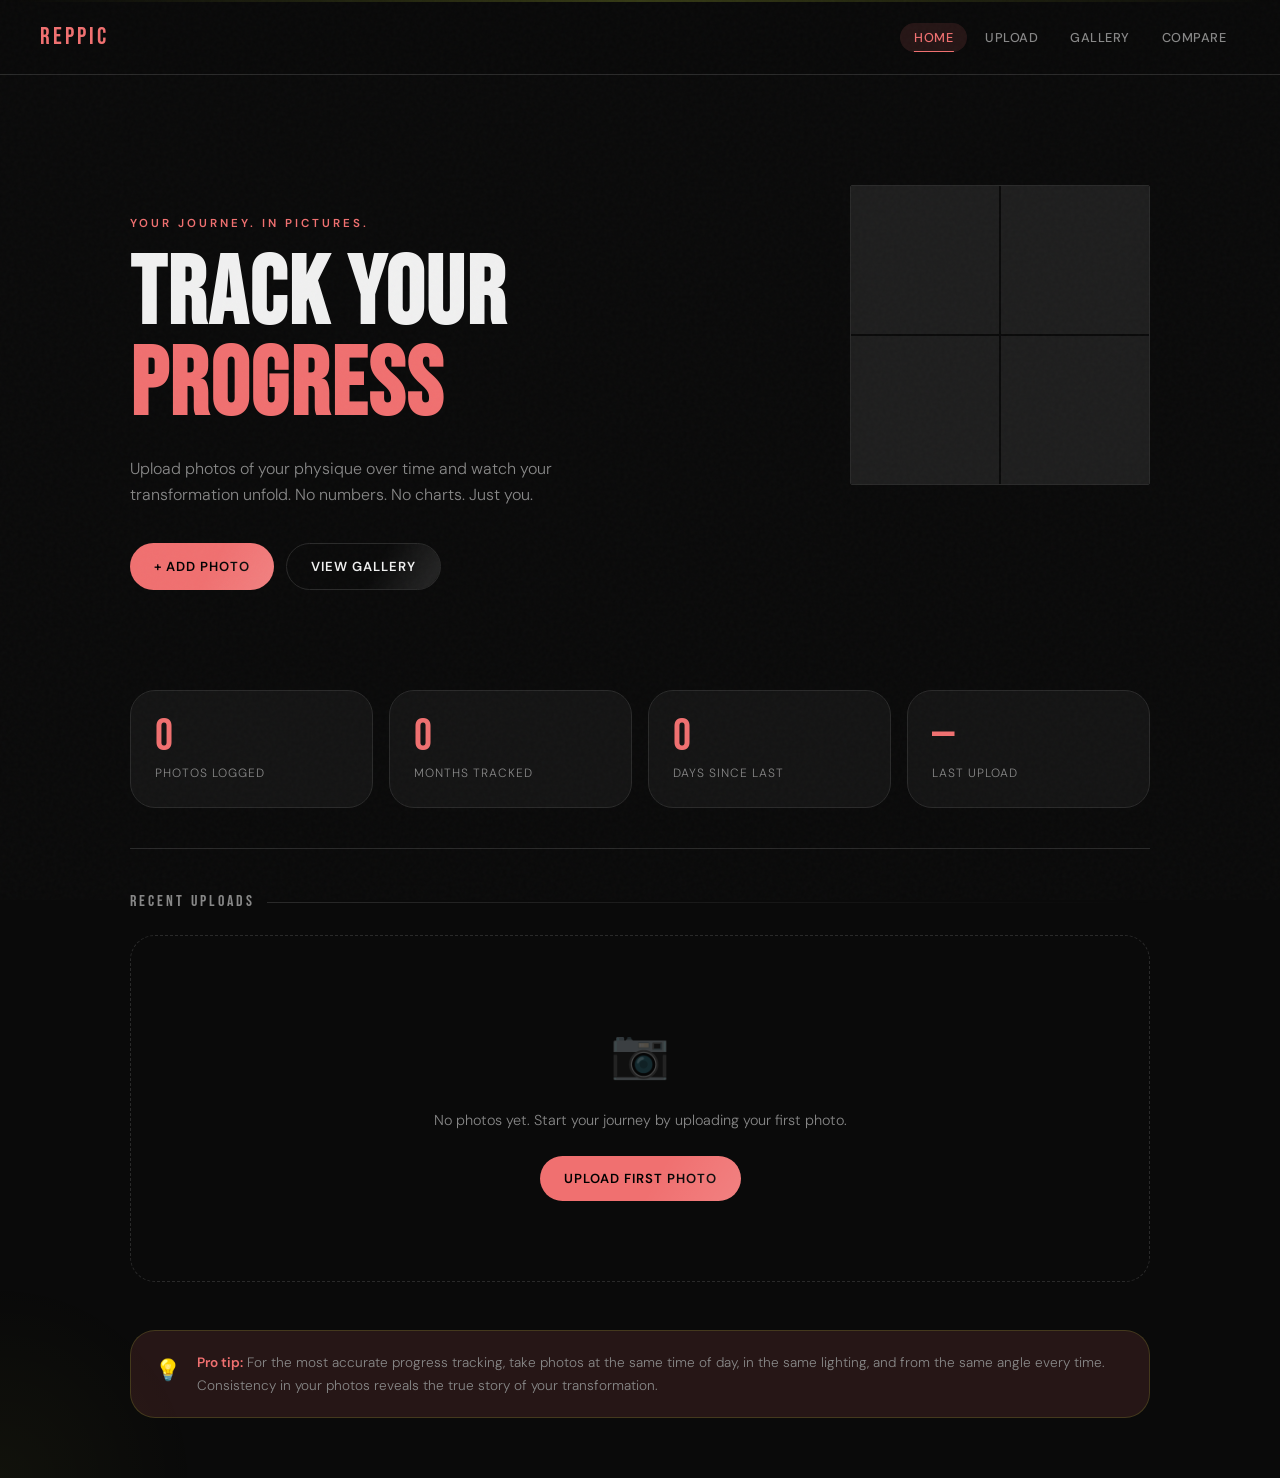
<file: index.html>
<!DOCTYPE html>
<html lang="en">
<head>
  <meta charset="UTF-8" />
  <meta name="viewport" content="width=device-width, initial-scale=1.0" />
  <title>RepPic — Workout Progress Tracker</title>
  <link rel="stylesheet" href="style.css" />
  <style>
    /* ── HERO ── */
    .hero {
      padding: 80px 0 60px;
      position: relative;
    }
    .hero .eyebrow {
      font-size: 0.72rem;
      font-weight: 600;
      letter-spacing: 3px;
      text-transform: uppercase;
      color: var(--accent);
      margin-bottom: 16px;
      animation: slideInLeft 0.5s ease both;
    }
    .hero h1 {
      line-height: 0.95;
      margin-bottom: 24px;
      animation: fadeUp 0.7s cubic-bezier(0.16,1,0.3,1) 0.08s both;
    }
    .hero p {
      color: var(--muted2);
      font-size: 1rem;
      max-width: 440px;
      margin-bottom: 36px;
      animation: fadeUp 0.6s ease 0.16s both;
    }
    .hero-actions {
      display: flex;
      gap: 12px;
      flex-wrap: wrap;
      animation: fadeUp 0.6s ease 0.24s both;
    }

    /* ── HERO DECORATION GRID ── */
    .hero-decoration {
      position: absolute;
      top: 50px; right: 0;
      width: 300px; height: 300px;
      border: 1px solid var(--border);
      border-radius: 2px;
      display: grid;
      grid-template-columns: 1fr 1fr;
      gap: 2px;
      overflow: hidden;
      opacity: 0;
      animation: scaleIn 0.8s cubic-bezier(0.16,1,0.3,1) 0.3s forwards;
    }
    @media (max-width: 800px) { .hero-decoration { display: none; } }
    .deco-cell {
      background: var(--surface);
      overflow: hidden;
      position: relative;
    }
    .deco-cell img {
      width: 100%; height: 100%;
      object-fit: cover;
      opacity: 0.45;
      transition: opacity 0.4s;
    }
    .deco-cell:hover img { opacity: 0.7; }
    .deco-placeholder { width: 100%; height: 100%; background: var(--surface2); }

    /* ── SECTION TITLE ── */
    .section-title {
      font-family: 'Bebas Neue', sans-serif;
      font-size: 1rem;
      letter-spacing: 3px;
      color: var(--muted2);
      margin-bottom: 20px;
      display: flex;
      align-items: center;
      gap: 12px;
    }
    .section-title::after {
      content: '';
      flex: 1; height: 1px;
      background: linear-gradient(90deg, var(--border), transparent);
    }

    /* ── RECENT GRID ── */
    .recent-grid {
      display: grid;
      grid-template-columns: repeat(auto-fill, minmax(200px, 1fr));
      gap: 12px;
    }

    /* ── TIP BOX ── */
    .tip-box {
      background: var(--accent-dim);
      border: 1px solid rgba(232,255,71,0.15);
      border-radius: var(--radius);
      padding: 20px 24px;
      display: flex;
      gap: 16px;
      align-items: flex-start;
      margin-top: 48px;
      transition: border-color 0.3s, box-shadow 0.3s;
    }
    .tip-box:hover {
      border-color: rgba(232,255,71,0.3);
      box-shadow: 0 0 20px rgba(232,255,71,0.06);
    }
    .tip-box .tip-icon { font-size: 1.3rem; margin-top: 2px; }
    .tip-box p { font-size: 0.85rem; color: var(--muted2); line-height: 1.7; }
    .tip-box strong { color: var(--accent); font-weight: 600; }

    /* ── SCANLINE ── */
    .scanline {
      position: fixed;
      top: 0; left: 0; right: 0;
      height: 2px;
      background: linear-gradient(90deg, transparent, rgba(232,255,71,0.4), transparent);
      z-index: 9997;
      pointer-events: none;
      animation: scanDown 6s linear infinite;
      opacity: 0.5;
    }
    @keyframes scanDown {
      0%   { top: 0%; opacity: 0; }
      5%   { opacity: 0.5; }
      95%  { opacity: 0.5; }
      100% { top: 100%; opacity: 0; }
    }
  </style>
</head>
<body>
  <div class="scanline"></div>

  <nav>
    <a href="index.html" class="nav-logo">RepPic</a>
    <ul class="nav-links">
      <li><a href="index.html">Home</a></li>
      <li><a href="upload.html">Upload</a></li>
      <li><a href="gallery.html">Gallery</a></li>
      <li><a href="compare.html">Compare</a></li>
    </ul>
  </nav>

  <div class="page">
    <section class="hero">
      <div class="hero-decoration" id="hero-decoration"></div>
      <div class="eyebrow">Your journey. In pictures.</div>
      <h1>TRACK YOUR<br><span class="accent">PROGRESS</span></h1>
      <p>Upload photos of your physique over time and watch your transformation unfold. No numbers. No charts. Just you.</p>
      <div class="hero-actions">
        <a href="upload.html" class="btn btn-primary">+ Add Photo</a>
        <a href="gallery.html" class="btn btn-ghost">View Gallery</a>
      </div>
    </section>

    <!-- Stats -->
    <div class="stats-row" id="stats-row">
      <div class="stat-box">
        <div class="stat-num" id="stat-total">0</div>
        <div class="stat-label">Photos logged</div>
      </div>
      <div class="stat-box">
        <div class="stat-num" id="stat-months">0</div>
        <div class="stat-label">Months tracked</div>
      </div>
      <div class="stat-box">
        <div class="stat-num" id="stat-streak">0</div>
        <div class="stat-label">Days since last</div>
      </div>
      <div class="stat-box">
        <div class="stat-num" id="stat-latest">—</div>
        <div class="stat-label">Last upload</div>
      </div>
    </div>

    <hr class="divider" />

    <!-- Recent Photos -->
    <div class="section-title">Recent uploads</div>
    <div id="recent-container"></div>

    <!-- Tip -->
    <div class="tip-box reveal">
      <div class="tip-icon">💡</div>
      <p><strong>Pro tip:</strong> For the most accurate progress tracking, take photos at the same time of day, in the same lighting, and from the same angle every time. Consistency in your photos reveals the true story of your transformation.</p>
    </div>
  </div>

  <script src="app.js"></script>
  <script>
    function animateNumber(el, target) {
      if (isNaN(target)) return;
      let start = 0;
      const duration = 600;
      const step = timestamp => {
        if (!start) start = timestamp;
        const progress = Math.min((timestamp - start) / duration, 1);
        el.textContent = Math.floor(progress * target);
        if (progress < 1) requestAnimationFrame(step);
        else el.textContent = target;
      };
      requestAnimationFrame(step);
    }

    function renderStats() {
      const photos = getPhotos();
      const totalEl = document.getElementById('stat-total');
      const monthsEl = document.getElementById('stat-months');

      animateNumber(totalEl, photos.length);

      const months = new Set(photos.map(p => formatMonth(p.createdAt)));
      animateNumber(monthsEl, months.size);

      if (photos.length > 0) {
        const latest = new Date(photos[0].createdAt);
        const diffDays = Math.floor((new Date() - latest) / 86400000);
        document.getElementById('stat-streak').textContent = diffDays === 0 ? 'Today' : diffDays + 'd ago';
        document.getElementById('stat-latest').textContent =
          latest.toLocaleDateString('en-US', { month: 'short', day: 'numeric' });
      }
    }

    function renderRecent() {
      const container = document.getElementById('recent-container');
      const photos = getPhotos().slice(0, 8);
      if (photos.length === 0) {
        container.innerHTML = `
          <div class="empty-state">
            <div class="empty-icon">📷</div>
            <p>No photos yet. Start your journey by uploading your first photo.</p>
            <a href="upload.html" class="btn btn-primary">Upload First Photo</a>
          </div>`;
        return;
      }
      container.innerHTML = `<div class="recent-grid">${
        photos.map(p => `
          <div class="photo-card">
            <div class="photo-overlay"></div>
            <img src="${p.src}" alt="${p.label}" onclick="openModal('${p.src}')" />
            <button class="delete-btn" onclick="handleDelete('${p.id}')">✕</button>
            <div class="photo-info">
              <div class="photo-date">${formatDate(p.createdAt)}</div>
              <div class="photo-label">${p.label || 'Untitled'}</div>
              ${p.tag ? `<span class="photo-tag">${p.tag}</span>` : ''}
            </div>
          </div>`).join('')
      }</div>
      ${photos.length === 8 ? `<div style="text-align:center;margin-top:24px"><a href="gallery.html" class="btn btn-ghost">View All Photos →</a></div>` : ''}`;
    }

    function renderHeroDecoration() {
      const photos = getPhotos().slice(0, 4);
      const deco = document.getElementById('hero-decoration');
      deco.innerHTML = [0,1,2,3].map(i => {
        const p = photos[i];
        return `<div class="deco-cell">${p
          ? `<img src="${p.src}" alt="" />`
          : `<div class="deco-placeholder"></div>`
        }</div>`;
      }).join('');
    }

    function handleDelete(id) {
      if (confirm('Delete this photo?')) {
        deletePhoto(id);
        showToast('Photo deleted.');
        renderStats();
        renderRecent();
        renderHeroDecoration();
      }
    }

    renderStats();
    renderRecent();
    renderHeroDecoration();
  </script>
</body>
</html>
</file>
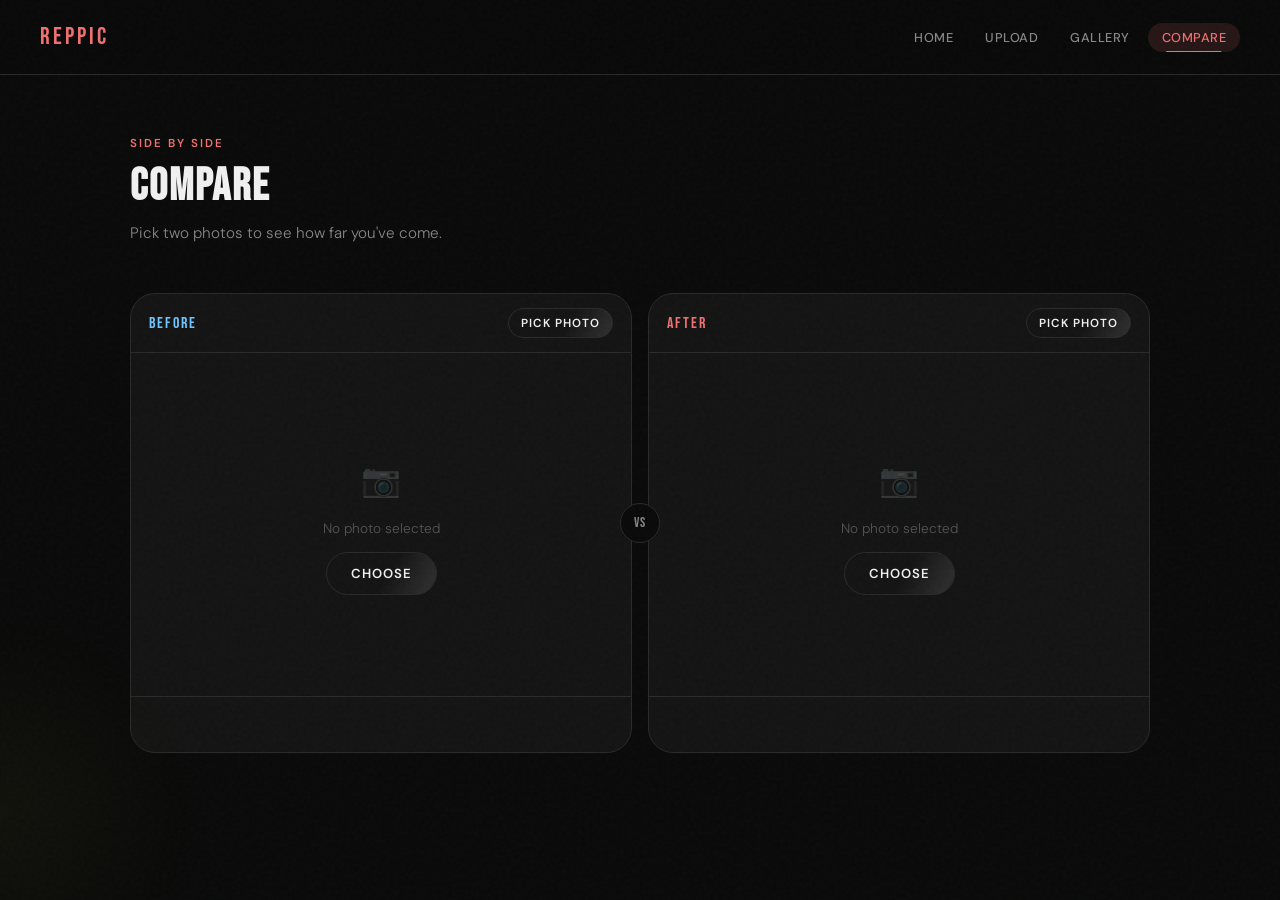
<file: compare.html>
<!DOCTYPE html>
<html lang="en">
<head>
  <meta charset="UTF-8" />
  <meta name="viewport" content="width=device-width, initial-scale=1.0" />
  <title>Compare — RepPic</title>
  <link rel="stylesheet" href="style.css" />
  <style>
    .compare-wrapper { display: flex; flex-direction: column; gap: 32px; }

    .compare-container {
      display: grid;
      grid-template-columns: 1fr 1fr;
      gap: 16px;
    }
    @media (max-width: 600px) { .compare-container { grid-template-columns: 1fr; } }

    /* ── SLOTS ── */
    .compare-slot {
      background: var(--surface);
      border: 1px solid var(--border);
      border-radius: var(--radius);
      overflow: hidden;
      display: flex;
      flex-direction: column;
      min-height: 460px;
      transition: border-color 0.3s, box-shadow 0.3s;
      animation: fadeUp 0.6s cubic-bezier(0.16,1,0.3,1) both;
    }
    #slot-before { animation-delay: 0.08s; }
    #slot-after  { animation-delay: 0.16s; }

    .compare-slot.loaded {
      border-color: rgba(232,255,71,0.2);
      box-shadow: 0 0 30px rgba(232,255,71,0.05);
    }

    .slot-header {
      padding: 14px 18px;
      border-bottom: 1px solid var(--border);
      display: flex;
      align-items: center;
      justify-content: space-between;
    }
    .slot-label {
      font-family: 'Bebas Neue', sans-serif;
      font-size: 1rem;
      letter-spacing: 2px;
    }
    .slot-label.before { color: #6ec6ff; }
    .slot-label.after  { color: var(--accent); }

    .slot-body {
      flex: 1;
      display: flex;
      flex-direction: column;
      overflow: hidden;
    }
    .slot-body img {
      width: 100%; flex: 1;
      object-fit: cover;
      min-height: 300px;
      cursor: pointer;
      transition: transform 0.5s cubic-bezier(0.16,1,0.3,1);
      display: block;
    }
    .compare-slot:hover .slot-body img { transform: scale(1.02); }

    .slot-empty {
      flex: 1;
      display: flex;
      flex-direction: column;
      align-items: center;
      justify-content: center;
      color: var(--muted);
      font-size: 0.85rem;
      gap: 12px;
      padding: 30px;
    }
    .slot-empty .empty-icon { font-size: 2rem; opacity: 0.2; }

    .slot-info {
      padding: 14px 18px;
      border-top: 1px solid var(--border);
      font-size: 0.8rem;
      color: var(--muted2);
      min-height: 56px;
      transition: background 0.2s;
    }
    .slot-info .info-label { font-weight: 600; color: var(--text); margin-bottom: 2px; }

    /* ── PICKER ── */
    .picker-overlay {
      position: fixed;
      inset: 0;
      background: rgba(0,0,0,0.92);
      z-index: 200;
      display: none;
      padding: 40px;
      overflow-y: auto;
      backdrop-filter: blur(10px);
      opacity: 0;
      transition: opacity 0.25s ease;
    }
    .picker-overlay.open { display: block; }
    .picker-overlay.visible { opacity: 1; }

    .picker-header {
      display: flex;
      align-items: center;
      justify-content: space-between;
      margin-bottom: 28px;
      animation: fadeUp 0.4s ease both;
    }
    .picker-header h3 {
      font-family: 'Bebas Neue', sans-serif;
      font-size: 1.4rem;
      letter-spacing: 2px;
    }
    .picker-close {
      background: rgba(255,255,255,0.06);
      border: 1px solid rgba(255,255,255,0.1);
      color: var(--text);
      font-size: 1rem;
      width: 36px; height: 36px;
      border-radius: 50%;
      cursor: pointer;
      display: flex; align-items: center; justify-content: center;
      transition: all 0.2s;
    }
    .picker-close:hover { background: rgba(255,255,255,0.12); transform: rotate(90deg); }

    .picker-grid {
      display: grid;
      grid-template-columns: repeat(auto-fill, minmax(150px, 1fr));
      gap: 10px;
    }

    .picker-item {
      background: var(--surface);
      border: 2px solid var(--border);
      border-radius: var(--radius);
      overflow: hidden;
      cursor: pointer;
      transition: all 0.25s cubic-bezier(0.16,1,0.3,1);
      animation: scaleIn 0.4s ease both;
    }
    .picker-item:nth-child(1) { animation-delay: 0.02s; }
    .picker-item:nth-child(2) { animation-delay: 0.04s; }
    .picker-item:nth-child(3) { animation-delay: 0.06s; }
    .picker-item:nth-child(4) { animation-delay: 0.08s; }
    .picker-item:nth-child(5) { animation-delay: 0.10s; }
    .picker-item:nth-child(6) { animation-delay: 0.12s; }

    .picker-item:hover {
      border-color: var(--accent);
      transform: translateY(-3px) scale(1.02);
      box-shadow: 0 10px 28px rgba(0,0,0,0.5);
    }
    .picker-item img {
      width: 100%;
      aspect-ratio: 3/4;
      object-fit: cover;
      display: block;
      transition: transform 0.3s;
    }
    .picker-item:hover img { transform: scale(1.04); }
    .picker-item .picker-item-info { padding: 8px 10px; }
    .picker-item .picker-item-date { font-size: 0.68rem; color: var(--muted2); text-transform: uppercase; }
    .picker-item .picker-item-label { font-size: 0.8rem; font-weight: 500; white-space: nowrap; overflow: hidden; text-overflow: ellipsis; }

    /* ── DIFF BAR ── */
    .diff-bar {
      background: var(--surface);
      border: 1px solid var(--border);
      border-radius: var(--radius);
      padding: 24px 28px;
      display: none;
      animation: fadeUp 0.5s ease both;
      transition: border-color 0.3s;
    }
    .diff-bar.visible { display: block; }
    .diff-bar:hover { border-color: rgba(232,255,71,0.15); }

    .diff-bar h3 {
      font-family: 'Bebas Neue', sans-serif;
      letter-spacing: 2px;
      font-size: 1rem;
      color: var(--muted2);
      margin-bottom: 16px;
    }
    .diff-info { display: flex; gap: 32px; flex-wrap: wrap; }
    .diff-item strong {
      display: block;
      color: var(--accent);
      font-family: 'Bebas Neue', sans-serif;
      font-size: 1.2rem;
      letter-spacing: 1px;
    }
    .diff-label { color: var(--muted2); font-size: 0.72rem; text-transform: uppercase; letter-spacing: 0.5px; }

    /* ── VS badge ── */
    .vs-badge {
      position: absolute;
      left: 50%; top: 50%;
      transform: translate(-50%, -50%);
      background: var(--bg);
      border: 1px solid var(--border);
      border-radius: 50%;
      width: 40px; height: 40px;
      display: flex; align-items: center; justify-content: center;
      font-family: 'Bebas Neue', sans-serif;
      font-size: 0.85rem;
      letter-spacing: 1px;
      color: var(--muted2);
      z-index: 2;
      pointer-events: none;
    }

    .compare-container-wrap {
      position: relative;
    }
  </style>
</head>
<body>
  <nav>
    <a href="index.html" class="nav-logo">RepPic</a>
    <ul class="nav-links">
      <li><a href="index.html">Home</a></li>
      <li><a href="upload.html">Upload</a></li>
      <li><a href="gallery.html">Gallery</a></li>
      <li><a href="compare.html">Compare</a></li>
    </ul>
  </nav>

  <div class="page">
    <div class="page-header">
      <div class="eyebrow">Side by side</div>
      <h2>COMPARE</h2>
      <p>Pick two photos to see how far you've come.</p>
    </div>

    <div class="compare-wrapper">
      <div class="compare-container-wrap">
        <div class="compare-container">
          <!-- BEFORE -->
          <div class="compare-slot" id="slot-before">
            <div class="slot-header">
              <span class="slot-label before">Before</span>
              <button class="btn btn-ghost" style="padding:6px 12px;font-size:0.73rem;" onclick="openPicker('before')">Pick Photo</button>
            </div>
            <div class="slot-body" id="body-before">
              <div class="slot-empty">
                <div class="empty-icon">📷</div>
                <span>No photo selected</span>
                <button class="btn btn-ghost" onclick="openPicker('before')">Choose</button>
              </div>
            </div>
            <div class="slot-info" id="info-before"></div>
          </div>

          <!-- AFTER -->
          <div class="compare-slot" id="slot-after">
            <div class="slot-header">
              <span class="slot-label after">After</span>
              <button class="btn btn-ghost" style="padding:6px 12px;font-size:0.73rem;" onclick="openPicker('after')">Pick Photo</button>
            </div>
            <div class="slot-body" id="body-after">
              <div class="slot-empty">
                <div class="empty-icon">📷</div>
                <span>No photo selected</span>
                <button class="btn btn-ghost" onclick="openPicker('after')">Choose</button>
              </div>
            </div>
            <div class="slot-info" id="info-after"></div>
          </div>
        </div>
        <div class="vs-badge">VS</div>
      </div>

      <!-- Diff -->
      <div class="diff-bar" id="diff-bar">
        <h3>Summary</h3>
        <div class="diff-info" id="diff-info"></div>
      </div>
    </div>
  </div>

  <!-- Picker overlay -->
  <div class="picker-overlay" id="picker-overlay">
    <div class="picker-header">
      <h3 id="picker-title">Select a Photo</h3>
      <button class="picker-close" onclick="closePicker()">✕</button>
    </div>
    <div class="picker-grid" id="picker-grid"></div>
  </div>

  <script src="app.js"></script>
  <script>
    let pickerTarget = null;
    let selections   = { before: null, after: null };

    function openPicker(slot) {
      pickerTarget = slot;
      document.getElementById('picker-title').textContent =
        slot === 'before' ? 'Select BEFORE Photo' : 'Select AFTER Photo';

      const photos = getPhotos();
      const grid   = document.getElementById('picker-grid');

      grid.innerHTML = photos.length === 0
        ? `<div style="color:var(--muted2);font-size:0.9rem;grid-column:1/-1;padding:40px 0;text-align:center;">No photos yet. <a href="upload.html" style="color:var(--accent);">Upload some first.</a></div>`
        : photos.map(p => `
            <div class="picker-item" onclick="selectPhoto('${p.id}')">
              <img src="${p.src}" alt="${p.label}" />
              <div class="picker-item-info">
                <div class="picker-item-date">${formatDate(p.createdAt)}</div>
                <div class="picker-item-label">${p.label || 'Untitled'}</div>
              </div>
            </div>`).join('');

      const overlay = document.getElementById('picker-overlay');
      overlay.classList.add('open');
      document.body.style.overflow = 'hidden';
      requestAnimationFrame(() => overlay.classList.add('visible'));
    }

    function closePicker() {
      const overlay = document.getElementById('picker-overlay');
      overlay.classList.remove('visible');
      setTimeout(() => { overlay.classList.remove('open'); document.body.style.overflow = ''; }, 250);
      pickerTarget = null;
    }

    function selectPhoto(id) {
      const photo = getPhotoById(id);
      if (!photo) return;
      selections[pickerTarget] = photo;
      renderSlot(pickerTarget, photo);
      closePicker();
      updateDiff();
    }

    function renderSlot(slot, photo) {
      const body = document.getElementById(`body-${slot}`);
      const info = document.getElementById(`info-${slot}`);
      const slotEl = document.getElementById(`slot-${slot}`);

      body.innerHTML = `<img src="${photo.src}" alt="${photo.label}" onclick="openModal('${photo.src}')" style="animation:scaleIn 0.4s ease" />`;
      slotEl.classList.add('loaded');

      const parts = [];
      if (photo.label) parts.push(`<div class="info-label">${photo.label}</div>`);
      const meta = [formatDate(photo.createdAt)];
      if (photo.tag)    meta.push(photo.tag);
      if (photo.weight) meta.push(`⚖️ ${photo.weight}`);
      parts.push(`<div>${meta.join(' · ')}</div>`);
      if (photo.notes)  parts.push(`<div style="margin-top:4px;font-style:italic;opacity:0.6;">${photo.notes.slice(0, 80)}${photo.notes.length > 80 ? '…' : ''}</div>`);
      info.innerHTML = parts.join('');
    }

    function updateDiff() {
      const bar = document.getElementById('diff-bar');
      const { before, after } = selections;
      if (!before || !after) { bar.classList.remove('visible'); return; }

      const d1 = new Date(before.createdAt);
      const d2 = new Date(after.createdAt);
      const diffDays = Math.round(Math.abs(d2 - d1) / 86400000);
      let timeLabel = `${diffDays}d`;
      if (diffDays >= 14)  timeLabel = `${Math.round(diffDays / 7)}w`;
      if (diffDays >= 60)  timeLabel = `${Math.round(diffDays / 30)}mo`;

      const items = [
        { val: formatDate(d1 < d2 ? before.createdAt : after.createdAt), label: 'Earliest photo' },
        { val: formatDate(d1 > d2 ? before.createdAt : after.createdAt), label: 'Latest photo'   },
        { val: timeLabel, label: 'Time apart' },
      ];
      if (before.weight && after.weight) {
        items.push({ val: `${before.weight} → ${after.weight}`, label: 'Weight change' });
      }

      document.getElementById('diff-info').innerHTML = items.map(i => `
        <div class="diff-item">
          <strong>${i.val}</strong>
          <div class="diff-label">${i.label}</div>
        </div>`).join('');

      bar.classList.add('visible');
    }

    // Auto-load last two photos
    const photos = getPhotos();
    if (photos.length >= 2) {
      selections.before = photos[photos.length - 1];
      selections.after  = photos[0];
      renderSlot('before', selections.before);
      renderSlot('after',  selections.after);
      updateDiff();
    }
  </script>
</body>
</html>
</file>
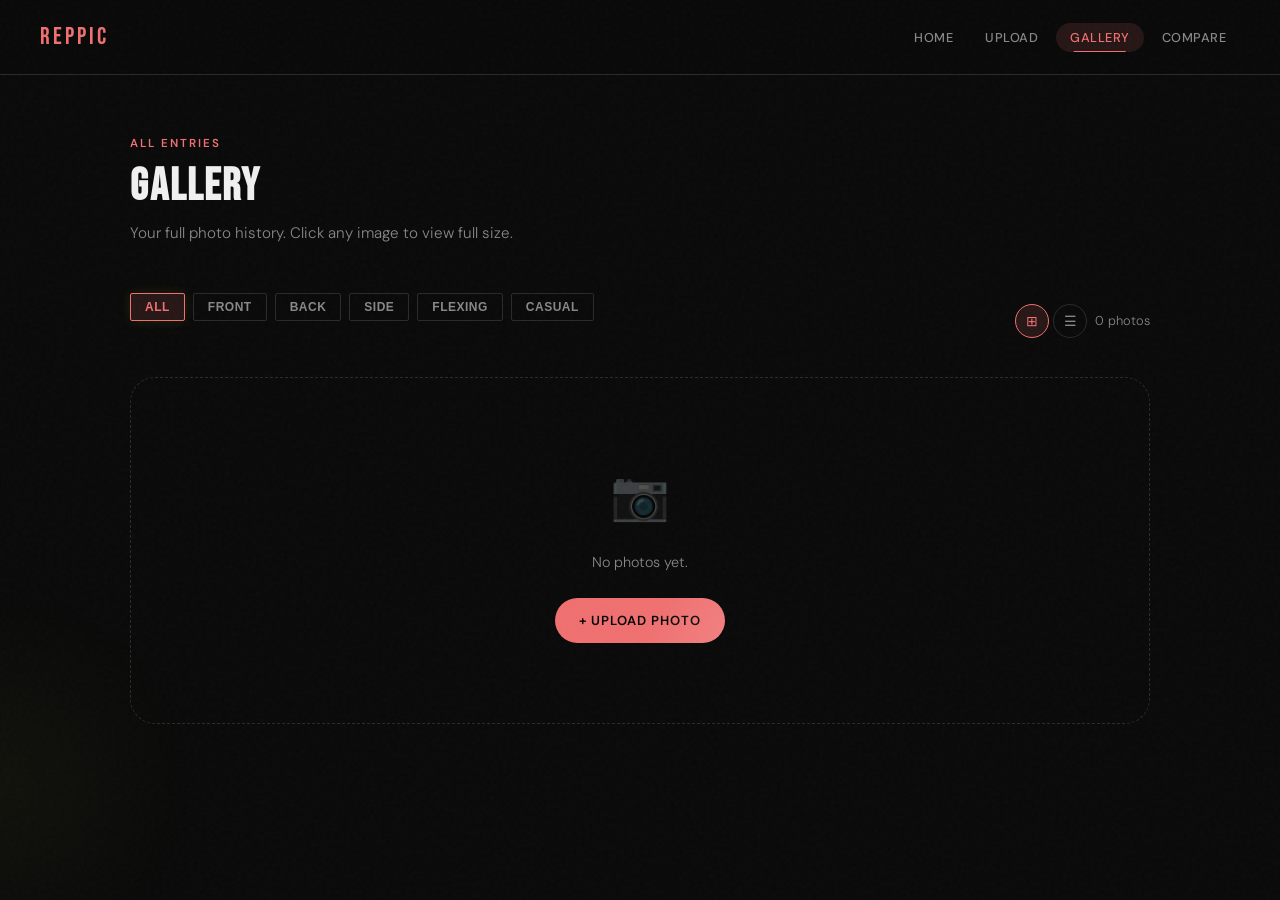
<file: gallery.html>
<!DOCTYPE html>
<html lang="en">
<head>
  <meta charset="UTF-8" />
  <meta name="viewport" content="width=device-width, initial-scale=1.0" />
  <title>Gallery — RepPic</title>
  <link rel="stylesheet" href="style.css" />
  <style>
    .gallery-toolbar {
      display: flex;
      align-items: center;
      justify-content: space-between;
      gap: 16px;
      margin-bottom: 28px;
      flex-wrap: wrap;
      animation: fadeUp 0.5s ease 0.15s both;
    }

    .view-toggle { display: flex; gap: 4px; }

    .view-btn {
      background: transparent;
      border: 1px solid var(--border);
      color: var(--muted2);
      width: 34px; height: 34px;
      border-radius: var(--radius);
      cursor: pointer;
      font-size: 0.85rem;
      display: flex;
      align-items: center;
      justify-content: center;
      transition: all 0.2s;
    }
    .view-btn.active,
    .view-btn:hover {
      border-color: var(--accent);
      color: var(--accent);
      background: var(--accent-dim);
    }

    .photo-count {
      font-size: 0.8rem;
      color: var(--muted2);
      margin-left: auto;
    }

    /* ── LIGHTBOX INFO ── */
    #lightbox-info {
      position: fixed;
      bottom: 30px; left: 50%;
      transform: translateX(-50%) translateY(10px);
      background: rgba(18,18,18,0.95);
      border: 1px solid var(--border);
      border-radius: var(--radius);
      padding: 12px 20px;
      font-size: 0.82rem;
      color: var(--muted2);
      z-index: 1001;
      display: none;
      text-align: center;
      backdrop-filter: blur(10px);
      opacity: 0;
      transition: all 0.3s cubic-bezier(0.16,1,0.3,1);
      white-space: nowrap;
    }
    #lightbox-info.show {
      display: block;
      opacity: 1;
      transform: translateX(-50%) translateY(0);
    }

    /* ── LIGHTBOX ARROWS ── */
    .lb-arrow {
      position: fixed;
      top: 50%; 
      transform: translateY(-50%);
      background: rgba(255,255,255,0.05);
      border: 1px solid rgba(255,255,255,0.1);
      color: var(--text);
      width: 44px; height: 44px;
      border-radius: 50%;
      cursor: pointer;
      font-size: 1rem;
      display: none;
      align-items: center;
      justify-content: center;
      z-index: 1001;
      transition: all 0.2s;
      backdrop-filter: blur(4px);
    }
    .lb-arrow:hover { background: rgba(255,255,255,0.12); transform: translateY(-50%) scale(1.1); }
    .lb-arrow.visible { display: flex; }
    #lb-prev { left: 20px; }
    #lb-next { right: 20px; }
  </style>
</head>
<body>
  <nav>
    <a href="index.html" class="nav-logo">RepPic</a>
    <ul class="nav-links">
      <li><a href="index.html">Home</a></li>
      <li><a href="upload.html">Upload</a></li>
      <li><a href="gallery.html">Gallery</a></li>
      <li><a href="compare.html">Compare</a></li>
    </ul>
  </nav>

  <div class="page">
    <div class="page-header">
      <div class="eyebrow">All entries</div>
      <h2>GALLERY</h2>
      <p>Your full photo history. Click any image to view full size.</p>
    </div>

    <div class="gallery-toolbar">
      <div class="filter-bar" id="filter-bar">
        <button class="filter-btn active" data-tag="all">All</button>
        <button class="filter-btn" data-tag="Front">Front</button>
        <button class="filter-btn" data-tag="Back">Back</button>
        <button class="filter-btn" data-tag="Side">Side</button>
        <button class="filter-btn" data-tag="Flexing">Flexing</button>
        <button class="filter-btn" data-tag="Casual">Casual</button>
      </div>
      <div style="display:flex;align-items:center;gap:8px;">
        <div class="view-toggle">
          <button class="view-btn active" id="view-grid" title="Grid">⊞</button>
          <button class="view-btn" id="view-timeline" title="Timeline">☰</button>
        </div>
        <span class="photo-count" id="photo-count"></span>
      </div>
    </div>

    <div id="gallery-container"></div>
  </div>

  <!-- Lightbox arrows -->
  <button class="lb-arrow" id="lb-prev">‹</button>
  <button class="lb-arrow" id="lb-next">›</button>

  <script src="app.js"></script>
  <script>
    let currentFilter = 'all';
    let currentView   = 'grid';
    let lightboxPhotos = [];
    let lightboxIndex  = 0;

    function getFiltered() {
      const photos = getPhotos();
      return currentFilter === 'all' ? photos : photos.filter(p => p.tag === currentFilter);
    }

    function renderGrid(photos) {
      if (photos.length === 0) return emptyHTML();
      return `<div class="photo-grid">${
        photos.map(p => `
          <div class="photo-card">
            <div class="photo-overlay"></div>
            <img src="${p.src}" alt="${p.label}" onclick="openLightbox('${p.id}')" />
            <button class="delete-btn" onclick="handleDelete('${p.id}')">✕</button>
            <div class="photo-info">
              <div class="photo-date">${formatDate(p.createdAt)}</div>
              <div class="photo-label">${p.label || 'Untitled'}</div>
              ${p.tag ? `<span class="photo-tag">${p.tag}</span>` : ''}
            </div>
          </div>`).join('')
      }</div>`;
    }

    function renderTimeline(photos) {
      if (photos.length === 0) return emptyHTML();
      const groups = groupByMonth(photos);
      return `<div class="timeline">${
        Object.entries(groups).map(([month, items]) => `
          <div class="timeline-month">
            <div class="timeline-month-header">
              <span>${month}</span>
              <span style="font-size:0.75rem;font-family:'DM Sans',sans-serif;font-weight:400;">${items.length} photo${items.length !== 1 ? 's' : ''}</span>
            </div>
            <div class="timeline-month-photos">
              ${items.map(p => `<img src="${p.src}" alt="${p.label}" title="${p.label}" onclick="openLightbox('${p.id}')" />`).join('')}
            </div>
          </div>`).join('')
      }</div>`;
    }

    function emptyHTML() {
      return `<div class="empty-state">
        <div class="empty-icon">📷</div>
        <p>${currentFilter === 'all' ? 'No photos yet.' : `No "${currentFilter}" photos found.`}</p>
        <a href="upload.html" class="btn btn-primary">+ Upload Photo</a>
      </div>`;
    }

    function render() {
      lightboxPhotos = getFiltered();
      const container = document.getElementById('gallery-container');
      document.getElementById('photo-count').textContent =
        `${lightboxPhotos.length} photo${lightboxPhotos.length !== 1 ? 's' : ''}`;
      // Fade out, swap, fade in
      container.style.transition = 'opacity 0.2s ease';
      container.style.opacity = '0';
      setTimeout(() => {
        container.innerHTML = currentView === 'grid'
          ? renderGrid(lightboxPhotos)
          : renderTimeline(lightboxPhotos);
        container.style.opacity = '1';
      }, 180);
    }

    // ── Lightbox ──
    function openLightbox(id) {
      lightboxPhotos = getFiltered();
      lightboxIndex  = lightboxPhotos.findIndex(p => p.id === id);
      showLightboxPhoto();
    }

    function showLightboxPhoto() {
      const photo = lightboxPhotos[lightboxIndex];
      if (!photo) return;
      openModal(photo.src);
      updateLightboxInfo(photo);
      updateArrows();
    }

    function updateLightboxInfo(photo) {
      let info = document.getElementById('lightbox-info');
      if (!info) {
        info = document.createElement('div');
        info.id = 'lightbox-info';
        document.body.appendChild(info);
      }
      const parts = [formatDate(photo.createdAt)];
      if (photo.label && photo.label !== 'Untitled') parts.push(photo.label);
      if (photo.weight) parts.push(`⚖️ ${photo.weight}`);
      if (photo.tag)    parts.push(photo.tag);
      info.textContent = parts.join(' · ');
      info.className = 'show';
      info.style.display = 'block';
      setTimeout(() => info.classList.add('show'), 10);
    }

    function updateArrows() {
      const prev = document.getElementById('lb-prev');
      const next = document.getElementById('lb-next');
      prev.classList.toggle('visible', lightboxIndex > 0);
      next.classList.toggle('visible', lightboxIndex < lightboxPhotos.length - 1);
    }

    document.getElementById('lb-prev').addEventListener('click', () => {
      if (lightboxIndex > 0) { lightboxIndex--; showLightboxPhoto(); }
    });
    document.getElementById('lb-next').addEventListener('click', () => {
      if (lightboxIndex < lightboxPhotos.length - 1) { lightboxIndex++; showLightboxPhoto(); }
    });

    document.addEventListener('keydown', e => {
      const overlay = document.getElementById('modal-overlay');
      if (!overlay?.classList.contains('open')) return;
      if (e.key === 'ArrowRight' && lightboxIndex < lightboxPhotos.length - 1) { lightboxIndex++; showLightboxPhoto(); }
      if (e.key === 'ArrowLeft'  && lightboxIndex > 0)                          { lightboxIndex--; showLightboxPhoto(); }
    });

    function handleDelete(id) {
      if (confirm('Delete this photo? This cannot be undone.')) {
        deletePhoto(id);
        showToast('Photo deleted.');
        render();
      }
    }

    // ── Filters ──
    document.getElementById('filter-bar').addEventListener('click', e => {
      const btn = e.target.closest('.filter-btn');
      if (!btn) return;
      document.querySelectorAll('.filter-btn').forEach(b => b.classList.remove('active'));
      btn.classList.add('active');
      currentFilter = btn.dataset.tag;
      render();
    });

    // ── View toggle ──
    document.getElementById('view-grid').addEventListener('click', () => {
      currentView = 'grid';
      document.getElementById('view-grid').classList.add('active');
      document.getElementById('view-timeline').classList.remove('active');
      render();
    });
    document.getElementById('view-timeline').addEventListener('click', () => {
      currentView = 'timeline';
      document.getElementById('view-timeline').classList.add('active');
      document.getElementById('view-grid').classList.remove('active');
      render();
    });

    render();
  </script>
</body>
</html>
</file>
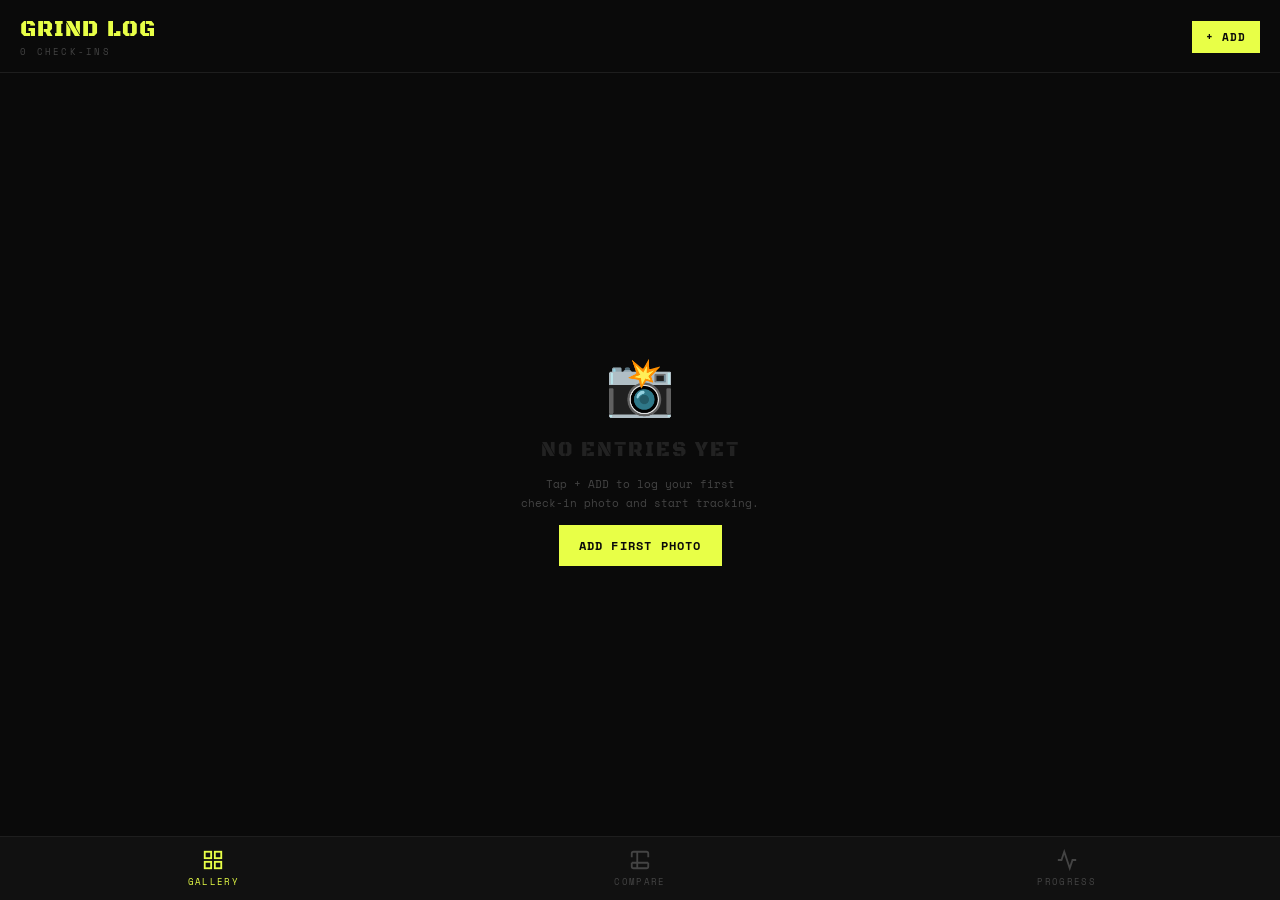
<file: grind-log-1.html>
<!DOCTYPE html>
<html lang="en">
<head>
  <meta charset="UTF-8" />
  <meta name="viewport" content="width=device-width, initial-scale=1.0, viewport-fit=cover" />
  <meta name="theme-color" content="#0a0a0a" />
  <meta name="mobile-web-app-capable" content="true" />
  <meta name="apple-mobile-web-app-capable" content="true" />
  <meta name="apple-mobile-web-app-status-bar-style" content="black-translucent" />
  <meta name="apple-mobile-web-app-title" content="Grind Log" />
  <title>Grind Log</title>

  <!-- Inline manifest via JS blob -->
  <script>
    const manifest = {
      name: "Grind Log",
      short_name: "GrindLog",
      description: "Track your workout journey with photos",
      start_url: "./",
      display: "standalone",
      background_color: "#0a0a0a",
      theme_color: "#0a0a0a",
      orientation: "portrait",
      icons: [
        { src: "data:image/svg+xml,%3Csvg xmlns='http://www.w3.org/2000/svg' viewBox='0 0 512 512'%3E%3Crect width='512' height='512' fill='%230a0a0a'/%3E%3Ctext x='50%25' y='55%25' dominant-baseline='middle' text-anchor='middle' font-size='300' fill='%23e8ff47'%3E💪%3C/text%3E%3C/svg%3E", sizes: "512x512", type: "image/svg+xml" }
      ]
    };
    const blob = new Blob([JSON.stringify(manifest)], { type: "application/json" });
    const manifestURL = URL.createObjectURL(blob);
    document.write(`<link rel="manifest" href="${manifestURL}">`);
  </script>

  <link rel="preconnect" href="https://fonts.googleapis.com" />
  <link href="https://fonts.googleapis.com/css2?family=Black+Ops+One&family=Space+Mono:wght@400;700&display=swap" rel="stylesheet" />

  <style>
    *, *::before, *::after { box-sizing: border-box; margin: 0; padding: 0; }
    :root {
      --yellow: #e8ff47;
      --bg: #0a0a0a;
      --surface: #111;
      --border: #1e1e1e;
      --muted: #444;
      --text: #f0f0f0;
      --red: #ff4747;
      --safe-top: env(safe-area-inset-top, 0px);
      --safe-bottom: env(safe-area-inset-bottom, 0px);
    }
    html, body { height: 100%; background: var(--bg); color: var(--text); font-family: 'Space Mono', monospace; overflow: hidden; }
    ::-webkit-scrollbar { width: 3px; } ::-webkit-scrollbar-thumb { background: var(--yellow); }

    /* LAYOUT */
    #app { display: flex; flex-direction: column; height: 100%; padding-top: var(--safe-top); }
    #header { flex-shrink: 0; padding: 16px 20px 14px; border-bottom: 1px solid var(--border); display: flex; align-items: center; justify-content: space-between; }
    #content { flex: 1; overflow-y: auto; -webkit-overflow-scrolling: touch; }
    #nav { flex-shrink: 0; display: flex; border-top: 1px solid var(--border); padding-bottom: var(--safe-bottom); background: var(--surface); }

    /* HEADER */
    .app-title { font-family: 'Black Ops One', cursive; font-size: 22px; color: var(--yellow); letter-spacing: 0.05em; }
    .app-subtitle { font-size: 9px; color: var(--muted); letter-spacing: 0.25em; margin-top: 2px; }

    /* NAV */
    .nav-btn { flex: 1; display: flex; flex-direction: column; align-items: center; justify-content: center; padding: 12px 4px; gap: 4px; font-size: 9px; letter-spacing: 0.15em; color: var(--muted); background: none; border: none; cursor: pointer; transition: color 0.15s; text-transform: uppercase; font-family: 'Space Mono', monospace; }
    .nav-btn.active { color: var(--yellow); }
    .nav-btn svg { width: 22px; height: 22px; }

    /* BUTTONS */
    .btn { font-family: 'Space Mono', monospace; font-weight: 700; letter-spacing: 0.1em; text-transform: uppercase; border: none; cursor: pointer; transition: all 0.15s; font-size: 12px; padding: 12px 20px; }
    .btn-primary { background: var(--yellow); color: var(--bg); }
    .btn-ghost { background: transparent; color: var(--yellow); border: 1px solid var(--yellow); }
    .btn-ghost:active { background: var(--yellow); color: var(--bg); }
    .btn-danger { background: transparent; color: var(--red); border: 1px solid var(--red); }
    .btn-danger:active { background: var(--red); color: #fff; }
    .btn-sm { padding: 8px 14px; font-size: 11px; }
    .btn-full { width: 100%; }

    /* GRID */
    .photo-grid { display: grid; grid-template-columns: repeat(2, 1fr); gap: 2px; padding: 2px; }
    .grid-item { position: relative; aspect-ratio: 1; overflow: hidden; background: #0d0d0d; cursor: pointer; }
    .grid-item img { width: 100%; height: 100%; object-fit: cover; display: block; transition: transform 0.2s; }
    .grid-item:active img { transform: scale(0.97); }
    .grid-badge { position: absolute; bottom: 6px; left: 6px; right: 6px; }
    .grid-date { font-size: 9px; color: rgba(255,255,255,0.6); }
    .grid-weight { font-family: 'Black Ops One', cursive; font-size: 16px; color: var(--yellow); }
    .tag { display: inline-block; padding: 2px 8px; font-size: 9px; font-weight: 700; letter-spacing: 0.15em; text-transform: uppercase; }

    /* EMPTY */
    .empty { display: flex; flex-direction: column; align-items: center; justify-content: center; height: 100%; gap: 12px; padding: 40px; text-align: center; }
    .empty-icon { font-size: 56px; }
    .empty-title { font-family: 'Black Ops One', cursive; font-size: 20px; color: #222; letter-spacing: 0.1em; }
    .empty-sub { font-size: 11px; color: var(--muted); line-height: 1.7; }

    /* FORM */
    .form-screen { padding: 20px; display: flex; flex-direction: column; gap: 14px; }
    .form-label { font-size: 9px; letter-spacing: 0.2em; color: var(--muted); margin-bottom: 6px; text-transform: uppercase; }
    .form-input { background: var(--surface); border: 1px solid var(--border); color: var(--text); font-family: 'Space Mono', monospace; font-size: 14px; padding: 12px 14px; width: 100%; outline: none; }
    .form-input:focus { border-color: var(--yellow); }
    select.form-input option { background: #111; }
    .preview-wrap { position: relative; border: 1px solid var(--border); }
    .preview-wrap img { width: 100%; max-height: 280px; object-fit: cover; display: block; }
    .preview-change { position: absolute; bottom: 10px; right: 10px; }

    /* MODAL */
    .overlay { position: fixed; inset: 0; background: rgba(0,0,0,0.9); z-index: 200; display: flex; flex-direction: column; overflow-y: auto; -webkit-overflow-scrolling: touch; }
    .modal-img { width: 100%; max-height: 60vh; object-fit: cover; display: block; }
    .modal-body { padding: 20px; flex: 1; }
    .modal-meta { display: flex; justify-content: space-between; align-items: flex-start; margin-bottom: 16px; }
    .modal-date { font-size: 11px; color: var(--muted); margin-bottom: 6px; }
    .modal-weight { font-family: 'Black Ops One', cursive; font-size: 28px; color: var(--yellow); }
    .modal-note { font-size: 13px; color: #aaa; line-height: 1.7; margin-bottom: 20px; }
    .modal-actions { display: flex; gap: 10px; }
    .modal-close { position: absolute; top: calc(var(--safe-top) + 12px); right: 16px; background: rgba(0,0,0,0.6); border: 1px solid #333; color: #fff; width: 36px; height: 36px; display: flex; align-items: center; justify-content: center; cursor: pointer; font-size: 18px; z-index: 210; }

    /* COMPARE */
    .compare-screen { padding: 16px; display: flex; flex-direction: column; gap: 14px; }
    .compare-slots { display: flex; gap: 8px; }
    .compare-slot { flex: 1; aspect-ratio: 0.75; border: 2px dashed #2a2a2a; display: flex; align-items: center; justify-content: center; cursor: pointer; overflow: hidden; position: relative; transition: border-color 0.2s; }
    .compare-slot.active-pick { border-color: var(--yellow); border-style: solid; }
    .compare-slot img { width: 100%; height: 100%; object-fit: cover; position: absolute; inset: 0; }
    .compare-slot-info { position: absolute; bottom: 0; left: 0; right: 0; background: linear-gradient(transparent, rgba(0,0,0,0.85)); padding: 20px 10px 10px; }
    .compare-slot-label { position: absolute; top: 8px; left: 8px; font-family: 'Black Ops One', cursive; font-size: 20px; color: var(--yellow); text-shadow: 0 0 10px rgba(0,0,0,0.8); z-index: 2; }
    .thumb-row { display: flex; gap: 6px; overflow-x: auto; padding-bottom: 4px; }
    .thumb { width: 70px; height: 70px; flex-shrink: 0; overflow: hidden; border: 2px solid transparent; cursor: pointer; transition: border-color 0.15s; }
    .thumb.selected { border-color: var(--yellow); }
    .thumb img { width: 100%; height: 100%; object-fit: cover; }
    .section-label { font-size: 9px; letter-spacing: 0.2em; color: var(--muted); text-transform: uppercase; }

    /* STATS */
    .stats-screen { padding: 20px; display: flex; flex-direction: column; gap: 16px; }
    .stat-card { background: var(--surface); border: 1px solid var(--border); padding: 16px; }
    .stat-val { font-family: 'Black Ops One', cursive; font-size: 32px; color: var(--yellow); }
    .stat-label { font-size: 9px; letter-spacing: 0.2em; color: var(--muted); margin-top: 4px; text-transform: uppercase; }
    .weight-chart { display: flex; align-items: flex-end; gap: 4px; height: 80px; margin-top: 12px; }
    .weight-bar { flex: 1; background: var(--yellow); opacity: 0.7; min-width: 8px; transition: opacity 0.2s; }
    .weight-bar:hover { opacity: 1; }

    /* INSTALL BANNER */
    #install-banner { display: none; background: var(--yellow); color: var(--bg); padding: 12px 20px; font-size: 12px; font-weight: 700; letter-spacing: 0.1em; text-transform: uppercase; cursor: pointer; text-align: center; flex-shrink: 0; }
    #install-banner.show { display: block; }

    /* ANIMATIONS */
    @keyframes fadeUp { from { opacity: 0; transform: translateY(12px); } to { opacity: 1; transform: translateY(0); } }
    .fade-up { animation: fadeUp 0.25s ease forwards; }

    /* TAG COLORS */
    .tag-front { background: var(--yellow); color: var(--bg); }
    .tag-back { background: #ff6b35; color: #fff; }
    .tag-side { background: #38d9f5; color: var(--bg); }
    .tag-full { background: #c47eff; color: #fff; }
  </style>
</head>
<body>

<div id="app">
  <div id="install-banner" onclick="installPWA()">📲 Add to Home Screen</div>

  <div id="header">
    <div>
      <div class="app-title">GRIND LOG</div>
      <div class="app-subtitle" id="header-sub">0 CHECK-INS</div>
    </div>
    <button class="btn btn-primary btn-sm" onclick="triggerUpload()">+ ADD</button>
  </div>

  <div id="content"></div>

  <nav id="nav">
    <button class="nav-btn active" id="nav-gallery" onclick="showScreen('gallery')">
      <svg viewBox="0 0 24 24" fill="none" stroke="currentColor" stroke-width="2"><rect x="3" y="3" width="7" height="7"/><rect x="14" y="3" width="7" height="7"/><rect x="3" y="14" width="7" height="7"/><rect x="14" y="14" width="7" height="7"/></svg>
      Gallery
    </button>
    <button class="nav-btn" id="nav-compare" onclick="showScreen('compare')">
      <svg viewBox="0 0 24 24" fill="none" stroke="currentColor" stroke-width="2"><path d="M9 3H5a2 2 0 00-2 2v4m6-6h10a2 2 0 012 2v4M9 3v18m0 0h10a2 2 0 002-2v-4M9 21H5a2 2 0 01-2-2v-4m0 0h18"/></svg>
      Compare
    </button>
    <button class="nav-btn" id="nav-stats" onclick="showScreen('stats')">
      <svg viewBox="0 0 24 24" fill="none" stroke="currentColor" stroke-width="2"><polyline points="22 12 18 12 15 21 9 3 6 12 2 12"/></svg>
      Progress
    </button>
  </nav>
</div>

<input type="file" id="file-input" accept="image/*" capture="environment" style="display:none" onchange="handleFile(event)" />

<script>
// ── DATA ──────────────────────────────────────────────────────────────────────
const DB_KEY = 'grindlog-v1';
let entries = [];
let currentScreen = 'gallery';
let pendingImg = null;
let deferredPrompt = null;
let compareA = null, compareB = null, comparePicking = 'A';

function save() { localStorage.setItem(DB_KEY, JSON.stringify(entries)); }
function load() {
  try { entries = JSON.parse(localStorage.getItem(DB_KEY) || '[]'); } catch { entries = []; }
}

const MONTHS = ['Jan','Feb','Mar','Apr','May','Jun','Jul','Aug','Sep','Oct','Nov','Dec'];
function fmtDate(ts) {
  const d = new Date(ts);
  return `${MONTHS[d.getMonth()]} ${d.getDate()}, ${d.getFullYear()}`;
}
function fmtDateShort(ts) {
  const d = new Date(ts);
  return `${MONTHS[d.getMonth()]} ${d.getDate()}`;
}

// ── PWA INSTALL ───────────────────────────────────────────────────────────────
window.addEventListener('beforeinstallprompt', e => {
  e.preventDefault();
  deferredPrompt = e;
  document.getElementById('install-banner').classList.add('show');
});
window.addEventListener('appinstalled', () => {
  document.getElementById('install-banner').classList.remove('show');
});
function installPWA() {
  if (deferredPrompt) { deferredPrompt.prompt(); deferredPrompt.userChoice.then(() => { deferredPrompt = null; document.getElementById('install-banner').classList.remove('show'); }); }
}

// ── SERVICE WORKER ─────────────────────────────────────────────────────────────
if ('serviceWorker' in navigator) {
  const swCode = `
    const CACHE = 'grindlog-sw-v1';
    self.addEventListener('install', e => { self.skipWaiting(); });
    self.addEventListener('activate', e => { e.waitUntil(self.clients.claim()); });
    self.addEventListener('fetch', e => {
      if (e.request.method !== 'GET') return;
      e.respondWith(caches.open(CACHE).then(cache => cache.match(e.request).then(r => r || fetch(e.request).then(res => { cache.put(e.request, res.clone()); return res; }))));
    });
  `;
  const swBlob = new Blob([swCode], { type: 'application/javascript' });
  const swURL = URL.createObjectURL(swBlob);
  navigator.serviceWorker.register(swURL).catch(() => {});
}

// ── FILE HANDLING ─────────────────────────────────────────────────────────────
function triggerUpload() { document.getElementById('file-input').click(); }

function handleFile(e) {
  const file = e.target.files[0];
  if (!file) return;
  const reader = new FileReader();
  reader.onload = r => {
    const img = new Image();
    img.onload = () => {
      const MAX = 1000;
      let w = img.width, h = img.height;
      if (w > h && w > MAX) { h = h * MAX / w; w = MAX; }
      else if (h > MAX) { w = w * MAX / h; h = MAX; }
      const canvas = document.createElement('canvas');
      canvas.width = w; canvas.height = h;
      canvas.getContext('2d').drawImage(img, 0, 0, w, h);
      pendingImg = canvas.toDataURL('image/jpeg', 0.75);
      showScreen('add');
    };
    img.src = r.result;
  };
  reader.readAsDataURL(file);
  e.target.value = '';
}

// ── SCREENS ───────────────────────────────────────────────────────────────────
function showScreen(screen) {
  currentScreen = screen;
  ['gallery','compare','stats'].forEach(s => {
    const btn = document.getElementById('nav-' + s);
    if (btn) btn.classList.toggle('active', s === screen);
  });
  const content = document.getElementById('content');
  content.innerHTML = '';

  if (screen === 'gallery') renderGallery(content);
  else if (screen === 'add') renderAdd(content);
  else if (screen === 'compare') renderCompare(content);
  else if (screen === 'stats') renderStats(content);

  updateHeader();
}

function updateHeader() {
  document.getElementById('header-sub').textContent =
    `${entries.length} CHECK-IN${entries.length !== 1 ? 'S' : ''}`;
}

// ── GALLERY ───────────────────────────────────────────────────────────────────
function renderGallery(el) {
  if (entries.length === 0) {
    el.innerHTML = `
      <div class="empty fade-up">
        <div class="empty-icon">📸</div>
        <div class="empty-title">NO ENTRIES YET</div>
        <div class="empty-sub">Tap + ADD to log your first<br>check-in photo and start tracking.</div>
        <button class="btn btn-primary" onclick="triggerUpload()">Add First Photo</button>
      </div>`;
    return;
  }
  const grid = document.createElement('div');
  grid.className = 'photo-grid fade-up';
  entries.forEach(e => {
    const item = document.createElement('div');
    item.className = 'grid-item';
    item.innerHTML = `
      <img src="${e.img}" loading="lazy" />
      <div class="grid-badge">
        <div class="grid-date">${fmtDateShort(e.ts)}</div>
        ${e.weight ? `<div class="grid-weight">${e.weight}<span style="font-size:11px;font-family:'Space Mono',monospace"> lbs</span></div>` : ''}
      </div>
      <span class="tag tag-${e.tag}" style="position:absolute;top:6px;left:6px">${e.tag}</span>`;
    item.onclick = () => openDetail(e);
    grid.appendChild(item);
  });
  el.appendChild(grid);
}

// ── DETAIL MODAL ──────────────────────────────────────────────────────────────
function openDetail(entry) {
  const overlay = document.createElement('div');
  overlay.className = 'overlay fade-up';
  overlay.innerHTML = `
    <div class="modal-close" onclick="this.closest('.overlay').remove()">✕</div>
    <img class="modal-img" src="${entry.img}" />
    <div class="modal-body">
      <div class="modal-meta">
        <div>
          <div class="modal-date">${fmtDate(entry.ts)}</div>
          <span class="tag tag-${entry.tag}">${entry.tag}</span>
        </div>
        ${entry.weight ? `<div class="modal-weight">${entry.weight}<span style="font-size:14px;font-family:'Space Mono',monospace"> lbs</span></div>` : ''}
      </div>
      ${entry.note ? `<div class="modal-note">${entry.note}</div>` : ''}
      <div class="modal-actions">
        <button class="btn btn-danger btn-sm" onclick="deleteEntry(${entry.id})">Delete</button>
        <button class="btn btn-ghost btn-sm" onclick="this.closest('.overlay').remove()">Close</button>
      </div>
    </div>`;
  document.body.appendChild(overlay);
}

function deleteEntry(id) {
  if (!confirm('Delete this check-in?')) return;
  entries = entries.filter(e => e.id !== id);
  save();
  document.querySelector('.overlay')?.remove();
  showScreen('gallery');
}

// ── ADD ───────────────────────────────────────────────────────────────────────
function renderAdd(el) {
  el.innerHTML = `
    <div class="form-screen fade-up">
      <div class="preview-wrap">
        <img src="${pendingImg}" id="preview-img" />
        <button class="btn btn-ghost btn-sm preview-change" onclick="triggerUpload()">Change</button>
      </div>
      <div>
        <div class="form-label">Angle</div>
        <select class="form-input" id="f-tag">
          <option value="front">Front</option>
          <option value="back">Back</option>
          <option value="side">Side</option>
          <option value="full">Full Body</option>
        </select>
      </div>
      <div>
        <div class="form-label">Weight (lbs)</div>
        <input class="form-input" id="f-weight" type="number" placeholder="Optional" />
      </div>
      <div>
        <div class="form-label">Note</div>
        <textarea class="form-input" id="f-note" rows="3" placeholder="How you feeling? New PR? Mood?"></textarea>
      </div>
      <div style="display:flex;gap:10px">
        <button class="btn btn-primary" style="flex:1" onclick="saveEntry()">Save</button>
        <button class="btn btn-ghost" onclick="showScreen('gallery');pendingImg=null">Cancel</button>
      </div>
    </div>`;
}

function saveEntry() {
  if (!pendingImg) return;
  const entry = {
    id: Date.now(),
    ts: Date.now(),
    img: pendingImg,
    tag: document.getElementById('f-tag').value,
    weight: document.getElementById('f-weight').value,
    note: document.getElementById('f-note').value,
  };
  entries.unshift(entry);
  save();
  pendingImg = null;
  showScreen('gallery');
}

// ── COMPARE ───────────────────────────────────────────────────────────────────
function renderCompare(el) {
  if (entries.length < 2) {
    el.innerHTML = `<div class="empty fade-up"><div class="empty-icon">⚖️</div><div class="empty-title">NEED 2 PHOTOS</div><div class="empty-sub">Add at least 2 check-ins<br>to use the compare feature.</div></div>`;
    return;
  }
  if (!compareA) compareA = entries[entries.length - 1];
  if (!compareB) compareB = entries[0];

  const screen = document.createElement('div');
  screen.className = 'compare-screen fade-up';

  screen.innerHTML = `
    <div class="section-label">Tap a slot, then pick a photo below</div>
    <div class="compare-slots">
      ${['A','B'].map(k => {
        const e = k === 'A' ? compareA : compareB;
        return `<div class="compare-slot ${comparePicking === k ? 'active-pick' : ''}" id="slot-${k}" onclick="comparePicking='${k}';renderCompare(document.getElementById('content'))">
          <span class="compare-slot-label">${k}</span>
          ${e ? `<img src="${e.img}" /><div class="compare-slot-info"><div style="font-size:9px;color:#aaa">${fmtDateShort(e.ts)}</div>${e.weight?`<div style="font-family:'Black Ops One',cursive;font-size:16px;color:#e8ff47">${e.weight} lbs</div>`:''}</div>` : '<div style="color:#333;font-size:28px">+</div>'}
        </div>`;
      }).join('')}
    </div>
    ${compareA && compareB && compareA.weight && compareB.weight ? `
      <div class="stat-card">
        <div class="section-label" style="margin-bottom:8px">Weight Difference</div>
        <div style="font-family:'Black Ops One',cursive;font-size:28px;color:${parseFloat(compareB.weight) - parseFloat(compareA.weight) <= 0 ? '#e8ff47' : '#ff6b35'}">
          ${parseFloat(compareB.weight) - parseFloat(compareA.weight) > 0 ? '+' : ''}${(parseFloat(compareB.weight) - parseFloat(compareA.weight)).toFixed(1)} lbs
        </div>
        <div style="font-size:10px;color:#555;margin-top:4px">${fmtDateShort(compareA.ts)} → ${fmtDateShort(compareB.ts)}</div>
      </div>` : ''}
    <div class="section-label">Pick for Slot ${comparePicking}</div>
    <div class="thumb-row" id="thumb-row"></div>`;

  el.innerHTML = '';
  el.appendChild(screen);

  const thumbRow = screen.querySelector('#thumb-row');
  entries.forEach(e => {
    const t = document.createElement('div');
    t.className = `thumb ${(compareA?.id === e.id || compareB?.id === e.id) ? 'selected' : ''}`;
    t.innerHTML = `<img src="${e.img}" loading="lazy" />`;
    t.onclick = () => {
      if (comparePicking === 'A') { compareA = e; comparePicking = 'B'; }
      else { compareB = e; comparePicking = 'A'; }
      renderCompare(document.getElementById('content'));
    };
    thumbRow.appendChild(t);
  });
}

// ── STATS ─────────────────────────────────────────────────────────────────────
function renderStats(el) {
  if (entries.length === 0) {
    el.innerHTML = `<div class="empty fade-up"><div class="empty-icon">📈</div><div class="empty-title">NO DATA YET</div><div class="empty-sub">Add check-ins to see your progress stats.</div></div>`;
    return;
  }

  const withWeight = entries.filter(e => e.weight).sort((a,b) => a.ts - b.ts);
  const daySpan = entries.length > 1 ? Math.round((entries[0].ts - entries[entries.length-1].ts) / 86400000) + 1 : 1;
  const streak = calcStreak();

  const screen = document.createElement('div');
  screen.className = 'stats-screen fade-up';
  screen.innerHTML = `
    <div style="display:grid;grid-template-columns:1fr 1fr;gap:10px">
      <div class="stat-card"><div class="stat-val">${entries.length}</div><div class="stat-label">Check-ins</div></div>
      <div class="stat-card"><div class="stat-val">${daySpan}</div><div class="stat-label">Days Tracked</div></div>
      <div class="stat-card"><div class="stat-val">${streak}</div><div class="stat-label">Day Streak</div></div>
      <div class="stat-card"><div class="stat-val">${withWeight.length}</div><div class="stat-label">Weigh-ins</div></div>
    </div>
    ${withWeight.length >= 2 ? `
    <div class="stat-card">
      <div class="section-label" style="margin-bottom:4px">Weight Journey</div>
      <div style="font-size:11px;color:#555;margin-bottom:10px">${fmtDateShort(withWeight[0].ts)} → ${fmtDateShort(withWeight[withWeight.length-1].ts)}</div>
      <div class="weight-chart" id="wchart"></div>
      <div style="display:flex;justify-content:space-between;margin-top:6px;font-size:10px;color:#555">
        <span>${withWeight[0].weight} lbs</span>
        <span>${withWeight[withWeight.length-1].weight} lbs</span>
      </div>
      <div style="margin-top:12px;font-family:'Black Ops One',cursive;font-size:22px;color:${parseFloat(withWeight[withWeight.length-1].weight) - parseFloat(withWeight[0].weight) <= 0 ? '#e8ff47':'#ff6b35'}">
        ${parseFloat(withWeight[withWeight.length-1].weight) - parseFloat(withWeight[0].weight) > 0 ? '+' : ''}${(parseFloat(withWeight[withWeight.length-1].weight) - parseFloat(withWeight[0].weight)).toFixed(1)} lbs total
      </div>
    </div>` : ''}
    <div class="stat-card">
      <div class="section-label" style="margin-bottom:10px">Timeline</div>
      ${[...entries].reverse().map(e => `
        <div style="display:flex;gap:12px;align-items:center;padding:8px 0;border-bottom:1px solid #1a1a1a">
          <img src="${e.img}" style="width:44px;height:44px;object-fit:cover;flex-shrink:0" />
          <div style="flex:1;min-width:0">
            <div style="font-size:10px;color:#555">${fmtDate(e.ts)}</div>
            <div style="display:flex;align-items:center;gap:8px;margin-top:2px">
              <span class="tag tag-${e.tag}">${e.tag}</span>
              ${e.weight ? `<span style="font-size:12px;color:#e8ff47;font-weight:700">${e.weight} lbs</span>` : ''}
            </div>
            ${e.note ? `<div style="font-size:11px;color:#666;white-space:nowrap;overflow:hidden;text-overflow:ellipsis;margin-top:2px">${e.note}</div>` : ''}
          </div>
        </div>`).join('')}
    </div>`;

  el.innerHTML = '';
  el.appendChild(screen);

  // Draw weight chart bars
  if (withWeight.length >= 2) {
    const chart = screen.querySelector('#wchart');
    const weights = withWeight.map(e => parseFloat(e.weight));
    const min = Math.min(...weights);
    const max = Math.max(...weights);
    const range = max - min || 1;
    weights.forEach(w => {
      const bar = document.createElement('div');
      bar.className = 'weight-bar';
      bar.style.height = `${20 + ((w - min) / range) * 60}px`;
      bar.title = w + ' lbs';
      chart.appendChild(bar);
    });
  }
}

function calcStreak() {
  if (!entries.length) return 0;
  const days = new Set(entries.map(e => {
    const d = new Date(e.ts);
    return `${d.getFullYear()}-${d.getMonth()}-${d.getDate()}`;
  }));
  let streak = 0, d = new Date();
  while (true) {
    const key = `${d.getFullYear()}-${d.getMonth()}-${d.getDate()}`;
    if (!days.has(key)) break;
    streak++;
    d.setDate(d.getDate() - 1);
  }
  return streak;
}

// ── INIT ──────────────────────────────────────────────────────────────────────
load();
showScreen('gallery');
</script>
</body>
</html>
</file>
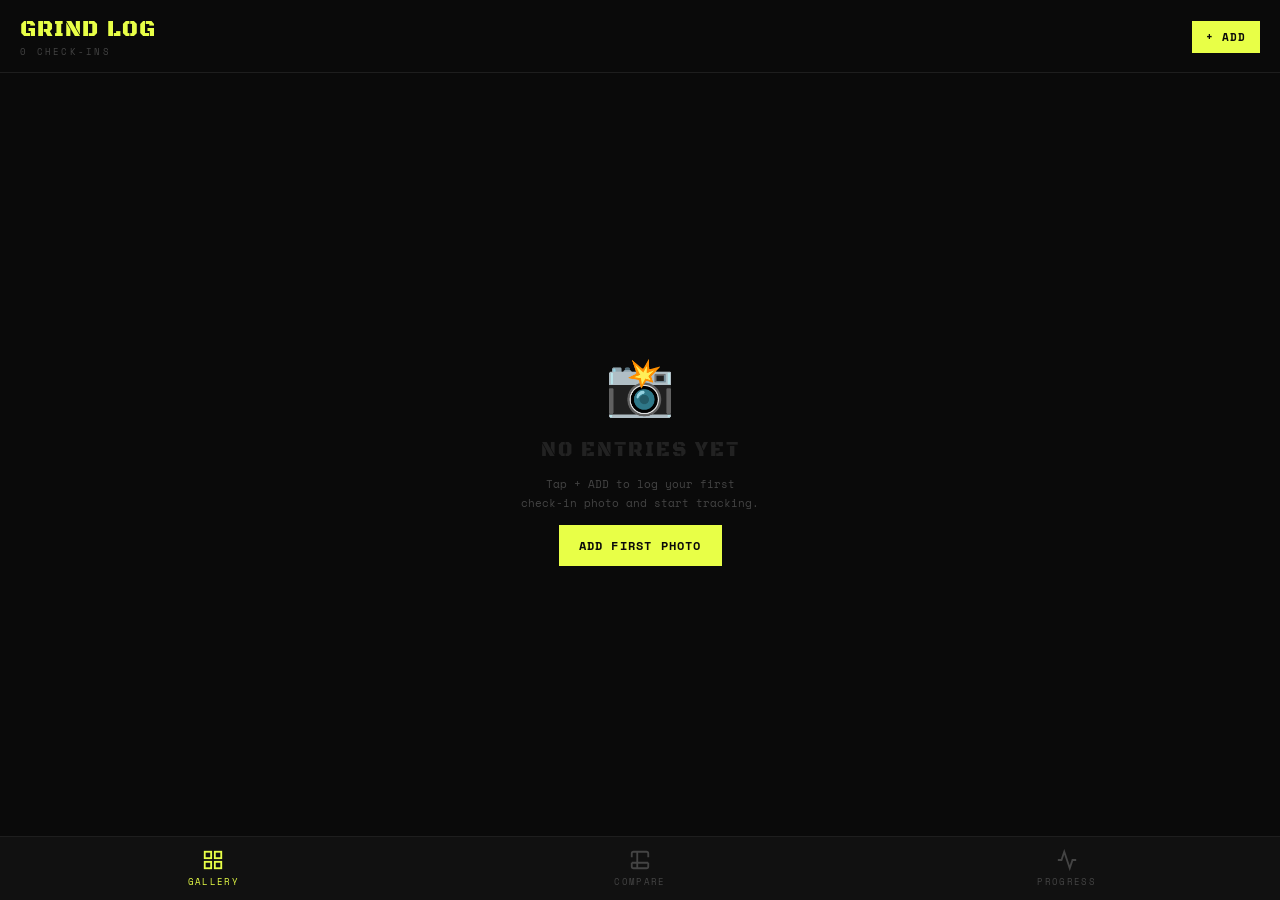
<file: grind-log-2.html>
<!DOCTYPE html>
<html lang="en">
<head>
  <meta charset="UTF-8" />
  <meta name="viewport" content="width=device-width, initial-scale=1.0, viewport-fit=cover" />
  <meta name="theme-color" content="#0a0a0a" />
  <meta name="mobile-web-app-capable" content="true" />
  <meta name="apple-mobile-web-app-capable" content="true" />
  <meta name="apple-mobile-web-app-status-bar-style" content="black-translucent" />
  <meta name="apple-mobile-web-app-title" content="Grind Log" />
  <title>Grind Log</title>

  <!-- Inline manifest via JS blob -->
  <script>
    const manifest = {
      name: "Grind Log",
      short_name: "GrindLog",
      description: "Track your workout journey with photos",
      start_url: "./",
      display: "standalone",
      background_color: "#0a0a0a",
      theme_color: "#0a0a0a",
      orientation: "portrait",
      icons: [
        { src: "data:image/svg+xml,%3Csvg xmlns='http://www.w3.org/2000/svg' viewBox='0 0 512 512'%3E%3Crect width='512' height='512' fill='%230a0a0a'/%3E%3Ctext x='50%25' y='55%25' dominant-baseline='middle' text-anchor='middle' font-size='300' fill='%23e8ff47'%3E💪%3C/text%3E%3C/svg%3E", sizes: "512x512", type: "image/svg+xml" }
      ]
    };
    const blob = new Blob([JSON.stringify(manifest)], { type: "application/json" });
    const manifestURL = URL.createObjectURL(blob);
    document.write(`<link rel="manifest" href="${manifestURL}">`);
  </script>

  <link rel="preconnect" href="https://fonts.googleapis.com" />
  <link href="https://fonts.googleapis.com/css2?family=Black+Ops+One&family=Space+Mono:wght@400;700&display=swap" rel="stylesheet" />

  <style>
    *, *::before, *::after { box-sizing: border-box; margin: 0; padding: 0; }
    :root {
      --yellow: #e8ff47;
      --bg: #0a0a0a;
      --surface: #111;
      --border: #1e1e1e;
      --muted: #444;
      --text: #f0f0f0;
      --red: #ff4747;
      --safe-top: env(safe-area-inset-top, 0px);
      --safe-bottom: env(safe-area-inset-bottom, 0px);
    }
    html, body { height: 100%; background: var(--bg); color: var(--text); font-family: 'Space Mono', monospace; overflow: hidden; }
    ::-webkit-scrollbar { width: 3px; } ::-webkit-scrollbar-thumb { background: var(--yellow); }

    /* LAYOUT */
    #app { display: flex; flex-direction: column; height: 100%; padding-top: var(--safe-top); }
    #header { flex-shrink: 0; padding: 16px 20px 14px; border-bottom: 1px solid var(--border); display: flex; align-items: center; justify-content: space-between; }
    #content { flex: 1; overflow-y: auto; -webkit-overflow-scrolling: touch; }
    #nav { flex-shrink: 0; display: flex; border-top: 1px solid var(--border); padding-bottom: var(--safe-bottom); background: var(--surface); }

    /* HEADER */
    .app-title { font-family: 'Black Ops One', cursive; font-size: 22px; color: var(--yellow); letter-spacing: 0.05em; }
    .app-subtitle { font-size: 9px; color: var(--muted); letter-spacing: 0.25em; margin-top: 2px; }

    /* NAV */
    .nav-btn { flex: 1; display: flex; flex-direction: column; align-items: center; justify-content: center; padding: 12px 4px; gap: 4px; font-size: 9px; letter-spacing: 0.15em; color: var(--muted); background: none; border: none; cursor: pointer; transition: color 0.15s; text-transform: uppercase; font-family: 'Space Mono', monospace; }
    .nav-btn.active { color: var(--yellow); }
    .nav-btn svg { width: 22px; height: 22px; }

    /* BUTTONS */
    .btn { font-family: 'Space Mono', monospace; font-weight: 700; letter-spacing: 0.1em; text-transform: uppercase; border: none; cursor: pointer; transition: all 0.15s; font-size: 12px; padding: 12px 20px; }
    .btn-primary { background: var(--yellow); color: var(--bg); }
    .btn-ghost { background: transparent; color: var(--yellow); border: 1px solid var(--yellow); }
    .btn-ghost:active { background: var(--yellow); color: var(--bg); }
    .btn-danger { background: transparent; color: var(--red); border: 1px solid var(--red); }
    .btn-danger:active { background: var(--red); color: #fff; }
    .btn-sm { padding: 8px 14px; font-size: 11px; }
    .btn-full { width: 100%; }

    /* GRID */
    .photo-grid { display: grid; grid-template-columns: repeat(2, 1fr); gap: 2px; padding: 2px; }
    .grid-item { position: relative; aspect-ratio: 1; overflow: hidden; background: #0d0d0d; cursor: pointer; }
    .grid-item img { width: 100%; height: 100%; object-fit: cover; display: block; transition: transform 0.2s; }
    .grid-item:active img { transform: scale(0.97); }
    .grid-badge { position: absolute; bottom: 6px; left: 6px; right: 6px; }
    .grid-date { font-size: 9px; color: rgba(255,255,255,0.6); }
    .grid-weight { font-family: 'Black Ops One', cursive; font-size: 16px; color: var(--yellow); }
    .tag { display: inline-block; padding: 2px 8px; font-size: 9px; font-weight: 700; letter-spacing: 0.15em; text-transform: uppercase; }

    /* EMPTY */
    .empty { display: flex; flex-direction: column; align-items: center; justify-content: center; height: 100%; gap: 12px; padding: 40px; text-align: center; }
    .empty-icon { font-size: 56px; }
    .empty-title { font-family: 'Black Ops One', cursive; font-size: 20px; color: #222; letter-spacing: 0.1em; }
    .empty-sub { font-size: 11px; color: var(--muted); line-height: 1.7; }

    /* FORM */
    .form-screen { padding: 20px; display: flex; flex-direction: column; gap: 14px; }
    .form-label { font-size: 9px; letter-spacing: 0.2em; color: var(--muted); margin-bottom: 6px; text-transform: uppercase; }
    .form-input { background: var(--surface); border: 1px solid var(--border); color: var(--text); font-family: 'Space Mono', monospace; font-size: 14px; padding: 12px 14px; width: 100%; outline: none; }
    .form-input:focus { border-color: var(--yellow); }
    select.form-input option { background: #111; }
    .preview-wrap { position: relative; border: 1px solid var(--border); }
    .preview-wrap img { width: 100%; max-height: 280px; object-fit: cover; display: block; }
    .preview-change { position: absolute; bottom: 10px; right: 10px; }

    /* MODAL */
    .overlay { position: fixed; inset: 0; background: rgba(0,0,0,0.9); z-index: 200; display: flex; flex-direction: column; overflow-y: auto; -webkit-overflow-scrolling: touch; }
    .modal-img { width: 100%; max-height: 60vh; object-fit: cover; display: block; }
    .modal-body { padding: 20px; flex: 1; }
    .modal-meta { display: flex; justify-content: space-between; align-items: flex-start; margin-bottom: 16px; }
    .modal-date { font-size: 11px; color: var(--muted); margin-bottom: 6px; }
    .modal-weight { font-family: 'Black Ops One', cursive; font-size: 28px; color: var(--yellow); }
    .modal-note { font-size: 13px; color: #aaa; line-height: 1.7; margin-bottom: 20px; }
    .modal-actions { display: flex; gap: 10px; }
    .modal-close { position: absolute; top: calc(var(--safe-top) + 12px); right: 16px; background: rgba(0,0,0,0.6); border: 1px solid #333; color: #fff; width: 36px; height: 36px; display: flex; align-items: center; justify-content: center; cursor: pointer; font-size: 18px; z-index: 210; }

    /* COMPARE */
    .compare-screen { padding: 16px; display: flex; flex-direction: column; gap: 14px; }
    .compare-slots { display: flex; gap: 8px; }
    .compare-slot { flex: 1; aspect-ratio: 0.75; border: 2px dashed #2a2a2a; display: flex; align-items: center; justify-content: center; cursor: pointer; overflow: hidden; position: relative; transition: border-color 0.2s; }
    .compare-slot.active-pick { border-color: var(--yellow); border-style: solid; }
    .compare-slot img { width: 100%; height: 100%; object-fit: cover; position: absolute; inset: 0; }
    .compare-slot-info { position: absolute; bottom: 0; left: 0; right: 0; background: linear-gradient(transparent, rgba(0,0,0,0.85)); padding: 20px 10px 10px; }
    .compare-slot-label { position: absolute; top: 8px; left: 8px; font-family: 'Black Ops One', cursive; font-size: 20px; color: var(--yellow); text-shadow: 0 0 10px rgba(0,0,0,0.8); z-index: 2; }
    .thumb-row { display: flex; gap: 6px; overflow-x: auto; padding-bottom: 4px; }
    .thumb { width: 70px; height: 70px; flex-shrink: 0; overflow: hidden; border: 2px solid transparent; cursor: pointer; transition: border-color 0.15s; }
    .thumb.selected { border-color: var(--yellow); }
    .thumb img { width: 100%; height: 100%; object-fit: cover; }
    .section-label { font-size: 9px; letter-spacing: 0.2em; color: var(--muted); text-transform: uppercase; }

    /* STATS */
    .stats-screen { padding: 20px; display: flex; flex-direction: column; gap: 16px; }
    .stat-card { background: var(--surface); border: 1px solid var(--border); padding: 16px; }
    .stat-val { font-family: 'Black Ops One', cursive; font-size: 32px; color: var(--yellow); }
    .stat-label { font-size: 9px; letter-spacing: 0.2em; color: var(--muted); margin-top: 4px; text-transform: uppercase; }
    .weight-chart { display: flex; align-items: flex-end; gap: 4px; height: 80px; margin-top: 12px; }
    .weight-bar { flex: 1; background: var(--yellow); opacity: 0.7; min-width: 8px; transition: opacity 0.2s; }
    .weight-bar:hover { opacity: 1; }

    /* INSTALL BANNER */
    #install-banner { display: none; background: var(--yellow); color: var(--bg); padding: 12px 20px; font-size: 12px; font-weight: 700; letter-spacing: 0.1em; text-transform: uppercase; cursor: pointer; text-align: center; flex-shrink: 0; }
    #install-banner.show { display: block; }

    /* ANIMATIONS */
    @keyframes fadeUp { from { opacity: 0; transform: translateY(12px); } to { opacity: 1; transform: translateY(0); } }
    .fade-up { animation: fadeUp 0.25s ease forwards; }

    /* TAG COLORS */
    .tag-front { background: var(--yellow); color: var(--bg); }
    .tag-back { background: #ff6b35; color: #fff; }
    .tag-side { background: #38d9f5; color: var(--bg); }
    .tag-full { background: #c47eff; color: #fff; }
  </style>
</head>
<body>

<div id="app">
  <div id="install-banner" onclick="installPWA()">📲 Add to Home Screen</div>

  <div id="header">
    <div>
      <div class="app-title">GRIND LOG</div>
      <div class="app-subtitle" id="header-sub">0 CHECK-INS</div>
    </div>
    <button class="btn btn-primary btn-sm" onclick="triggerUpload()">+ ADD</button>
  </div>

  <div id="content"></div>

  <nav id="nav">
    <button class="nav-btn active" id="nav-gallery" onclick="showScreen('gallery')">
      <svg viewBox="0 0 24 24" fill="none" stroke="currentColor" stroke-width="2"><rect x="3" y="3" width="7" height="7"/><rect x="14" y="3" width="7" height="7"/><rect x="3" y="14" width="7" height="7"/><rect x="14" y="14" width="7" height="7"/></svg>
      Gallery
    </button>
    <button class="nav-btn" id="nav-compare" onclick="showScreen('compare')">
      <svg viewBox="0 0 24 24" fill="none" stroke="currentColor" stroke-width="2"><path d="M9 3H5a2 2 0 00-2 2v4m6-6h10a2 2 0 012 2v4M9 3v18m0 0h10a2 2 0 002-2v-4M9 21H5a2 2 0 01-2-2v-4m0 0h18"/></svg>
      Compare
    </button>
    <button class="nav-btn" id="nav-stats" onclick="showScreen('stats')">
      <svg viewBox="0 0 24 24" fill="none" stroke="currentColor" stroke-width="2"><polyline points="22 12 18 12 15 21 9 3 6 12 2 12"/></svg>
      Progress
    </button>
  </nav>
</div>

<input type="file" id="file-input" accept="image/*" capture="environment" style="display:none" onchange="handleFile(event)" />

<script>
// ── DATA ──────────────────────────────────────────────────────────────────────
const DB_KEY = 'grindlog-v1';
let entries = [];
let currentScreen = 'gallery';
let pendingImg = null;
let deferredPrompt = null;
let compareA = null, compareB = null, comparePicking = 'A';

function save() { localStorage.setItem(DB_KEY, JSON.stringify(entries)); }
function load() {
  try { entries = JSON.parse(localStorage.getItem(DB_KEY) || '[]'); } catch { entries = []; }
}

const MONTHS = ['Jan','Feb','Mar','Apr','May','Jun','Jul','Aug','Sep','Oct','Nov','Dec'];
function fmtDate(ts) {
  const d = new Date(ts);
  return `${MONTHS[d.getMonth()]} ${d.getDate()}, ${d.getFullYear()}`;
}
function fmtDateShort(ts) {
  const d = new Date(ts);
  return `${MONTHS[d.getMonth()]} ${d.getDate()}`;
}

// ── PWA INSTALL ───────────────────────────────────────────────────────────────
window.addEventListener('beforeinstallprompt', e => {
  e.preventDefault();
  deferredPrompt = e;
  document.getElementById('install-banner').classList.add('show');
});
window.addEventListener('appinstalled', () => {
  document.getElementById('install-banner').classList.remove('show');
});
function installPWA() {
  if (deferredPrompt) { deferredPrompt.prompt(); deferredPrompt.userChoice.then(() => { deferredPrompt = null; document.getElementById('install-banner').classList.remove('show'); }); }
}

// ── SERVICE WORKER ─────────────────────────────────────────────────────────────
if ('serviceWorker' in navigator) {
  const swCode = `
    const CACHE = 'grindlog-sw-v1';
    self.addEventListener('install', e => { self.skipWaiting(); });
    self.addEventListener('activate', e => { e.waitUntil(self.clients.claim()); });
    self.addEventListener('fetch', e => {
      if (e.request.method !== 'GET') return;
      e.respondWith(caches.open(CACHE).then(cache => cache.match(e.request).then(r => r || fetch(e.request).then(res => { cache.put(e.request, res.clone()); return res; }))));
    });
  `;
  const swBlob = new Blob([swCode], { type: 'application/javascript' });
  const swURL = URL.createObjectURL(swBlob);
  navigator.serviceWorker.register(swURL).catch(() => {});
}

// ── FILE HANDLING ─────────────────────────────────────────────────────────────
function triggerUpload() { document.getElementById('file-input').click(); }

function handleFile(e) {
  const file = e.target.files[0];
  if (!file) return;
  const reader = new FileReader();
  reader.onload = r => {
    const img = new Image();
    img.onload = () => {
      const MAX = 1000;
      let w = img.width, h = img.height;
      if (w > h && w > MAX) { h = h * MAX / w; w = MAX; }
      else if (h > MAX) { w = w * MAX / h; h = MAX; }
      const canvas = document.createElement('canvas');
      canvas.width = w; canvas.height = h;
      canvas.getContext('2d').drawImage(img, 0, 0, w, h);
      pendingImg = canvas.toDataURL('image/jpeg', 0.75);
      showScreen('add');
    };
    img.src = r.result;
  };
  reader.readAsDataURL(file);
  e.target.value = '';
}

// ── SCREENS ───────────────────────────────────────────────────────────────────
function showScreen(screen) {
  currentScreen = screen;
  ['gallery','compare','stats'].forEach(s => {
    const btn = document.getElementById('nav-' + s);
    if (btn) btn.classList.toggle('active', s === screen);
  });
  const content = document.getElementById('content');
  content.innerHTML = '';

  if (screen === 'gallery') renderGallery(content);
  else if (screen === 'add') renderAdd(content);
  else if (screen === 'compare') renderCompare(content);
  else if (screen === 'stats') renderStats(content);

  updateHeader();
}

function updateHeader() {
  document.getElementById('header-sub').textContent =
    `${entries.length} CHECK-IN${entries.length !== 1 ? 'S' : ''}`;
}

// ── GALLERY ───────────────────────────────────────────────────────────────────
function renderGallery(el) {
  if (entries.length === 0) {
    el.innerHTML = `
      <div class="empty fade-up">
        <div class="empty-icon">📸</div>
        <div class="empty-title">NO ENTRIES YET</div>
        <div class="empty-sub">Tap + ADD to log your first<br>check-in photo and start tracking.</div>
        <button class="btn btn-primary" onclick="triggerUpload()">Add First Photo</button>
      </div>`;
    return;
  }
  const grid = document.createElement('div');
  grid.className = 'photo-grid fade-up';
  entries.forEach(e => {
    const item = document.createElement('div');
    item.className = 'grid-item';
    item.innerHTML = `
      <img src="${e.img}" loading="lazy" />
      <div class="grid-badge">
        <div class="grid-date">${fmtDateShort(e.ts)}</div>
        ${e.weight ? `<div class="grid-weight">${e.weight}<span style="font-size:11px;font-family:'Space Mono',monospace"> lbs</span></div>` : ''}
      </div>
      <span class="tag tag-${e.tag}" style="position:absolute;top:6px;left:6px">${e.tag}</span>`;
    item.onclick = () => openDetail(e);
    grid.appendChild(item);
  });
  el.appendChild(grid);
}

// ── DETAIL MODAL ──────────────────────────────────────────────────────────────
function openDetail(entry) {
  const overlay = document.createElement('div');
  overlay.className = 'overlay fade-up';
  overlay.innerHTML = `
    <div class="modal-close" onclick="this.closest('.overlay').remove()">✕</div>
    <img class="modal-img" src="${entry.img}" />
    <div class="modal-body">
      <div class="modal-meta">
        <div>
          <div class="modal-date">${fmtDate(entry.ts)}</div>
          <span class="tag tag-${entry.tag}">${entry.tag}</span>
        </div>
        ${entry.weight ? `<div class="modal-weight">${entry.weight}<span style="font-size:14px;font-family:'Space Mono',monospace"> lbs</span></div>` : ''}
      </div>
      ${entry.note ? `<div class="modal-note">${entry.note}</div>` : ''}
      <div class="modal-actions">
        <button class="btn btn-danger btn-sm" onclick="deleteEntry(${entry.id})">Delete</button>
        <button class="btn btn-ghost btn-sm" onclick="this.closest('.overlay').remove()">Close</button>
      </div>
    </div>`;
  document.body.appendChild(overlay);
}

function deleteEntry(id) {
  if (!confirm('Delete this check-in?')) return;
  entries = entries.filter(e => e.id !== id);
  save();
  document.querySelector('.overlay')?.remove();
  showScreen('gallery');
}

// ── ADD ───────────────────────────────────────────────────────────────────────
function renderAdd(el) {
  el.innerHTML = `
    <div class="form-screen fade-up">
      <div class="preview-wrap">
        <img src="${pendingImg}" id="preview-img" />
        <button class="btn btn-ghost btn-sm preview-change" onclick="triggerUpload()">Change</button>
      </div>
      <div>
        <div class="form-label">Angle</div>
        <select class="form-input" id="f-tag">
          <option value="front">Front</option>
          <option value="back">Back</option>
          <option value="side">Side</option>
          <option value="full">Full Body</option>
        </select>
      </div>
      <div>
        <div class="form-label">Weight (lbs)</div>
        <input class="form-input" id="f-weight" type="number" placeholder="Optional" />
      </div>
      <div>
        <div class="form-label">Note</div>
        <textarea class="form-input" id="f-note" rows="3" placeholder="How you feeling? New PR? Mood?"></textarea>
      </div>
      <div style="display:flex;gap:10px">
        <button class="btn btn-primary" style="flex:1" onclick="saveEntry()">Save</button>
        <button class="btn btn-ghost" onclick="showScreen('gallery');pendingImg=null">Cancel</button>
      </div>
    </div>`;
}

function saveEntry() {
  if (!pendingImg) { alert('No image found. Try selecting the photo again.'); return; }
  const entry = {
    id: Date.now(), ts: Date.now(), img: pendingImg,
    tag: document.getElementById('f-tag').value,
    weight: document.getElementById('f-weight').value,
    note: document.getElementById('f-note').value,
  };
  entries.unshift(entry);
  try { localStorage.setItem(DB_KEY, JSON.stringify(entries)); }
  catch(err) { entries.shift(); alert('Storage full! Delete some old entries first.'); return; }
  pendingImg = null;
  showScreen('gallery');
}

// ── COMPARE ───────────────────────────────────────────────────────────────────
function renderCompare(el) {
  if (entries.length < 2) {
    el.innerHTML = `<div class="empty fade-up"><div class="empty-icon">⚖️</div><div class="empty-title">NEED 2 PHOTOS</div><div class="empty-sub">Add at least 2 check-ins<br>to use the compare feature.</div></div>`;
    return;
  }
  if (!compareA) compareA = entries[entries.length - 1];
  if (!compareB) compareB = entries[0];

  const screen = document.createElement('div');
  screen.className = 'compare-screen fade-up';

  screen.innerHTML = `
    <div class="section-label">Tap a slot, then pick a photo below</div>
    <div class="compare-slots">
      ${['A','B'].map(k => {
        const e = k === 'A' ? compareA : compareB;
        return `<div class="compare-slot ${comparePicking === k ? 'active-pick' : ''}" id="slot-${k}" onclick="comparePicking='${k}';renderCompare(document.getElementById('content'))">
          <span class="compare-slot-label">${k}</span>
          ${e ? `<img src="${e.img}" /><div class="compare-slot-info"><div style="font-size:9px;color:#aaa">${fmtDateShort(e.ts)}</div>${e.weight?`<div style="font-family:'Black Ops One',cursive;font-size:16px;color:#e8ff47">${e.weight} lbs</div>`:''}</div>` : '<div style="color:#333;font-size:28px">+</div>'}
        </div>`;
      }).join('')}
    </div>
    ${compareA && compareB && compareA.weight && compareB.weight ? `
      <div class="stat-card">
        <div class="section-label" style="margin-bottom:8px">Weight Difference</div>
        <div style="font-family:'Black Ops One',cursive;font-size:28px;color:${parseFloat(compareB.weight) - parseFloat(compareA.weight) <= 0 ? '#e8ff47' : '#ff6b35'}">
          ${parseFloat(compareB.weight) - parseFloat(compareA.weight) > 0 ? '+' : ''}${(parseFloat(compareB.weight) - parseFloat(compareA.weight)).toFixed(1)} lbs
        </div>
        <div style="font-size:10px;color:#555;margin-top:4px">${fmtDateShort(compareA.ts)} → ${fmtDateShort(compareB.ts)}</div>
      </div>` : ''}
    <div class="section-label">Pick for Slot ${comparePicking}</div>
    <div class="thumb-row" id="thumb-row"></div>`;

  el.innerHTML = '';
  el.appendChild(screen);

  const thumbRow = screen.querySelector('#thumb-row');
  entries.forEach(e => {
    const t = document.createElement('div');
    t.className = `thumb ${(compareA?.id === e.id || compareB?.id === e.id) ? 'selected' : ''}`;
    t.innerHTML = `<img src="${e.img}" loading="lazy" />`;
    t.onclick = () => {
      if (comparePicking === 'A') { compareA = e; comparePicking = 'B'; }
      else { compareB = e; comparePicking = 'A'; }
      renderCompare(document.getElementById('content'));
    };
    thumbRow.appendChild(t);
  });
}

// ── STATS ─────────────────────────────────────────────────────────────────────
function renderStats(el) {
  if (entries.length === 0) {
    el.innerHTML = `<div class="empty fade-up"><div class="empty-icon">📈</div><div class="empty-title">NO DATA YET</div><div class="empty-sub">Add check-ins to see your progress stats.</div></div>`;
    return;
  }

  const withWeight = entries.filter(e => e.weight).sort((a,b) => a.ts - b.ts);
  const daySpan = entries.length > 1 ? Math.round((entries[0].ts - entries[entries.length-1].ts) / 86400000) + 1 : 1;
  const streak = calcStreak();

  const screen = document.createElement('div');
  screen.className = 'stats-screen fade-up';
  screen.innerHTML = `
    <div style="display:grid;grid-template-columns:1fr 1fr;gap:10px">
      <div class="stat-card"><div class="stat-val">${entries.length}</div><div class="stat-label">Check-ins</div></div>
      <div class="stat-card"><div class="stat-val">${daySpan}</div><div class="stat-label">Days Tracked</div></div>
      <div class="stat-card"><div class="stat-val">${streak}</div><div class="stat-label">Day Streak</div></div>
      <div class="stat-card"><div class="stat-val">${withWeight.length}</div><div class="stat-label">Weigh-ins</div></div>
    </div>
    ${withWeight.length >= 2 ? `
    <div class="stat-card">
      <div class="section-label" style="margin-bottom:4px">Weight Journey</div>
      <div style="font-size:11px;color:#555;margin-bottom:10px">${fmtDateShort(withWeight[0].ts)} → ${fmtDateShort(withWeight[withWeight.length-1].ts)}</div>
      <div class="weight-chart" id="wchart"></div>
      <div style="display:flex;justify-content:space-between;margin-top:6px;font-size:10px;color:#555">
        <span>${withWeight[0].weight} lbs</span>
        <span>${withWeight[withWeight.length-1].weight} lbs</span>
      </div>
      <div style="margin-top:12px;font-family:'Black Ops One',cursive;font-size:22px;color:${parseFloat(withWeight[withWeight.length-1].weight) - parseFloat(withWeight[0].weight) <= 0 ? '#e8ff47':'#ff6b35'}">
        ${parseFloat(withWeight[withWeight.length-1].weight) - parseFloat(withWeight[0].weight) > 0 ? '+' : ''}${(parseFloat(withWeight[withWeight.length-1].weight) - parseFloat(withWeight[0].weight)).toFixed(1)} lbs total
      </div>
    </div>` : ''}
    <div class="stat-card">
      <div class="section-label" style="margin-bottom:10px">Timeline</div>
      ${[...entries].reverse().map(e => `
        <div style="display:flex;gap:12px;align-items:center;padding:8px 0;border-bottom:1px solid #1a1a1a">
          <img src="${e.img}" style="width:44px;height:44px;object-fit:cover;flex-shrink:0" />
          <div style="flex:1;min-width:0">
            <div style="font-size:10px;color:#555">${fmtDate(e.ts)}</div>
            <div style="display:flex;align-items:center;gap:8px;margin-top:2px">
              <span class="tag tag-${e.tag}">${e.tag}</span>
              ${e.weight ? `<span style="font-size:12px;color:#e8ff47;font-weight:700">${e.weight} lbs</span>` : ''}
            </div>
            ${e.note ? `<div style="font-size:11px;color:#666;white-space:nowrap;overflow:hidden;text-overflow:ellipsis;margin-top:2px">${e.note}</div>` : ''}
          </div>
        </div>`).join('')}
    </div>`;

  el.innerHTML = '';
  el.appendChild(screen);

  // Draw weight chart bars
  if (withWeight.length >= 2) {
    const chart = screen.querySelector('#wchart');
    const weights = withWeight.map(e => parseFloat(e.weight));
    const min = Math.min(...weights);
    const max = Math.max(...weights);
    const range = max - min || 1;
    weights.forEach(w => {
      const bar = document.createElement('div');
      bar.className = 'weight-bar';
      bar.style.height = `${20 + ((w - min) / range) * 60}px`;
      bar.title = w + ' lbs';
      chart.appendChild(bar);
    });
  }
}

function calcStreak() {
  if (!entries.length) return 0;
  const days = new Set(entries.map(e => {
    const d = new Date(e.ts);
    return `${d.getFullYear()}-${d.getMonth()}-${d.getDate()}`;
  }));
  let streak = 0, d = new Date();
  while (true) {
    const key = `${d.getFullYear()}-${d.getMonth()}-${d.getDate()}`;
    if (!days.has(key)) break;
    streak++;
    d.setDate(d.getDate() - 1);
  }
  return streak;
}

// ── INIT ──────────────────────────────────────────────────────────────────────
load();
showScreen('gallery');
</script>
</body>
</html>
</file>
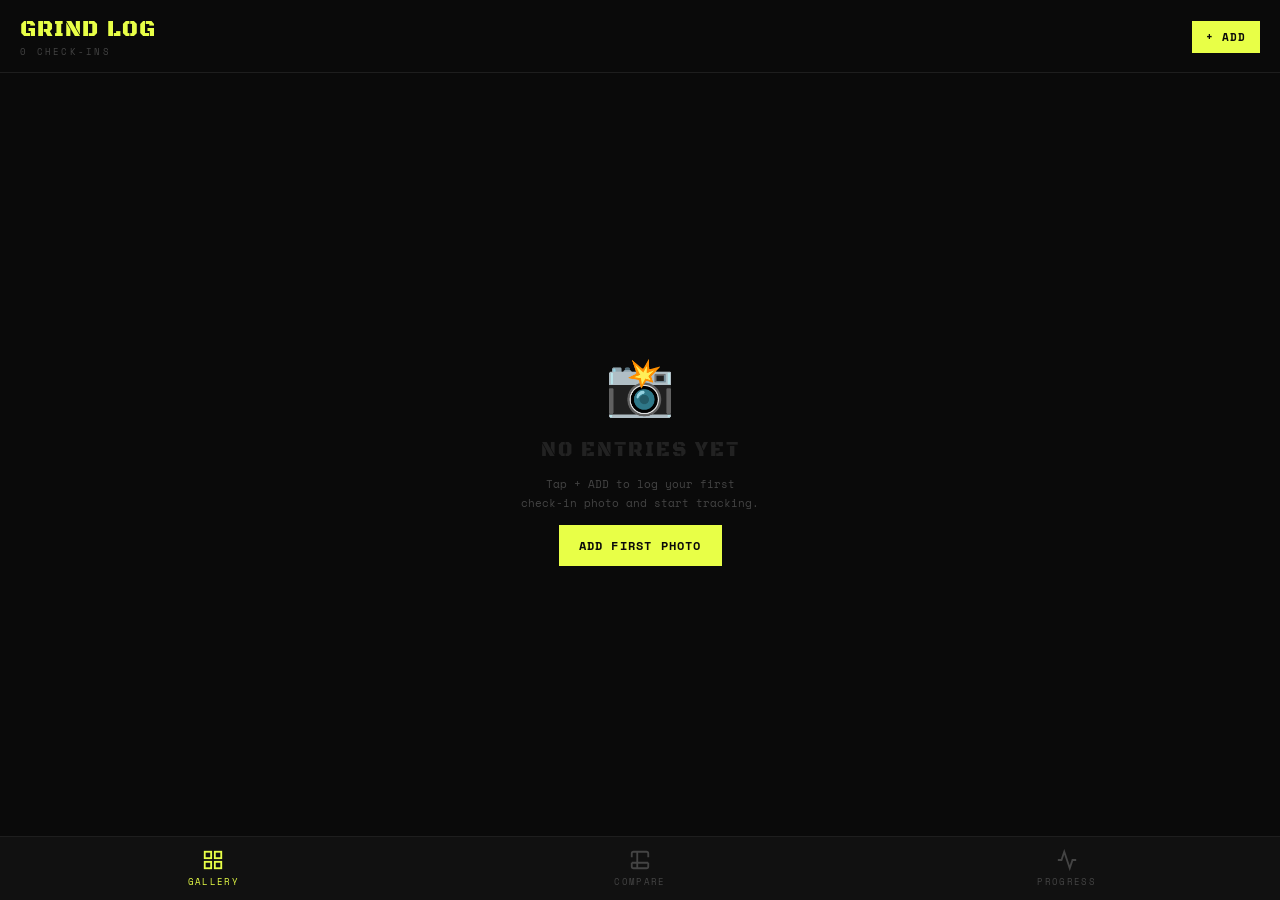
<file: grind-log-3.html>
<!DOCTYPE html>
<html lang="en">
<head>
  <meta charset="UTF-8" />
  <meta name="viewport" content="width=device-width, initial-scale=1.0, viewport-fit=cover" />
  <meta name="theme-color" content="#0a0a0a" />
  <meta name="mobile-web-app-capable" content="true" />
  <meta name="apple-mobile-web-app-capable" content="true" />
  <meta name="apple-mobile-web-app-status-bar-style" content="black-translucent" />
  <meta name="apple-mobile-web-app-title" content="Grind Log" />
  <title>Grind Log</title>

  <!-- Inline manifest via JS blob -->
  <script>
    const manifest = {
      name: "Grind Log",
      short_name: "GrindLog",
      description: "Track your workout journey with photos",
      start_url: "./",
      display: "standalone",
      background_color: "#0a0a0a",
      theme_color: "#0a0a0a",
      orientation: "portrait",
      icons: [
        { src: "data:image/svg+xml,%3Csvg xmlns='http://www.w3.org/2000/svg' viewBox='0 0 512 512'%3E%3Crect width='512' height='512' fill='%230a0a0a'/%3E%3Ctext x='50%25' y='55%25' dominant-baseline='middle' text-anchor='middle' font-size='300' fill='%23e8ff47'%3E💪%3C/text%3E%3C/svg%3E", sizes: "512x512", type: "image/svg+xml" }
      ]
    };
    const blob = new Blob([JSON.stringify(manifest)], { type: "application/json" });
    const manifestURL = URL.createObjectURL(blob);
    document.write(`<link rel="manifest" href="${manifestURL}">`);
  </script>

  <link rel="preconnect" href="https://fonts.googleapis.com" />
  <link href="https://fonts.googleapis.com/css2?family=Black+Ops+One&family=Space+Mono:wght@400;700&display=swap" rel="stylesheet" />

  <style>
    *, *::before, *::after { box-sizing: border-box; margin: 0; padding: 0; }
    :root {
      --yellow: #e8ff47;
      --bg: #0a0a0a;
      --surface: #111;
      --border: #1e1e1e;
      --muted: #444;
      --text: #f0f0f0;
      --red: #ff4747;
      --safe-top: env(safe-area-inset-top, 0px);
      --safe-bottom: env(safe-area-inset-bottom, 0px);
    }
    html, body { height: 100%; background: var(--bg); color: var(--text); font-family: 'Space Mono', monospace; overflow: hidden; }
    ::-webkit-scrollbar { width: 3px; } ::-webkit-scrollbar-thumb { background: var(--yellow); }

    /* LAYOUT */
    #app { display: flex; flex-direction: column; height: 100%; padding-top: var(--safe-top); }
    #header { flex-shrink: 0; padding: 16px 20px 14px; border-bottom: 1px solid var(--border); display: flex; align-items: center; justify-content: space-between; }
    #content { flex: 1; overflow-y: auto; -webkit-overflow-scrolling: touch; }
    #nav { flex-shrink: 0; display: flex; border-top: 1px solid var(--border); padding-bottom: var(--safe-bottom); background: var(--surface); }

    /* HEADER */
    .app-title { font-family: 'Black Ops One', cursive; font-size: 22px; color: var(--yellow); letter-spacing: 0.05em; }
    .app-subtitle { font-size: 9px; color: var(--muted); letter-spacing: 0.25em; margin-top: 2px; }

    /* NAV */
    .nav-btn { flex: 1; display: flex; flex-direction: column; align-items: center; justify-content: center; padding: 12px 4px; gap: 4px; font-size: 9px; letter-spacing: 0.15em; color: var(--muted); background: none; border: none; cursor: pointer; transition: color 0.15s; text-transform: uppercase; font-family: 'Space Mono', monospace; }
    .nav-btn.active { color: var(--yellow); }
    .nav-btn svg { width: 22px; height: 22px; }

    /* BUTTONS */
    .btn { font-family: 'Space Mono', monospace; font-weight: 700; letter-spacing: 0.1em; text-transform: uppercase; border: none; cursor: pointer; transition: all 0.15s; font-size: 12px; padding: 12px 20px; }
    .btn-primary { background: var(--yellow); color: var(--bg); }
    .btn-ghost { background: transparent; color: var(--yellow); border: 1px solid var(--yellow); }
    .btn-ghost:active { background: var(--yellow); color: var(--bg); }
    .btn-danger { background: transparent; color: var(--red); border: 1px solid var(--red); }
    .btn-danger:active { background: var(--red); color: #fff; }
    .btn-sm { padding: 8px 14px; font-size: 11px; }
    .btn-full { width: 100%; }

    /* GRID */
    .photo-grid { display: grid; grid-template-columns: repeat(2, 1fr); gap: 2px; padding: 2px; }
    .grid-item { position: relative; aspect-ratio: 1; overflow: hidden; background: #0d0d0d; cursor: pointer; }
    .grid-item img { width: 100%; height: 100%; object-fit: cover; display: block; transition: transform 0.2s; }
    .grid-item:active img { transform: scale(0.97); }
    .grid-badge { position: absolute; bottom: 6px; left: 6px; right: 6px; }
    .grid-date { font-size: 9px; color: rgba(255,255,255,0.6); }
    .grid-weight { font-family: 'Black Ops One', cursive; font-size: 16px; color: var(--yellow); }
    .tag { display: inline-block; padding: 2px 8px; font-size: 9px; font-weight: 700; letter-spacing: 0.15em; text-transform: uppercase; }

    /* EMPTY */
    .empty { display: flex; flex-direction: column; align-items: center; justify-content: center; height: 100%; gap: 12px; padding: 40px; text-align: center; }
    .empty-icon { font-size: 56px; }
    .empty-title { font-family: 'Black Ops One', cursive; font-size: 20px; color: #222; letter-spacing: 0.1em; }
    .empty-sub { font-size: 11px; color: var(--muted); line-height: 1.7; }

    /* FORM */
    .form-screen { padding: 20px; display: flex; flex-direction: column; gap: 14px; }
    .form-label { font-size: 9px; letter-spacing: 0.2em; color: var(--muted); margin-bottom: 6px; text-transform: uppercase; }
    .form-input { background: var(--surface); border: 1px solid var(--border); color: var(--text); font-family: 'Space Mono', monospace; font-size: 14px; padding: 12px 14px; width: 100%; outline: none; }
    .form-input:focus { border-color: var(--yellow); }
    select.form-input option { background: #111; }
    .preview-wrap { position: relative; border: 1px solid var(--border); }
    .preview-wrap img { width: 100%; max-height: 280px; object-fit: cover; display: block; }
    .preview-change { position: absolute; bottom: 10px; right: 10px; }

    /* MODAL */
    .overlay { position: fixed; inset: 0; background: rgba(0,0,0,0.9); z-index: 200; display: flex; flex-direction: column; overflow-y: auto; -webkit-overflow-scrolling: touch; }
    .modal-img { width: 100%; max-height: 60vh; object-fit: cover; display: block; }
    .modal-body { padding: 20px; flex: 1; }
    .modal-meta { display: flex; justify-content: space-between; align-items: flex-start; margin-bottom: 16px; }
    .modal-date { font-size: 11px; color: var(--muted); margin-bottom: 6px; }
    .modal-weight { font-family: 'Black Ops One', cursive; font-size: 28px; color: var(--yellow); }
    .modal-note { font-size: 13px; color: #aaa; line-height: 1.7; margin-bottom: 20px; }
    .modal-actions { display: flex; gap: 10px; }
    .modal-close { position: absolute; top: calc(var(--safe-top) + 12px); right: 16px; background: rgba(0,0,0,0.6); border: 1px solid #333; color: #fff; width: 36px; height: 36px; display: flex; align-items: center; justify-content: center; cursor: pointer; font-size: 18px; z-index: 210; }

    /* COMPARE */
    .compare-screen { padding: 16px; display: flex; flex-direction: column; gap: 14px; }
    .compare-slots { display: flex; gap: 8px; }
    .compare-slot { flex: 1; aspect-ratio: 0.75; border: 2px dashed #2a2a2a; display: flex; align-items: center; justify-content: center; cursor: pointer; overflow: hidden; position: relative; transition: border-color 0.2s; }
    .compare-slot.active-pick { border-color: var(--yellow); border-style: solid; }
    .compare-slot img { width: 100%; height: 100%; object-fit: cover; position: absolute; inset: 0; }
    .compare-slot-info { position: absolute; bottom: 0; left: 0; right: 0; background: linear-gradient(transparent, rgba(0,0,0,0.85)); padding: 20px 10px 10px; }
    .compare-slot-label { position: absolute; top: 8px; left: 8px; font-family: 'Black Ops One', cursive; font-size: 20px; color: var(--yellow); text-shadow: 0 0 10px rgba(0,0,0,0.8); z-index: 2; }
    .thumb-row { display: flex; gap: 6px; overflow-x: auto; padding-bottom: 4px; }
    .thumb { width: 70px; height: 70px; flex-shrink: 0; overflow: hidden; border: 2px solid transparent; cursor: pointer; transition: border-color 0.15s; }
    .thumb.selected { border-color: var(--yellow); }
    .thumb img { width: 100%; height: 100%; object-fit: cover; }
    .section-label { font-size: 9px; letter-spacing: 0.2em; color: var(--muted); text-transform: uppercase; }

    /* STATS */
    .stats-screen { padding: 20px; display: flex; flex-direction: column; gap: 16px; }
    .stat-card { background: var(--surface); border: 1px solid var(--border); padding: 16px; }
    .stat-val { font-family: 'Black Ops One', cursive; font-size: 32px; color: var(--yellow); }
    .stat-label { font-size: 9px; letter-spacing: 0.2em; color: var(--muted); margin-top: 4px; text-transform: uppercase; }
    .weight-chart { display: flex; align-items: flex-end; gap: 4px; height: 80px; margin-top: 12px; }
    .weight-bar { flex: 1; background: var(--yellow); opacity: 0.7; min-width: 8px; transition: opacity 0.2s; }
    .weight-bar:hover { opacity: 1; }

    /* INSTALL BANNER */
    #install-banner { display: none; background: var(--yellow); color: var(--bg); padding: 12px 20px; font-size: 12px; font-weight: 700; letter-spacing: 0.1em; text-transform: uppercase; cursor: pointer; text-align: center; flex-shrink: 0; }
    #install-banner.show { display: block; }

    /* ANIMATIONS */
    @keyframes fadeUp { from { opacity: 0; transform: translateY(12px); } to { opacity: 1; transform: translateY(0); } }
    .fade-up { animation: fadeUp 0.25s ease forwards; }

    /* TAG COLORS */
    .tag-front { background: var(--yellow); color: var(--bg); }
    .tag-back { background: #ff6b35; color: #fff; }
    .tag-side { background: #38d9f5; color: var(--bg); }
    .tag-full { background: #c47eff; color: #fff; }
  </style>
</head>
<body>

<div id="app">
  <div id="install-banner" onclick="installPWA()">📲 Add to Home Screen</div>

  <div id="header">
    <div>
      <div class="app-title">GRIND LOG</div>
      <div class="app-subtitle" id="header-sub">0 CHECK-INS</div>
    </div>
    <button class="btn btn-primary btn-sm" onclick="triggerUpload()">+ ADD</button>
  </div>

  <div id="content"></div>

  <nav id="nav">
    <button class="nav-btn active" id="nav-gallery" onclick="showScreen('gallery')">
      <svg viewBox="0 0 24 24" fill="none" stroke="currentColor" stroke-width="2"><rect x="3" y="3" width="7" height="7"/><rect x="14" y="3" width="7" height="7"/><rect x="3" y="14" width="7" height="7"/><rect x="14" y="14" width="7" height="7"/></svg>
      Gallery
    </button>
    <button class="nav-btn" id="nav-compare" onclick="showScreen('compare')">
      <svg viewBox="0 0 24 24" fill="none" stroke="currentColor" stroke-width="2"><path d="M9 3H5a2 2 0 00-2 2v4m6-6h10a2 2 0 012 2v4M9 3v18m0 0h10a2 2 0 002-2v-4M9 21H5a2 2 0 01-2-2v-4m0 0h18"/></svg>
      Compare
    </button>
    <button class="nav-btn" id="nav-stats" onclick="showScreen('stats')">
      <svg viewBox="0 0 24 24" fill="none" stroke="currentColor" stroke-width="2"><polyline points="22 12 18 12 15 21 9 3 6 12 2 12"/></svg>
      Progress
    </button>
  </nav>
</div>

<input type="file" id="file-input" accept="image/*" capture="environment" style="display:none" onchange="handleFile(event)" />

<script>
// ── DATA ──────────────────────────────────────────────────────────────────────
const DB_KEY = 'grindlog-v1';
let entries = [];
let currentScreen = 'gallery';
let pendingImg = null;
let deferredPrompt = null;
let compareA = null, compareB = null, comparePicking = 'A';

function save() { localStorage.setItem(DB_KEY, JSON.stringify(entries)); }
function load() {
  try { entries = JSON.parse(localStorage.getItem(DB_KEY) || '[]'); } catch { entries = []; }
}

const MONTHS = ['Jan','Feb','Mar','Apr','May','Jun','Jul','Aug','Sep','Oct','Nov','Dec'];
function fmtDate(ts) {
  const d = new Date(ts);
  return `${MONTHS[d.getMonth()]} ${d.getDate()}, ${d.getFullYear()}`;
}
function fmtDateShort(ts) {
  const d = new Date(ts);
  return `${MONTHS[d.getMonth()]} ${d.getDate()}`;
}

// ── PWA INSTALL ───────────────────────────────────────────────────────────────
window.addEventListener('beforeinstallprompt', e => {
  e.preventDefault();
  deferredPrompt = e;
  document.getElementById('install-banner').classList.add('show');
});
window.addEventListener('appinstalled', () => {
  document.getElementById('install-banner').classList.remove('show');
});
function installPWA() {
  if (deferredPrompt) { deferredPrompt.prompt(); deferredPrompt.userChoice.then(() => { deferredPrompt = null; document.getElementById('install-banner').classList.remove('show'); }); }
}

// ── SERVICE WORKER ─────────────────────────────────────────────────────────────
if ('serviceWorker' in navigator) {
  const swCode = `
    const CACHE = 'grindlog-sw-v1';
    self.addEventListener('install', e => { self.skipWaiting(); });
    self.addEventListener('activate', e => { e.waitUntil(self.clients.claim()); });
    self.addEventListener('fetch', e => {
      if (e.request.method !== 'GET') return;
      e.respondWith(caches.open(CACHE).then(cache => cache.match(e.request).then(r => r || fetch(e.request).then(res => { cache.put(e.request, res.clone()); return res; }))));
    });
  `;
  const swBlob = new Blob([swCode], { type: 'application/javascript' });
  const swURL = URL.createObjectURL(swBlob);
  navigator.serviceWorker.register(swURL).catch(() => {});
}

// ── FILE HANDLING ─────────────────────────────────────────────────────────────
function triggerUpload() { document.getElementById('file-input').click(); }

function handleFile(e) {
  const file = e.target.files[0];
  if (!file) return;
  const reader = new FileReader();
  reader.onerror = () => alert('Could not read photo. Try again.');
  reader.onload = r => {
    const original = r.result;
    const img = new Image();
    img.onerror = () => { pendingImg = original; showScreen('add'); };
    img.onload = () => {
      try {
        const MAX = 900;
        let w = img.width, h = img.height;
        if (w > h && w > MAX) { h = Math.round(h * MAX / w); w = MAX; }
        else if (h > MAX) { w = Math.round(w * MAX / h); h = MAX; }
        const canvas = document.createElement('canvas');
        canvas.width = w; canvas.height = h;
        canvas.getContext('2d').drawImage(img, 0, 0, w, h);
        pendingImg = canvas.toDataURL('image/jpeg', 0.7);
      } catch(err) {
        pendingImg = original;
      }
      showScreen('add');
    };
    img.src = original;
  };
  reader.readAsDataURL(file);
  e.target.value = '';
}

// ── SCREENS ───────────────────────────────────────────────────────────────────
function showScreen(screen) {
  currentScreen = screen;
  ['gallery','compare','stats'].forEach(s => {
    const btn = document.getElementById('nav-' + s);
    if (btn) btn.classList.toggle('active', s === screen);
  });
  const content = document.getElementById('content');
  content.innerHTML = '';

  if (screen === 'gallery') renderGallery(content);
  else if (screen === 'add') renderAdd(content);
  else if (screen === 'compare') renderCompare(content);
  else if (screen === 'stats') renderStats(content);

  updateHeader();
}

function updateHeader() {
  document.getElementById('header-sub').textContent =
    `${entries.length} CHECK-IN${entries.length !== 1 ? 'S' : ''}`;
}

// ── GALLERY ───────────────────────────────────────────────────────────────────
function renderGallery(el) {
  if (entries.length === 0) {
    el.innerHTML = `
      <div class="empty fade-up">
        <div class="empty-icon">📸</div>
        <div class="empty-title">NO ENTRIES YET</div>
        <div class="empty-sub">Tap + ADD to log your first<br>check-in photo and start tracking.</div>
        <button class="btn btn-primary" onclick="triggerUpload()">Add First Photo</button>
      </div>`;
    return;
  }
  const grid = document.createElement('div');
  grid.className = 'photo-grid fade-up';
  entries.forEach(e => {
    const item = document.createElement('div');
    item.className = 'grid-item';
    item.innerHTML = `
      <img src="${e.img}" loading="lazy" />
      <div class="grid-badge">
        <div class="grid-date">${fmtDateShort(e.ts)}</div>
        ${e.weight ? `<div class="grid-weight">${e.weight}<span style="font-size:11px;font-family:'Space Mono',monospace"> lbs</span></div>` : ''}
      </div>
      <span class="tag tag-${e.tag}" style="position:absolute;top:6px;left:6px">${e.tag}</span>`;
    item.onclick = () => openDetail(e);
    grid.appendChild(item);
  });
  el.appendChild(grid);
}

// ── DETAIL MODAL ──────────────────────────────────────────────────────────────
function openDetail(entry) {
  const overlay = document.createElement('div');
  overlay.className = 'overlay fade-up';
  overlay.innerHTML = `
    <div class="modal-close" onclick="this.closest('.overlay').remove()">✕</div>
    <img class="modal-img" src="${entry.img}" />
    <div class="modal-body">
      <div class="modal-meta">
        <div>
          <div class="modal-date">${fmtDate(entry.ts)}</div>
          <span class="tag tag-${entry.tag}">${entry.tag}</span>
        </div>
        ${entry.weight ? `<div class="modal-weight">${entry.weight}<span style="font-size:14px;font-family:'Space Mono',monospace"> lbs</span></div>` : ''}
      </div>
      ${entry.note ? `<div class="modal-note">${entry.note}</div>` : ''}
      <div class="modal-actions">
        <button class="btn btn-danger btn-sm" onclick="deleteEntry(${entry.id})">Delete</button>
        <button class="btn btn-ghost btn-sm" onclick="this.closest('.overlay').remove()">Close</button>
      </div>
    </div>`;
  document.body.appendChild(overlay);
}

function deleteEntry(id) {
  if (!confirm('Delete this check-in?')) return;
  entries = entries.filter(e => e.id !== id);
  save();
  document.querySelector('.overlay')?.remove();
  showScreen('gallery');
}

// ── ADD ───────────────────────────────────────────────────────────────────────
function renderAdd(el) {
  el.innerHTML = `
    <div class="form-screen fade-up">
      <div class="preview-wrap">
        <img src="${pendingImg}" id="preview-img" />
        <button class="btn btn-ghost btn-sm preview-change" onclick="triggerUpload()">Change</button>
      </div>
      <div>
        <div class="form-label">Angle</div>
        <select class="form-input" id="f-tag">
          <option value="front">Front</option>
          <option value="back">Back</option>
          <option value="side">Side</option>
          <option value="full">Full Body</option>
        </select>
      </div>
      <div>
        <div class="form-label">Weight (lbs)</div>
        <input class="form-input" id="f-weight" type="number" placeholder="Optional" />
      </div>
      <div>
        <div class="form-label">Note</div>
        <textarea class="form-input" id="f-note" rows="3" placeholder="How you feeling? New PR? Mood?"></textarea>
      </div>
      <div style="display:flex;gap:10px">
        <button class="btn btn-primary" style="flex:1" onclick="saveEntry()">Save</button>
        <button class="btn btn-ghost" onclick="showScreen('gallery');pendingImg=null">Cancel</button>
      </div>
    </div>`;
}

function saveEntry() {
  if (!pendingImg) { alert('No image found. Try selecting the photo again.'); return; }
  const entry = {
    id: Date.now(), ts: Date.now(), img: pendingImg,
    tag: document.getElementById('f-tag').value,
    weight: document.getElementById('f-weight').value,
    note: document.getElementById('f-note').value,
  };
  entries.unshift(entry);
  try { localStorage.setItem(DB_KEY, JSON.stringify(entries)); }
  catch(err) { entries.shift(); alert('Storage full! Delete some old entries first.'); return; }
  pendingImg = null;
  showScreen('gallery');
}

// ── COMPARE ───────────────────────────────────────────────────────────────────
function renderCompare(el) {
  if (entries.length < 2) {
    el.innerHTML = `<div class="empty fade-up"><div class="empty-icon">⚖️</div><div class="empty-title">NEED 2 PHOTOS</div><div class="empty-sub">Add at least 2 check-ins<br>to use the compare feature.</div></div>`;
    return;
  }
  if (!compareA) compareA = entries[entries.length - 1];
  if (!compareB) compareB = entries[0];

  const screen = document.createElement('div');
  screen.className = 'compare-screen fade-up';

  screen.innerHTML = `
    <div class="section-label">Tap a slot, then pick a photo below</div>
    <div class="compare-slots">
      ${['A','B'].map(k => {
        const e = k === 'A' ? compareA : compareB;
        return `<div class="compare-slot ${comparePicking === k ? 'active-pick' : ''}" id="slot-${k}" onclick="comparePicking='${k}';renderCompare(document.getElementById('content'))">
          <span class="compare-slot-label">${k}</span>
          ${e ? `<img src="${e.img}" /><div class="compare-slot-info"><div style="font-size:9px;color:#aaa">${fmtDateShort(e.ts)}</div>${e.weight?`<div style="font-family:'Black Ops One',cursive;font-size:16px;color:#e8ff47">${e.weight} lbs</div>`:''}</div>` : '<div style="color:#333;font-size:28px">+</div>'}
        </div>`;
      }).join('')}
    </div>
    ${compareA && compareB && compareA.weight && compareB.weight ? `
      <div class="stat-card">
        <div class="section-label" style="margin-bottom:8px">Weight Difference</div>
        <div style="font-family:'Black Ops One',cursive;font-size:28px;color:${parseFloat(compareB.weight) - parseFloat(compareA.weight) <= 0 ? '#e8ff47' : '#ff6b35'}">
          ${parseFloat(compareB.weight) - parseFloat(compareA.weight) > 0 ? '+' : ''}${(parseFloat(compareB.weight) - parseFloat(compareA.weight)).toFixed(1)} lbs
        </div>
        <div style="font-size:10px;color:#555;margin-top:4px">${fmtDateShort(compareA.ts)} → ${fmtDateShort(compareB.ts)}</div>
      </div>` : ''}
    <div class="section-label">Pick for Slot ${comparePicking}</div>
    <div class="thumb-row" id="thumb-row"></div>`;

  el.innerHTML = '';
  el.appendChild(screen);

  const thumbRow = screen.querySelector('#thumb-row');
  entries.forEach(e => {
    const t = document.createElement('div');
    t.className = `thumb ${(compareA?.id === e.id || compareB?.id === e.id) ? 'selected' : ''}`;
    t.innerHTML = `<img src="${e.img}" loading="lazy" />`;
    t.onclick = () => {
      if (comparePicking === 'A') { compareA = e; comparePicking = 'B'; }
      else { compareB = e; comparePicking = 'A'; }
      renderCompare(document.getElementById('content'));
    };
    thumbRow.appendChild(t);
  });
}

// ── STATS ─────────────────────────────────────────────────────────────────────
function renderStats(el) {
  if (entries.length === 0) {
    el.innerHTML = `<div class="empty fade-up"><div class="empty-icon">📈</div><div class="empty-title">NO DATA YET</div><div class="empty-sub">Add check-ins to see your progress stats.</div></div>`;
    return;
  }

  const withWeight = entries.filter(e => e.weight).sort((a,b) => a.ts - b.ts);
  const daySpan = entries.length > 1 ? Math.round((entries[0].ts - entries[entries.length-1].ts) / 86400000) + 1 : 1;
  const streak = calcStreak();

  const screen = document.createElement('div');
  screen.className = 'stats-screen fade-up';
  screen.innerHTML = `
    <div style="display:grid;grid-template-columns:1fr 1fr;gap:10px">
      <div class="stat-card"><div class="stat-val">${entries.length}</div><div class="stat-label">Check-ins</div></div>
      <div class="stat-card"><div class="stat-val">${daySpan}</div><div class="stat-label">Days Tracked</div></div>
      <div class="stat-card"><div class="stat-val">${streak}</div><div class="stat-label">Day Streak</div></div>
      <div class="stat-card"><div class="stat-val">${withWeight.length}</div><div class="stat-label">Weigh-ins</div></div>
    </div>
    ${withWeight.length >= 2 ? `
    <div class="stat-card">
      <div class="section-label" style="margin-bottom:4px">Weight Journey</div>
      <div style="font-size:11px;color:#555;margin-bottom:10px">${fmtDateShort(withWeight[0].ts)} → ${fmtDateShort(withWeight[withWeight.length-1].ts)}</div>
      <div class="weight-chart" id="wchart"></div>
      <div style="display:flex;justify-content:space-between;margin-top:6px;font-size:10px;color:#555">
        <span>${withWeight[0].weight} lbs</span>
        <span>${withWeight[withWeight.length-1].weight} lbs</span>
      </div>
      <div style="margin-top:12px;font-family:'Black Ops One',cursive;font-size:22px;color:${parseFloat(withWeight[withWeight.length-1].weight) - parseFloat(withWeight[0].weight) <= 0 ? '#e8ff47':'#ff6b35'}">
        ${parseFloat(withWeight[withWeight.length-1].weight) - parseFloat(withWeight[0].weight) > 0 ? '+' : ''}${(parseFloat(withWeight[withWeight.length-1].weight) - parseFloat(withWeight[0].weight)).toFixed(1)} lbs total
      </div>
    </div>` : ''}
    <div class="stat-card">
      <div class="section-label" style="margin-bottom:10px">Timeline</div>
      ${[...entries].reverse().map(e => `
        <div style="display:flex;gap:12px;align-items:center;padding:8px 0;border-bottom:1px solid #1a1a1a">
          <img src="${e.img}" style="width:44px;height:44px;object-fit:cover;flex-shrink:0" />
          <div style="flex:1;min-width:0">
            <div style="font-size:10px;color:#555">${fmtDate(e.ts)}</div>
            <div style="display:flex;align-items:center;gap:8px;margin-top:2px">
              <span class="tag tag-${e.tag}">${e.tag}</span>
              ${e.weight ? `<span style="font-size:12px;color:#e8ff47;font-weight:700">${e.weight} lbs</span>` : ''}
            </div>
            ${e.note ? `<div style="font-size:11px;color:#666;white-space:nowrap;overflow:hidden;text-overflow:ellipsis;margin-top:2px">${e.note}</div>` : ''}
          </div>
        </div>`).join('')}
    </div>`;

  el.innerHTML = '';
  el.appendChild(screen);

  // Draw weight chart bars
  if (withWeight.length >= 2) {
    const chart = screen.querySelector('#wchart');
    const weights = withWeight.map(e => parseFloat(e.weight));
    const min = Math.min(...weights);
    const max = Math.max(...weights);
    const range = max - min || 1;
    weights.forEach(w => {
      const bar = document.createElement('div');
      bar.className = 'weight-bar';
      bar.style.height = `${20 + ((w - min) / range) * 60}px`;
      bar.title = w + ' lbs';
      chart.appendChild(bar);
    });
  }
}

function calcStreak() {
  if (!entries.length) return 0;
  const days = new Set(entries.map(e => {
    const d = new Date(e.ts);
    return `${d.getFullYear()}-${d.getMonth()}-${d.getDate()}`;
  }));
  let streak = 0, d = new Date();
  while (true) {
    const key = `${d.getFullYear()}-${d.getMonth()}-${d.getDate()}`;
    if (!days.has(key)) break;
    streak++;
    d.setDate(d.getDate() - 1);
  }
  return streak;
}

// ── INIT ──────────────────────────────────────────────────────────────────────
load();
showScreen('gallery');
</script>
</body>
</html>
</file>
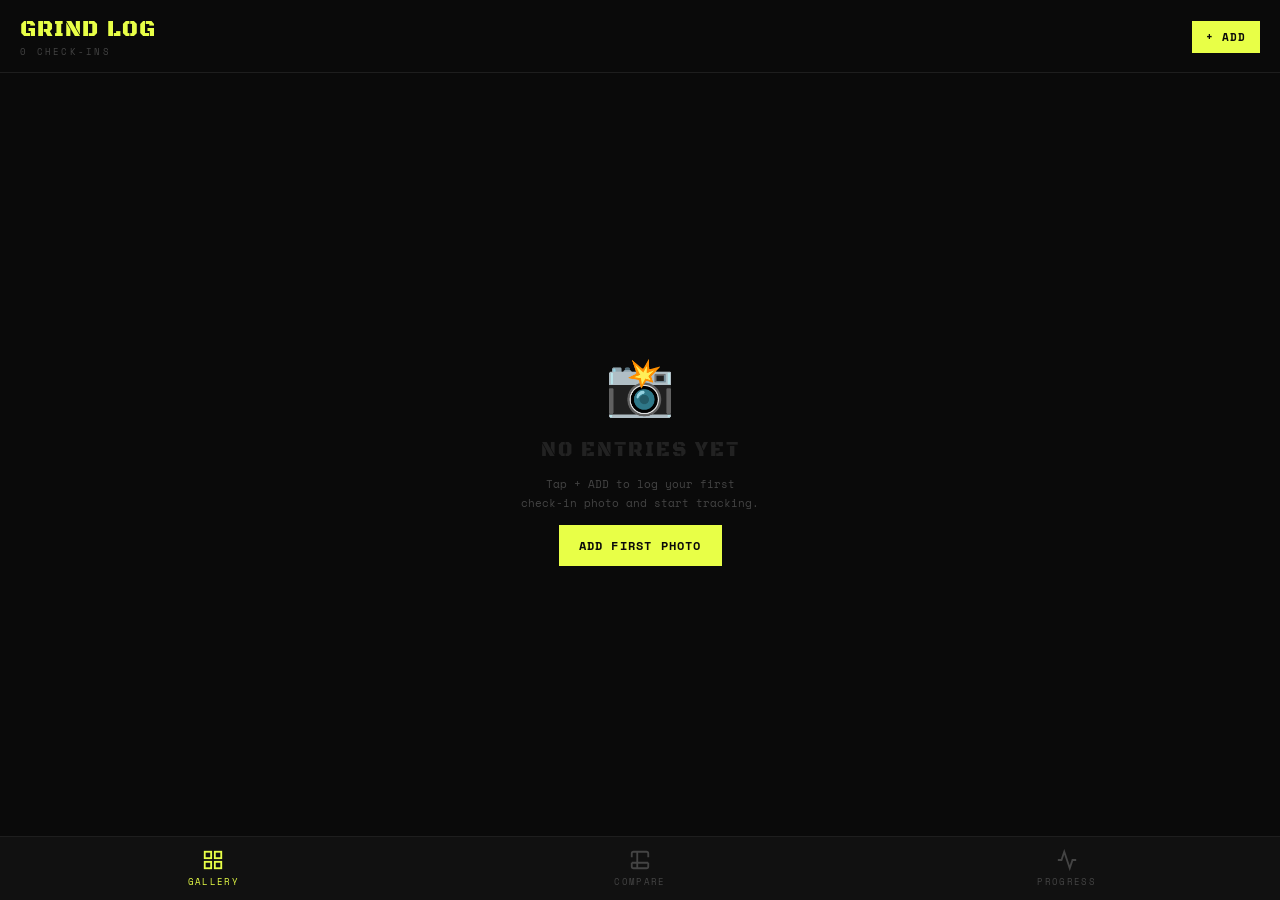
<file: grind-log-4.html>
<!DOCTYPE html>
<html lang="en">
<head>
  <meta charset="UTF-8" />
  <meta name="viewport" content="width=device-width, initial-scale=1.0, viewport-fit=cover" />
  <meta name="theme-color" content="#0a0a0a" />
  <meta name="mobile-web-app-capable" content="true" />
  <meta name="apple-mobile-web-app-capable" content="true" />
  <meta name="apple-mobile-web-app-status-bar-style" content="black-translucent" />
  <meta name="apple-mobile-web-app-title" content="Grind Log" />
  <title>Grind Log</title>

  <!-- Inline manifest via JS blob -->
  <script>
    const manifest = {
      name: "Grind Log",
      short_name: "GrindLog",
      description: "Track your workout journey with photos",
      start_url: "./",
      display: "standalone",
      background_color: "#0a0a0a",
      theme_color: "#0a0a0a",
      orientation: "portrait",
      icons: [
        { src: "data:image/svg+xml,%3Csvg xmlns='http://www.w3.org/2000/svg' viewBox='0 0 512 512'%3E%3Crect width='512' height='512' fill='%230a0a0a'/%3E%3Ctext x='50%25' y='55%25' dominant-baseline='middle' text-anchor='middle' font-size='300' fill='%23e8ff47'%3E💪%3C/text%3E%3C/svg%3E", sizes: "512x512", type: "image/svg+xml" }
      ]
    };
    const blob = new Blob([JSON.stringify(manifest)], { type: "application/json" });
    const manifestURL = URL.createObjectURL(blob);
    document.write(`<link rel="manifest" href="${manifestURL}">`);
  </script>

  <link rel="preconnect" href="https://fonts.googleapis.com" />
  <link href="https://fonts.googleapis.com/css2?family=Black+Ops+One&family=Space+Mono:wght@400;700&display=swap" rel="stylesheet" />

  <style>
    *, *::before, *::after { box-sizing: border-box; margin: 0; padding: 0; }
    :root {
      --yellow: #e8ff47;
      --bg: #0a0a0a;
      --surface: #111;
      --border: #1e1e1e;
      --muted: #444;
      --text: #f0f0f0;
      --red: #ff4747;
      --safe-top: env(safe-area-inset-top, 0px);
      --safe-bottom: env(safe-area-inset-bottom, 0px);
    }
    html, body { height: 100%; background: var(--bg); color: var(--text); font-family: 'Space Mono', monospace; overflow: hidden; }
    ::-webkit-scrollbar { width: 3px; } ::-webkit-scrollbar-thumb { background: var(--yellow); }

    /* LAYOUT */
    #app { display: flex; flex-direction: column; height: 100%; padding-top: var(--safe-top); }
    #header { flex-shrink: 0; padding: 16px 20px 14px; border-bottom: 1px solid var(--border); display: flex; align-items: center; justify-content: space-between; }
    #content { flex: 1; overflow-y: auto; -webkit-overflow-scrolling: touch; }
    #nav { flex-shrink: 0; display: flex; border-top: 1px solid var(--border); padding-bottom: var(--safe-bottom); background: var(--surface); }

    /* HEADER */
    .app-title { font-family: 'Black Ops One', cursive; font-size: 22px; color: var(--yellow); letter-spacing: 0.05em; }
    .app-subtitle { font-size: 9px; color: var(--muted); letter-spacing: 0.25em; margin-top: 2px; }

    /* NAV */
    .nav-btn { flex: 1; display: flex; flex-direction: column; align-items: center; justify-content: center; padding: 12px 4px; gap: 4px; font-size: 9px; letter-spacing: 0.15em; color: var(--muted); background: none; border: none; cursor: pointer; transition: color 0.15s; text-transform: uppercase; font-family: 'Space Mono', monospace; }
    .nav-btn.active { color: var(--yellow); }
    .nav-btn svg { width: 22px; height: 22px; }

    /* BUTTONS */
    .btn { font-family: 'Space Mono', monospace; font-weight: 700; letter-spacing: 0.1em; text-transform: uppercase; border: none; cursor: pointer; transition: all 0.15s; font-size: 12px; padding: 12px 20px; }
    .btn-primary { background: var(--yellow); color: var(--bg); }
    .btn-ghost { background: transparent; color: var(--yellow); border: 1px solid var(--yellow); }
    .btn-ghost:active { background: var(--yellow); color: var(--bg); }
    .btn-danger { background: transparent; color: var(--red); border: 1px solid var(--red); }
    .btn-danger:active { background: var(--red); color: #fff; }
    .btn-sm { padding: 8px 14px; font-size: 11px; }
    .btn-full { width: 100%; }

    /* GRID */
    .photo-grid { display: grid; grid-template-columns: repeat(2, 1fr); gap: 2px; padding: 2px; }
    .grid-item { position: relative; aspect-ratio: 1; overflow: hidden; background: #0d0d0d; cursor: pointer; }
    .grid-item img { width: 100%; height: 100%; object-fit: cover; display: block; transition: transform 0.2s; }
    .grid-item:active img { transform: scale(0.97); }
    .grid-badge { position: absolute; bottom: 6px; left: 6px; right: 6px; }
    .grid-date { font-size: 9px; color: rgba(255,255,255,0.6); }
    .grid-weight { font-family: 'Black Ops One', cursive; font-size: 16px; color: var(--yellow); }
    .tag { display: inline-block; padding: 2px 8px; font-size: 9px; font-weight: 700; letter-spacing: 0.15em; text-transform: uppercase; }

    /* EMPTY */
    .empty { display: flex; flex-direction: column; align-items: center; justify-content: center; height: 100%; gap: 12px; padding: 40px; text-align: center; }
    .empty-icon { font-size: 56px; }
    .empty-title { font-family: 'Black Ops One', cursive; font-size: 20px; color: #222; letter-spacing: 0.1em; }
    .empty-sub { font-size: 11px; color: var(--muted); line-height: 1.7; }

    /* FORM */
    .form-screen { padding: 20px; display: flex; flex-direction: column; gap: 14px; }
    .form-label { font-size: 9px; letter-spacing: 0.2em; color: var(--muted); margin-bottom: 6px; text-transform: uppercase; }
    .form-input { background: var(--surface); border: 1px solid var(--border); color: var(--text); font-family: 'Space Mono', monospace; font-size: 14px; padding: 12px 14px; width: 100%; outline: none; }
    .form-input:focus { border-color: var(--yellow); }
    select.form-input option { background: #111; }
    .preview-wrap { position: relative; border: 1px solid var(--border); }
    .preview-wrap img { width: 100%; max-height: 280px; object-fit: cover; display: block; }
    .preview-change { position: absolute; bottom: 10px; right: 10px; }

    /* MODAL */
    .overlay { position: fixed; inset: 0; background: rgba(0,0,0,0.9); z-index: 200; display: flex; flex-direction: column; overflow-y: auto; -webkit-overflow-scrolling: touch; }
    .modal-img { width: 100%; max-height: 60vh; object-fit: cover; display: block; }
    .modal-body { padding: 20px; flex: 1; }
    .modal-meta { display: flex; justify-content: space-between; align-items: flex-start; margin-bottom: 16px; }
    .modal-date { font-size: 11px; color: var(--muted); margin-bottom: 6px; }
    .modal-weight { font-family: 'Black Ops One', cursive; font-size: 28px; color: var(--yellow); }
    .modal-note { font-size: 13px; color: #aaa; line-height: 1.7; margin-bottom: 20px; }
    .modal-actions { display: flex; gap: 10px; }
    .modal-close { position: absolute; top: calc(var(--safe-top) + 12px); right: 16px; background: rgba(0,0,0,0.6); border: 1px solid #333; color: #fff; width: 36px; height: 36px; display: flex; align-items: center; justify-content: center; cursor: pointer; font-size: 18px; z-index: 210; }

    /* COMPARE */
    .compare-screen { padding: 16px; display: flex; flex-direction: column; gap: 14px; }
    .compare-slots { display: flex; gap: 8px; }
    .compare-slot { flex: 1; aspect-ratio: 0.75; border: 2px dashed #2a2a2a; display: flex; align-items: center; justify-content: center; cursor: pointer; overflow: hidden; position: relative; transition: border-color 0.2s; }
    .compare-slot.active-pick { border-color: var(--yellow); border-style: solid; }
    .compare-slot img { width: 100%; height: 100%; object-fit: cover; position: absolute; inset: 0; }
    .compare-slot-info { position: absolute; bottom: 0; left: 0; right: 0; background: linear-gradient(transparent, rgba(0,0,0,0.85)); padding: 20px 10px 10px; }
    .compare-slot-label { position: absolute; top: 8px; left: 8px; font-family: 'Black Ops One', cursive; font-size: 20px; color: var(--yellow); text-shadow: 0 0 10px rgba(0,0,0,0.8); z-index: 2; }
    .thumb-row { display: flex; gap: 6px; overflow-x: auto; padding-bottom: 4px; }
    .thumb { width: 70px; height: 70px; flex-shrink: 0; overflow: hidden; border: 2px solid transparent; cursor: pointer; transition: border-color 0.15s; }
    .thumb.selected { border-color: var(--yellow); }
    .thumb img { width: 100%; height: 100%; object-fit: cover; }
    .section-label { font-size: 9px; letter-spacing: 0.2em; color: var(--muted); text-transform: uppercase; }

    /* STATS */
    .stats-screen { padding: 20px; display: flex; flex-direction: column; gap: 16px; }
    .stat-card { background: var(--surface); border: 1px solid var(--border); padding: 16px; }
    .stat-val { font-family: 'Black Ops One', cursive; font-size: 32px; color: var(--yellow); }
    .stat-label { font-size: 9px; letter-spacing: 0.2em; color: var(--muted); margin-top: 4px; text-transform: uppercase; }
    .weight-chart { display: flex; align-items: flex-end; gap: 4px; height: 80px; margin-top: 12px; }
    .weight-bar { flex: 1; background: var(--yellow); opacity: 0.7; min-width: 8px; transition: opacity 0.2s; }
    .weight-bar:hover { opacity: 1; }

    /* INSTALL BANNER */
    #install-banner { display: none; background: var(--yellow); color: var(--bg); padding: 12px 20px; font-size: 12px; font-weight: 700; letter-spacing: 0.1em; text-transform: uppercase; cursor: pointer; text-align: center; flex-shrink: 0; }
    #install-banner.show { display: block; }

    /* ANIMATIONS */
    @keyframes fadeUp { from { opacity: 0; transform: translateY(12px); } to { opacity: 1; transform: translateY(0); } }
    .fade-up { animation: fadeUp 0.25s ease forwards; }

    /* TAG COLORS */
    .tag-front { background: var(--yellow); color: var(--bg); }
    .tag-back { background: #ff6b35; color: #fff; }
    .tag-side { background: #38d9f5; color: var(--bg); }
    .tag-full { background: #c47eff; color: #fff; }
  </style>
</head>
<body>

<div id="app">
  <div id="install-banner" onclick="installPWA()">📲 Add to Home Screen</div>

  <div id="header">
    <div>
      <div class="app-title">GRIND LOG</div>
      <div class="app-subtitle" id="header-sub">0 CHECK-INS</div>
    </div>
    <button class="btn btn-primary btn-sm" onclick="triggerUpload()">+ ADD</button>
  </div>

  <div id="content"></div>

  <nav id="nav">
    <button class="nav-btn active" id="nav-gallery" onclick="showScreen('gallery')">
      <svg viewBox="0 0 24 24" fill="none" stroke="currentColor" stroke-width="2"><rect x="3" y="3" width="7" height="7"/><rect x="14" y="3" width="7" height="7"/><rect x="3" y="14" width="7" height="7"/><rect x="14" y="14" width="7" height="7"/></svg>
      Gallery
    </button>
    <button class="nav-btn" id="nav-compare" onclick="showScreen('compare')">
      <svg viewBox="0 0 24 24" fill="none" stroke="currentColor" stroke-width="2"><path d="M9 3H5a2 2 0 00-2 2v4m6-6h10a2 2 0 012 2v4M9 3v18m0 0h10a2 2 0 002-2v-4M9 21H5a2 2 0 01-2-2v-4m0 0h18"/></svg>
      Compare
    </button>
    <button class="nav-btn" id="nav-stats" onclick="showScreen('stats')">
      <svg viewBox="0 0 24 24" fill="none" stroke="currentColor" stroke-width="2"><polyline points="22 12 18 12 15 21 9 3 6 12 2 12"/></svg>
      Progress
    </button>
  </nav>
</div>

<input type="file" id="file-input" accept="image/*" capture="environment" style="display:none" onchange="handleFile(event)" />

<script>
// ── DATA ──────────────────────────────────────────────────────────────────────
const DB_KEY = 'grindlog-v1';
let entries = [];
let currentScreen = 'gallery';
let pendingImg = null;
let deferredPrompt = null;
let compareA = null, compareB = null, comparePicking = 'A';

function save() { localStorage.setItem(DB_KEY, JSON.stringify(entries)); }
function load() {
  try { entries = JSON.parse(localStorage.getItem(DB_KEY) || '[]'); } catch { entries = []; }
}

const MONTHS = ['Jan','Feb','Mar','Apr','May','Jun','Jul','Aug','Sep','Oct','Nov','Dec'];
function fmtDate(ts) {
  const d = new Date(ts);
  return `${MONTHS[d.getMonth()]} ${d.getDate()}, ${d.getFullYear()}`;
}
function fmtDateShort(ts) {
  const d = new Date(ts);
  return `${MONTHS[d.getMonth()]} ${d.getDate()}`;
}

// ── PWA INSTALL ───────────────────────────────────────────────────────────────
window.addEventListener('beforeinstallprompt', e => {
  e.preventDefault();
  deferredPrompt = e;
  document.getElementById('install-banner').classList.add('show');
});
window.addEventListener('appinstalled', () => {
  document.getElementById('install-banner').classList.remove('show');
});
function installPWA() {
  if (deferredPrompt) { deferredPrompt.prompt(); deferredPrompt.userChoice.then(() => { deferredPrompt = null; document.getElementById('install-banner').classList.remove('show'); }); }
}

// ── SERVICE WORKER ─────────────────────────────────────────────────────────────
if ('serviceWorker' in navigator) {
  const swCode = `
    const CACHE = 'grindlog-sw-v1';
    self.addEventListener('install', e => { self.skipWaiting(); });
    self.addEventListener('activate', e => { e.waitUntil(self.clients.claim()); });
    self.addEventListener('fetch', e => {
      if (e.request.method !== 'GET') return;
      e.respondWith(caches.open(CACHE).then(cache => cache.match(e.request).then(r => r || fetch(e.request).then(res => { cache.put(e.request, res.clone()); return res; }))));
    });
  `;
  const swBlob = new Blob([swCode], { type: 'application/javascript' });
  const swURL = URL.createObjectURL(swBlob);
  navigator.serviceWorker.register(swURL).catch(() => {});
}

// ── FILE HANDLING ─────────────────────────────────────────────────────────────
function triggerUpload() { document.getElementById('file-input').click(); }

function handleFile(e) {
  const file = e.target.files[0];
  if (!file) return;
  const reader = new FileReader();
  reader.onerror = () => alert('Could not read photo. Try again.');
  reader.onload = r => {
    pendingImg = r.result;
    showScreen('add');
  };
  reader.readAsDataURL(file);
  e.target.value = '';
}

// ── SCREENS ───────────────────────────────────────────────────────────────────
function showScreen(screen) {
  currentScreen = screen;
  ['gallery','compare','stats'].forEach(s => {
    const btn = document.getElementById('nav-' + s);
    if (btn) btn.classList.toggle('active', s === screen);
  });
  const content = document.getElementById('content');
  content.innerHTML = '';

  if (screen === 'gallery') renderGallery(content);
  else if (screen === 'add') renderAdd(content);
  else if (screen === 'compare') renderCompare(content);
  else if (screen === 'stats') renderStats(content);

  updateHeader();
}

function updateHeader() {
  document.getElementById('header-sub').textContent =
    `${entries.length} CHECK-IN${entries.length !== 1 ? 'S' : ''}`;
}

// ── GALLERY ───────────────────────────────────────────────────────────────────
function renderGallery(el) {
  if (entries.length === 0) {
    el.innerHTML = `
      <div class="empty fade-up">
        <div class="empty-icon">📸</div>
        <div class="empty-title">NO ENTRIES YET</div>
        <div class="empty-sub">Tap + ADD to log your first<br>check-in photo and start tracking.</div>
        <button class="btn btn-primary" onclick="triggerUpload()">Add First Photo</button>
      </div>`;
    return;
  }
  const grid = document.createElement('div');
  grid.className = 'photo-grid fade-up';
  entries.forEach(e => {
    const item = document.createElement('div');
    item.className = 'grid-item';
    item.innerHTML = `
      <img src="${e.img}" loading="lazy" />
      <div class="grid-badge">
        <div class="grid-date">${fmtDateShort(e.ts)}</div>
        ${e.weight ? `<div class="grid-weight">${e.weight}<span style="font-size:11px;font-family:'Space Mono',monospace"> lbs</span></div>` : ''}
      </div>
      <span class="tag tag-${e.tag}" style="position:absolute;top:6px;left:6px">${e.tag}</span>`;
    item.onclick = () => openDetail(e);
    grid.appendChild(item);
  });
  el.appendChild(grid);
}

// ── DETAIL MODAL ──────────────────────────────────────────────────────────────
function openDetail(entry) {
  const overlay = document.createElement('div');
  overlay.className = 'overlay fade-up';
  overlay.innerHTML = `
    <div class="modal-close" onclick="this.closest('.overlay').remove()">✕</div>
    <img class="modal-img" src="${entry.img}" />
    <div class="modal-body">
      <div class="modal-meta">
        <div>
          <div class="modal-date">${fmtDate(entry.ts)}</div>
          <span class="tag tag-${entry.tag}">${entry.tag}</span>
        </div>
        ${entry.weight ? `<div class="modal-weight">${entry.weight}<span style="font-size:14px;font-family:'Space Mono',monospace"> lbs</span></div>` : ''}
      </div>
      ${entry.note ? `<div class="modal-note">${entry.note}</div>` : ''}
      <div class="modal-actions">
        <button class="btn btn-danger btn-sm" onclick="deleteEntry(${entry.id})">Delete</button>
        <button class="btn btn-ghost btn-sm" onclick="this.closest('.overlay').remove()">Close</button>
      </div>
    </div>`;
  document.body.appendChild(overlay);
}

function deleteEntry(id) {
  if (!confirm('Delete this check-in?')) return;
  entries = entries.filter(e => e.id !== id);
  save();
  document.querySelector('.overlay')?.remove();
  showScreen('gallery');
}

// ── ADD ───────────────────────────────────────────────────────────────────────
function renderAdd(el) {
  el.innerHTML = `
    <div class="form-screen fade-up">
      <div class="preview-wrap">
        <img src="${pendingImg}" id="preview-img" />
        <button class="btn btn-ghost btn-sm preview-change" onclick="triggerUpload()">Change</button>
      </div>
      <div>
        <div class="form-label">Angle</div>
        <select class="form-input" id="f-tag">
          <option value="front">Front</option>
          <option value="back">Back</option>
          <option value="side">Side</option>
          <option value="full">Full Body</option>
        </select>
      </div>
      <div>
        <div class="form-label">Weight (lbs)</div>
        <input class="form-input" id="f-weight" type="number" placeholder="Optional" />
      </div>
      <div>
        <div class="form-label">Note</div>
        <textarea class="form-input" id="f-note" rows="3" placeholder="How you feeling? New PR? Mood?"></textarea>
      </div>
      <div style="display:flex;gap:10px">
        <button class="btn btn-primary" style="flex:1" onclick="saveEntry()">Save</button>
        <button class="btn btn-ghost" onclick="showScreen('gallery');pendingImg=null">Cancel</button>
      </div>
    </div>`;
}

function compressAndSave(tag, weight, note) {
  const img = new Image();
  img.onload = () => {
    try {
      const MAX = 800;
      let w = img.width, h = img.height;
      if (w > h && w > MAX) { h = Math.round(h * MAX / w); w = MAX; }
      else if (h > MAX) { w = Math.round(w * MAX / h); h = MAX; }
      const canvas = document.createElement('canvas');
      canvas.width = w; canvas.height = h;
      canvas.getContext('2d').drawImage(img, 0, 0, w, h);
      const compressed = canvas.toDataURL('image/jpeg', 0.65);
      doSave(compressed, tag, weight, note);
    } catch(e) {
      doSave(pendingImg, tag, weight, note);
    }
  };
  img.onerror = () => doSave(pendingImg, tag, weight, note);
  img.src = pendingImg;
}
function doSave(imgData, tag, weight, note) {
  const entry = { id: Date.now(), ts: Date.now(), img: imgData, tag, weight, note };
  entries.unshift(entry);
  try { localStorage.setItem(DB_KEY, JSON.stringify(entries)); }
  catch(err) { entries.shift(); alert('Storage full! Delete some old entries first.'); return; }
  pendingImg = null;
  showScreen('gallery');
}
function saveEntry() {
  if (!pendingImg) { alert('No image found. Try selecting the photo again.'); return; }
  const tag = document.getElementById('f-tag').value;
  const weight = document.getElementById('f-weight').value;
  const note = document.getElementById('f-note').value;
  compressAndSave(tag, weight, note);
}

// ── COMPARE ───────────────────────────────────────────────────────────────────
function renderCompare(el) {
  if (entries.length < 2) {
    el.innerHTML = `<div class="empty fade-up"><div class="empty-icon">⚖️</div><div class="empty-title">NEED 2 PHOTOS</div><div class="empty-sub">Add at least 2 check-ins<br>to use the compare feature.</div></div>`;
    return;
  }
  if (!compareA) compareA = entries[entries.length - 1];
  if (!compareB) compareB = entries[0];

  const screen = document.createElement('div');
  screen.className = 'compare-screen fade-up';

  screen.innerHTML = `
    <div class="section-label">Tap a slot, then pick a photo below</div>
    <div class="compare-slots">
      ${['A','B'].map(k => {
        const e = k === 'A' ? compareA : compareB;
        return `<div class="compare-slot ${comparePicking === k ? 'active-pick' : ''}" id="slot-${k}" onclick="comparePicking='${k}';renderCompare(document.getElementById('content'))">
          <span class="compare-slot-label">${k}</span>
          ${e ? `<img src="${e.img}" /><div class="compare-slot-info"><div style="font-size:9px;color:#aaa">${fmtDateShort(e.ts)}</div>${e.weight?`<div style="font-family:'Black Ops One',cursive;font-size:16px;color:#e8ff47">${e.weight} lbs</div>`:''}</div>` : '<div style="color:#333;font-size:28px">+</div>'}
        </div>`;
      }).join('')}
    </div>
    ${compareA && compareB && compareA.weight && compareB.weight ? `
      <div class="stat-card">
        <div class="section-label" style="margin-bottom:8px">Weight Difference</div>
        <div style="font-family:'Black Ops One',cursive;font-size:28px;color:${parseFloat(compareB.weight) - parseFloat(compareA.weight) <= 0 ? '#e8ff47' : '#ff6b35'}">
          ${parseFloat(compareB.weight) - parseFloat(compareA.weight) > 0 ? '+' : ''}${(parseFloat(compareB.weight) - parseFloat(compareA.weight)).toFixed(1)} lbs
        </div>
        <div style="font-size:10px;color:#555;margin-top:4px">${fmtDateShort(compareA.ts)} → ${fmtDateShort(compareB.ts)}</div>
      </div>` : ''}
    <div class="section-label">Pick for Slot ${comparePicking}</div>
    <div class="thumb-row" id="thumb-row"></div>`;

  el.innerHTML = '';
  el.appendChild(screen);

  const thumbRow = screen.querySelector('#thumb-row');
  entries.forEach(e => {
    const t = document.createElement('div');
    t.className = `thumb ${(compareA?.id === e.id || compareB?.id === e.id) ? 'selected' : ''}`;
    t.innerHTML = `<img src="${e.img}" loading="lazy" />`;
    t.onclick = () => {
      if (comparePicking === 'A') { compareA = e; comparePicking = 'B'; }
      else { compareB = e; comparePicking = 'A'; }
      renderCompare(document.getElementById('content'));
    };
    thumbRow.appendChild(t);
  });
}

// ── STATS ─────────────────────────────────────────────────────────────────────
function renderStats(el) {
  if (entries.length === 0) {
    el.innerHTML = `<div class="empty fade-up"><div class="empty-icon">📈</div><div class="empty-title">NO DATA YET</div><div class="empty-sub">Add check-ins to see your progress stats.</div></div>`;
    return;
  }

  const withWeight = entries.filter(e => e.weight).sort((a,b) => a.ts - b.ts);
  const daySpan = entries.length > 1 ? Math.round((entries[0].ts - entries[entries.length-1].ts) / 86400000) + 1 : 1;
  const streak = calcStreak();

  const screen = document.createElement('div');
  screen.className = 'stats-screen fade-up';
  screen.innerHTML = `
    <div style="display:grid;grid-template-columns:1fr 1fr;gap:10px">
      <div class="stat-card"><div class="stat-val">${entries.length}</div><div class="stat-label">Check-ins</div></div>
      <div class="stat-card"><div class="stat-val">${daySpan}</div><div class="stat-label">Days Tracked</div></div>
      <div class="stat-card"><div class="stat-val">${streak}</div><div class="stat-label">Day Streak</div></div>
      <div class="stat-card"><div class="stat-val">${withWeight.length}</div><div class="stat-label">Weigh-ins</div></div>
    </div>
    ${withWeight.length >= 2 ? `
    <div class="stat-card">
      <div class="section-label" style="margin-bottom:4px">Weight Journey</div>
      <div style="font-size:11px;color:#555;margin-bottom:10px">${fmtDateShort(withWeight[0].ts)} → ${fmtDateShort(withWeight[withWeight.length-1].ts)}</div>
      <div class="weight-chart" id="wchart"></div>
      <div style="display:flex;justify-content:space-between;margin-top:6px;font-size:10px;color:#555">
        <span>${withWeight[0].weight} lbs</span>
        <span>${withWeight[withWeight.length-1].weight} lbs</span>
      </div>
      <div style="margin-top:12px;font-family:'Black Ops One',cursive;font-size:22px;color:${parseFloat(withWeight[withWeight.length-1].weight) - parseFloat(withWeight[0].weight) <= 0 ? '#e8ff47':'#ff6b35'}">
        ${parseFloat(withWeight[withWeight.length-1].weight) - parseFloat(withWeight[0].weight) > 0 ? '+' : ''}${(parseFloat(withWeight[withWeight.length-1].weight) - parseFloat(withWeight[0].weight)).toFixed(1)} lbs total
      </div>
    </div>` : ''}
    <div class="stat-card">
      <div class="section-label" style="margin-bottom:10px">Timeline</div>
      ${[...entries].reverse().map(e => `
        <div style="display:flex;gap:12px;align-items:center;padding:8px 0;border-bottom:1px solid #1a1a1a">
          <img src="${e.img}" style="width:44px;height:44px;object-fit:cover;flex-shrink:0" />
          <div style="flex:1;min-width:0">
            <div style="font-size:10px;color:#555">${fmtDate(e.ts)}</div>
            <div style="display:flex;align-items:center;gap:8px;margin-top:2px">
              <span class="tag tag-${e.tag}">${e.tag}</span>
              ${e.weight ? `<span style="font-size:12px;color:#e8ff47;font-weight:700">${e.weight} lbs</span>` : ''}
            </div>
            ${e.note ? `<div style="font-size:11px;color:#666;white-space:nowrap;overflow:hidden;text-overflow:ellipsis;margin-top:2px">${e.note}</div>` : ''}
          </div>
        </div>`).join('')}
    </div>`;

  el.innerHTML = '';
  el.appendChild(screen);

  // Draw weight chart bars
  if (withWeight.length >= 2) {
    const chart = screen.querySelector('#wchart');
    const weights = withWeight.map(e => parseFloat(e.weight));
    const min = Math.min(...weights);
    const max = Math.max(...weights);
    const range = max - min || 1;
    weights.forEach(w => {
      const bar = document.createElement('div');
      bar.className = 'weight-bar';
      bar.style.height = `${20 + ((w - min) / range) * 60}px`;
      bar.title = w + ' lbs';
      chart.appendChild(bar);
    });
  }
}

function calcStreak() {
  if (!entries.length) return 0;
  const days = new Set(entries.map(e => {
    const d = new Date(e.ts);
    return `${d.getFullYear()}-${d.getMonth()}-${d.getDate()}`;
  }));
  let streak = 0, d = new Date();
  while (true) {
    const key = `${d.getFullYear()}-${d.getMonth()}-${d.getDate()}`;
    if (!days.has(key)) break;
    streak++;
    d.setDate(d.getDate() - 1);
  }
  return streak;
}

// ── INIT ──────────────────────────────────────────────────────────────────────
load();
showScreen('gallery');
</script>
</body>
</html>
</file>
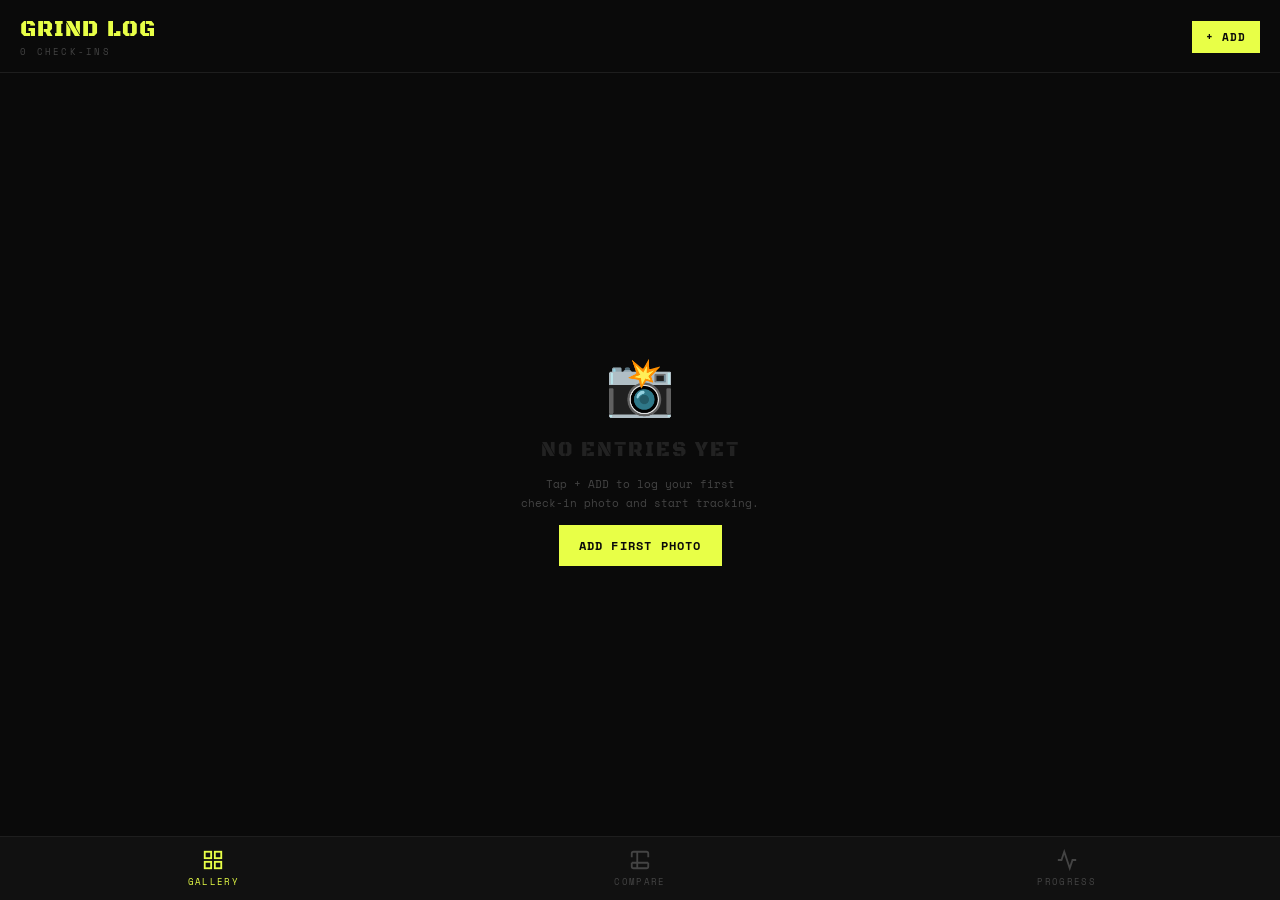
<file: grind-log-5.html>
<!DOCTYPE html>
<html lang="en">
<head>
  <meta charset="UTF-8" />
  <meta name="viewport" content="width=device-width, initial-scale=1.0, viewport-fit=cover" />
  <meta name="theme-color" content="#0a0a0a" />
  <meta name="mobile-web-app-capable" content="true" />
  <meta name="apple-mobile-web-app-capable" content="true" />
  <meta name="apple-mobile-web-app-status-bar-style" content="black-translucent" />
  <meta name="apple-mobile-web-app-title" content="Grind Log" />
  <title>Grind Log</title>

  <!-- Inline manifest via JS blob -->
  <script>
    const manifest = {
      name: "Grind Log",
      short_name: "GrindLog",
      description: "Track your workout journey with photos",
      start_url: "./",
      display: "standalone",
      background_color: "#0a0a0a",
      theme_color: "#0a0a0a",
      orientation: "portrait",
      icons: [
        { src: "data:image/svg+xml,%3Csvg xmlns='http://www.w3.org/2000/svg' viewBox='0 0 512 512'%3E%3Crect width='512' height='512' fill='%230a0a0a'/%3E%3Ctext x='50%25' y='55%25' dominant-baseline='middle' text-anchor='middle' font-size='300' fill='%23e8ff47'%3E💪%3C/text%3E%3C/svg%3E", sizes: "512x512", type: "image/svg+xml" }
      ]
    };
    const blob = new Blob([JSON.stringify(manifest)], { type: "application/json" });
    const manifestURL = URL.createObjectURL(blob);
    document.write(`<link rel="manifest" href="${manifestURL}">`);
  </script>

  <link rel="preconnect" href="https://fonts.googleapis.com" />
  <link href="https://fonts.googleapis.com/css2?family=Black+Ops+One&family=Space+Mono:wght@400;700&display=swap" rel="stylesheet" />

  <style>
    *, *::before, *::after { box-sizing: border-box; margin: 0; padding: 0; }
    :root {
      --yellow: #e8ff47;
      --bg: #0a0a0a;
      --surface: #111;
      --border: #1e1e1e;
      --muted: #444;
      --text: #f0f0f0;
      --red: #ff4747;
      --safe-top: env(safe-area-inset-top, 0px);
      --safe-bottom: env(safe-area-inset-bottom, 0px);
    }
    html, body { height: 100%; background: var(--bg); color: var(--text); font-family: 'Space Mono', monospace; overflow: hidden; }
    ::-webkit-scrollbar { width: 3px; } ::-webkit-scrollbar-thumb { background: var(--yellow); }

    /* LAYOUT */
    #app { display: flex; flex-direction: column; height: 100%; padding-top: var(--safe-top); }
    #header { flex-shrink: 0; padding: 16px 20px 14px; border-bottom: 1px solid var(--border); display: flex; align-items: center; justify-content: space-between; }
    #content { flex: 1; overflow-y: auto; -webkit-overflow-scrolling: touch; }
    #nav { flex-shrink: 0; display: flex; border-top: 1px solid var(--border); padding-bottom: var(--safe-bottom); background: var(--surface); }

    /* HEADER */
    .app-title { font-family: 'Black Ops One', cursive; font-size: 22px; color: var(--yellow); letter-spacing: 0.05em; }
    .app-subtitle { font-size: 9px; color: var(--muted); letter-spacing: 0.25em; margin-top: 2px; }

    /* NAV */
    .nav-btn { flex: 1; display: flex; flex-direction: column; align-items: center; justify-content: center; padding: 12px 4px; gap: 4px; font-size: 9px; letter-spacing: 0.15em; color: var(--muted); background: none; border: none; cursor: pointer; transition: color 0.15s; text-transform: uppercase; font-family: 'Space Mono', monospace; }
    .nav-btn.active { color: var(--yellow); }
    .nav-btn svg { width: 22px; height: 22px; }

    /* BUTTONS */
    .btn { font-family: 'Space Mono', monospace; font-weight: 700; letter-spacing: 0.1em; text-transform: uppercase; border: none; cursor: pointer; transition: all 0.15s; font-size: 12px; padding: 12px 20px; }
    .btn-primary { background: var(--yellow); color: var(--bg); }
    .btn-ghost { background: transparent; color: var(--yellow); border: 1px solid var(--yellow); }
    .btn-ghost:active { background: var(--yellow); color: var(--bg); }
    .btn-danger { background: transparent; color: var(--red); border: 1px solid var(--red); }
    .btn-danger:active { background: var(--red); color: #fff; }
    .btn-sm { padding: 8px 14px; font-size: 11px; }
    .btn-full { width: 100%; }

    /* GRID */
    .photo-grid { display: grid; grid-template-columns: repeat(2, 1fr); gap: 2px; padding: 2px; }
    .grid-item { position: relative; aspect-ratio: 1; overflow: hidden; background: #0d0d0d; cursor: pointer; }
    .grid-item img { width: 100%; height: 100%; object-fit: cover; display: block; transition: transform 0.2s; }
    .grid-item:active img { transform: scale(0.97); }
    .grid-badge { position: absolute; bottom: 6px; left: 6px; right: 6px; }
    .grid-date { font-size: 9px; color: rgba(255,255,255,0.6); }
    .grid-weight { font-family: 'Black Ops One', cursive; font-size: 16px; color: var(--yellow); }
    .tag { display: inline-block; padding: 2px 8px; font-size: 9px; font-weight: 700; letter-spacing: 0.15em; text-transform: uppercase; }

    /* EMPTY */
    .empty { display: flex; flex-direction: column; align-items: center; justify-content: center; height: 100%; gap: 12px; padding: 40px; text-align: center; }
    .empty-icon { font-size: 56px; }
    .empty-title { font-family: 'Black Ops One', cursive; font-size: 20px; color: #222; letter-spacing: 0.1em; }
    .empty-sub { font-size: 11px; color: var(--muted); line-height: 1.7; }

    /* FORM */
    .form-screen { padding: 20px; display: flex; flex-direction: column; gap: 14px; }
    .form-label { font-size: 9px; letter-spacing: 0.2em; color: var(--muted); margin-bottom: 6px; text-transform: uppercase; }
    .form-input { background: var(--surface); border: 1px solid var(--border); color: var(--text); font-family: 'Space Mono', monospace; font-size: 14px; padding: 12px 14px; width: 100%; outline: none; }
    .form-input:focus { border-color: var(--yellow); }
    select.form-input option { background: #111; }
    .preview-wrap { position: relative; border: 1px solid var(--border); }
    .preview-wrap img { width: 100%; max-height: 280px; object-fit: cover; display: block; }
    .preview-change { position: absolute; bottom: 10px; right: 10px; }

    /* MODAL */
    .overlay { position: fixed; inset: 0; background: rgba(0,0,0,0.9); z-index: 200; display: flex; flex-direction: column; overflow-y: auto; -webkit-overflow-scrolling: touch; }
    .modal-img { width: 100%; max-height: 60vh; object-fit: cover; display: block; }
    .modal-body { padding: 20px; flex: 1; }
    .modal-meta { display: flex; justify-content: space-between; align-items: flex-start; margin-bottom: 16px; }
    .modal-date { font-size: 11px; color: var(--muted); margin-bottom: 6px; }
    .modal-weight { font-family: 'Black Ops One', cursive; font-size: 28px; color: var(--yellow); }
    .modal-note { font-size: 13px; color: #aaa; line-height: 1.7; margin-bottom: 20px; }
    .modal-actions { display: flex; gap: 10px; }
    .modal-close { position: absolute; top: calc(var(--safe-top) + 12px); right: 16px; background: rgba(0,0,0,0.6); border: 1px solid #333; color: #fff; width: 36px; height: 36px; display: flex; align-items: center; justify-content: center; cursor: pointer; font-size: 18px; z-index: 210; }

    /* COMPARE */
    .compare-screen { padding: 16px; display: flex; flex-direction: column; gap: 14px; }
    .compare-slots { display: flex; gap: 8px; }
    .compare-slot { flex: 1; aspect-ratio: 0.75; border: 2px dashed #2a2a2a; display: flex; align-items: center; justify-content: center; cursor: pointer; overflow: hidden; position: relative; transition: border-color 0.2s; }
    .compare-slot.active-pick { border-color: var(--yellow); border-style: solid; }
    .compare-slot img { width: 100%; height: 100%; object-fit: cover; position: absolute; inset: 0; }
    .compare-slot-info { position: absolute; bottom: 0; left: 0; right: 0; background: linear-gradient(transparent, rgba(0,0,0,0.85)); padding: 20px 10px 10px; }
    .compare-slot-label { position: absolute; top: 8px; left: 8px; font-family: 'Black Ops One', cursive; font-size: 20px; color: var(--yellow); text-shadow: 0 0 10px rgba(0,0,0,0.8); z-index: 2; }
    .thumb-row { display: flex; gap: 6px; overflow-x: auto; padding-bottom: 4px; }
    .thumb { width: 70px; height: 70px; flex-shrink: 0; overflow: hidden; border: 2px solid transparent; cursor: pointer; transition: border-color 0.15s; }
    .thumb.selected { border-color: var(--yellow); }
    .thumb img { width: 100%; height: 100%; object-fit: cover; }
    .section-label { font-size: 9px; letter-spacing: 0.2em; color: var(--muted); text-transform: uppercase; }

    /* STATS */
    .stats-screen { padding: 20px; display: flex; flex-direction: column; gap: 16px; }
    .stat-card { background: var(--surface); border: 1px solid var(--border); padding: 16px; }
    .stat-val { font-family: 'Black Ops One', cursive; font-size: 32px; color: var(--yellow); }
    .stat-label { font-size: 9px; letter-spacing: 0.2em; color: var(--muted); margin-top: 4px; text-transform: uppercase; }
    .weight-chart { display: flex; align-items: flex-end; gap: 4px; height: 80px; margin-top: 12px; }
    .weight-bar { flex: 1; background: var(--yellow); opacity: 0.7; min-width: 8px; transition: opacity 0.2s; }
    .weight-bar:hover { opacity: 1; }

    /* INSTALL BANNER */
    #install-banner { display: none; background: var(--yellow); color: var(--bg); padding: 12px 20px; font-size: 12px; font-weight: 700; letter-spacing: 0.1em; text-transform: uppercase; cursor: pointer; text-align: center; flex-shrink: 0; }
    #install-banner.show { display: block; }

    /* ANIMATIONS */
    @keyframes fadeUp { from { opacity: 0; transform: translateY(12px); } to { opacity: 1; transform: translateY(0); } }
    .fade-up { animation: fadeUp 0.25s ease forwards; }

    /* TAG COLORS */
    .tag-front { background: var(--yellow); color: var(--bg); }
    .tag-back { background: #ff6b35; color: #fff; }
    .tag-side { background: #38d9f5; color: var(--bg); }
    .tag-full { background: #c47eff; color: #fff; }
  </style>
</head>
<body>

<div id="app">
  <div id="install-banner" onclick="installPWA()">📲 Add to Home Screen</div>

  <div id="header">
    <div>
      <div class="app-title">GRIND LOG</div>
      <div class="app-subtitle" id="header-sub">0 CHECK-INS</div>
    </div>
    <button class="btn btn-primary btn-sm" onclick="triggerUpload()">+ ADD</button>
  </div>

  <div id="content"></div>

  <nav id="nav">
    <button class="nav-btn active" id="nav-gallery" onclick="showScreen('gallery')">
      <svg viewBox="0 0 24 24" fill="none" stroke="currentColor" stroke-width="2"><rect x="3" y="3" width="7" height="7"/><rect x="14" y="3" width="7" height="7"/><rect x="3" y="14" width="7" height="7"/><rect x="14" y="14" width="7" height="7"/></svg>
      Gallery
    </button>
    <button class="nav-btn" id="nav-compare" onclick="showScreen('compare')">
      <svg viewBox="0 0 24 24" fill="none" stroke="currentColor" stroke-width="2"><path d="M9 3H5a2 2 0 00-2 2v4m6-6h10a2 2 0 012 2v4M9 3v18m0 0h10a2 2 0 002-2v-4M9 21H5a2 2 0 01-2-2v-4m0 0h18"/></svg>
      Compare
    </button>
    <button class="nav-btn" id="nav-stats" onclick="showScreen('stats')">
      <svg viewBox="0 0 24 24" fill="none" stroke="currentColor" stroke-width="2"><polyline points="22 12 18 12 15 21 9 3 6 12 2 12"/></svg>
      Progress
    </button>
  </nav>
</div>

<input type="file" id="file-input" accept="image/*" capture="environment" style="display:none" onchange="handleFile(event)" />

<script>
// ── DATA ──────────────────────────────────────────────────────────────────────
const DB_KEY = 'grindlog-v1';
let entries = [];
let currentScreen = 'gallery';
let pendingImg = null;
let deferredPrompt = null;
let compareA = null, compareB = null, comparePicking = 'A';

function save() { localStorage.setItem(DB_KEY, JSON.stringify(entries)); }
function load() {
  try { entries = JSON.parse(localStorage.getItem(DB_KEY) || '[]'); } catch { entries = []; }
}

const MONTHS = ['Jan','Feb','Mar','Apr','May','Jun','Jul','Aug','Sep','Oct','Nov','Dec'];
function fmtDate(ts) {
  const d = new Date(ts);
  return `${MONTHS[d.getMonth()]} ${d.getDate()}, ${d.getFullYear()}`;
}
function fmtDateShort(ts) {
  const d = new Date(ts);
  return `${MONTHS[d.getMonth()]} ${d.getDate()}`;
}

// ── PWA INSTALL ───────────────────────────────────────────────────────────────
window.addEventListener('beforeinstallprompt', e => {
  e.preventDefault();
  deferredPrompt = e;
  document.getElementById('install-banner').classList.add('show');
});
window.addEventListener('appinstalled', () => {
  document.getElementById('install-banner').classList.remove('show');
});
function installPWA() {
  if (deferredPrompt) { deferredPrompt.prompt(); deferredPrompt.userChoice.then(() => { deferredPrompt = null; document.getElementById('install-banner').classList.remove('show'); }); }
}

// ── SERVICE WORKER ─────────────────────────────────────────────────────────────
if ('serviceWorker' in navigator) {
  const swCode = `
    const CACHE = 'grindlog-sw-v1';
    self.addEventListener('install', e => { self.skipWaiting(); });
    self.addEventListener('activate', e => { e.waitUntil(self.clients.claim()); });
    self.addEventListener('fetch', e => {
      if (e.request.method !== 'GET') return;
      e.respondWith(caches.open(CACHE).then(cache => cache.match(e.request).then(r => r || fetch(e.request).then(res => { cache.put(e.request, res.clone()); return res; }))));
    });
  `;
  const swBlob = new Blob([swCode], { type: 'application/javascript' });
  const swURL = URL.createObjectURL(swBlob);
  navigator.serviceWorker.register(swURL).catch(() => {});
}

// ── FILE HANDLING ─────────────────────────────────────────────────────────────
function triggerUpload() { document.getElementById('file-input').click(); }

function handleFile(e) {
  const file = e.target.files[0];
  if (!file) return;
  const reader = new FileReader();
  reader.onerror = () => alert('Could not read photo. Try again.');
  reader.onload = r => {
    pendingImg = r.result;
    showScreen('add');
  };
  reader.readAsDataURL(file);
  e.target.value = '';
}

// ── SCREENS ───────────────────────────────────────────────────────────────────
function showScreen(screen) {
  currentScreen = screen;
  ['gallery','compare','stats'].forEach(s => {
    const btn = document.getElementById('nav-' + s);
    if (btn) btn.classList.toggle('active', s === screen);
  });
  const content = document.getElementById('content');
  content.innerHTML = '';

  if (screen === 'gallery') renderGallery(content);
  else if (screen === 'add') renderAdd(content);
  else if (screen === 'compare') renderCompare(content);
  else if (screen === 'stats') renderStats(content);

  updateHeader();
}

function updateHeader() {
  document.getElementById('header-sub').textContent =
    `${entries.length} CHECK-IN${entries.length !== 1 ? 'S' : ''}`;
}

// ── GALLERY ───────────────────────────────────────────────────────────────────
function renderGallery(el) {
  if (entries.length === 0) {
    el.innerHTML = `
      <div class="empty fade-up">
        <div class="empty-icon">📸</div>
        <div class="empty-title">NO ENTRIES YET</div>
        <div class="empty-sub">Tap + ADD to log your first<br>check-in photo and start tracking.</div>
        <button class="btn btn-primary" onclick="triggerUpload()">Add First Photo</button>
      </div>`;
    return;
  }
  const grid = document.createElement('div');
  grid.className = 'photo-grid fade-up';
  entries.forEach(e => {
    const item = document.createElement('div');
    item.className = 'grid-item';
    item.innerHTML = `
      <img src="${e.img}" loading="lazy" />
      <div class="grid-badge">
        <div class="grid-date">${fmtDateShort(e.ts)}</div>
        ${e.weight ? `<div class="grid-weight">${e.weight}<span style="font-size:11px;font-family:'Space Mono',monospace"> lbs</span></div>` : ''}
      </div>
      <span class="tag tag-${e.tag}" style="position:absolute;top:6px;left:6px">${e.tag}</span>`;
    item.onclick = () => openDetail(e);
    grid.appendChild(item);
  });
  el.appendChild(grid);
}

// ── DETAIL MODAL ──────────────────────────────────────────────────────────────
function openDetail(entry) {
  const overlay = document.createElement('div');
  overlay.className = 'overlay fade-up';
  overlay.innerHTML = `
    <div class="modal-close" onclick="this.closest('.overlay').remove()">✕</div>
    <img class="modal-img" src="${entry.img}" />
    <div class="modal-body">
      <div class="modal-meta">
        <div>
          <div class="modal-date">${fmtDate(entry.ts)}</div>
          <span class="tag tag-${entry.tag}">${entry.tag}</span>
        </div>
        ${entry.weight ? `<div class="modal-weight">${entry.weight}<span style="font-size:14px;font-family:'Space Mono',monospace"> lbs</span></div>` : ''}
      </div>
      ${entry.note ? `<div class="modal-note">${entry.note}</div>` : ''}
      <div class="modal-actions">
        <button class="btn btn-danger btn-sm" onclick="deleteEntry(${entry.id})">Delete</button>
        <button class="btn btn-ghost btn-sm" onclick="this.closest('.overlay').remove()">Close</button>
      </div>
    </div>`;
  document.body.appendChild(overlay);
}

function deleteEntry(id) {
  if (!confirm('Delete this check-in?')) return;
  entries = entries.filter(e => e.id !== id);
  save();
  document.querySelector('.overlay')?.remove();
  showScreen('gallery');
}

// ── ADD ───────────────────────────────────────────────────────────────────────
function renderAdd(el) {
  const imgSrc = pendingImg || '';
  el.innerHTML = `
    <div class="form-screen fade-up">
      <input type="hidden" id="f-img" value="" />
      <div class="preview-wrap">
        <img src="${imgSrc}" id="preview-img" />
        <button class="btn btn-ghost btn-sm preview-change" onclick="triggerUpload()">Change</button>
      </div>
      <div>
        <div class="form-label">Angle</div>
        <select class="form-input" id="f-tag">
          <option value="front">Front</option>
          <option value="back">Back</option>
          <option value="side">Side</option>
          <option value="full">Full Body</option>
        </select>
      </div>
      <div>
        <div class="form-label">Weight (lbs)</div>
        <input class="form-input" id="f-weight" type="number" placeholder="Optional" />
      </div>
      <div>
        <div class="form-label">Note</div>
        <textarea class="form-input" id="f-note" rows="3" placeholder="How you feeling? New PR? Mood?"></textarea>
      </div>
      <div style="display:flex;gap:10px">
        <button class="btn btn-primary" style="flex:1" onclick="saveEntry()">Save</button>
        <button class="btn btn-ghost" onclick="showScreen('gallery');pendingImg=null">Cancel</button>
      </div>
    </div>`;
  // Store image in hidden field immediately after render
  document.getElementById('f-img').value = imgSrc;
}

function compressAndSave(tag, weight, note) {
  const img = new Image();
  img.onload = () => {
    try {
      const MAX = 800;
      let w = img.width, h = img.height;
      if (w > h && w > MAX) { h = Math.round(h * MAX / w); w = MAX; }
      else if (h > MAX) { w = Math.round(w * MAX / h); h = MAX; }
      const canvas = document.createElement('canvas');
      canvas.width = w; canvas.height = h;
      canvas.getContext('2d').drawImage(img, 0, 0, w, h);
      const compressed = canvas.toDataURL('image/jpeg', 0.65);
      doSave(compressed, tag, weight, note);
    } catch(e) {
      doSave(pendingImg, tag, weight, note);
    }
  };
  img.onerror = () => doSave(pendingImg, tag, weight, note);
  img.src = pendingImg;
}
function doSave(imgData, tag, weight, note) {
  const entry = { id: Date.now(), ts: Date.now(), img: imgData, tag, weight, note };
  entries.unshift(entry);
  try { localStorage.setItem(DB_KEY, JSON.stringify(entries)); }
  catch(err) { entries.shift(); alert('Storage full! Delete some old entries first.'); return; }
  pendingImg = null;
  showScreen('gallery');
}
function saveEntry() {
  const imgData = document.getElementById('f-img') ? document.getElementById('f-img').value : pendingImg;
  if (!imgData) { alert('No image found. Try selecting the photo again.'); return; }
  const tag = document.getElementById('f-tag').value;
  const weight = document.getElementById('f-weight').value;
  const note = document.getElementById('f-note').value;
  const entry = { id: Date.now(), ts: Date.now(), img: imgData, tag, weight, note };
  entries.unshift(entry);
  try { localStorage.setItem(DB_KEY, JSON.stringify(entries)); }
  catch(err) { entries.shift(); alert('Storage full! Delete some old entries first.'); return; }
  pendingImg = null;
  showScreen('gallery');
}

// ── COMPARE ───────────────────────────────────────────────────────────────────
function renderCompare(el) {
  if (entries.length < 2) {
    el.innerHTML = `<div class="empty fade-up"><div class="empty-icon">⚖️</div><div class="empty-title">NEED 2 PHOTOS</div><div class="empty-sub">Add at least 2 check-ins<br>to use the compare feature.</div></div>`;
    return;
  }
  if (!compareA) compareA = entries[entries.length - 1];
  if (!compareB) compareB = entries[0];

  const screen = document.createElement('div');
  screen.className = 'compare-screen fade-up';

  screen.innerHTML = `
    <div class="section-label">Tap a slot, then pick a photo below</div>
    <div class="compare-slots">
      ${['A','B'].map(k => {
        const e = k === 'A' ? compareA : compareB;
        return `<div class="compare-slot ${comparePicking === k ? 'active-pick' : ''}" id="slot-${k}" onclick="comparePicking='${k}';renderCompare(document.getElementById('content'))">
          <span class="compare-slot-label">${k}</span>
          ${e ? `<img src="${e.img}" /><div class="compare-slot-info"><div style="font-size:9px;color:#aaa">${fmtDateShort(e.ts)}</div>${e.weight?`<div style="font-family:'Black Ops One',cursive;font-size:16px;color:#e8ff47">${e.weight} lbs</div>`:''}</div>` : '<div style="color:#333;font-size:28px">+</div>'}
        </div>`;
      }).join('')}
    </div>
    ${compareA && compareB && compareA.weight && compareB.weight ? `
      <div class="stat-card">
        <div class="section-label" style="margin-bottom:8px">Weight Difference</div>
        <div style="font-family:'Black Ops One',cursive;font-size:28px;color:${parseFloat(compareB.weight) - parseFloat(compareA.weight) <= 0 ? '#e8ff47' : '#ff6b35'}">
          ${parseFloat(compareB.weight) - parseFloat(compareA.weight) > 0 ? '+' : ''}${(parseFloat(compareB.weight) - parseFloat(compareA.weight)).toFixed(1)} lbs
        </div>
        <div style="font-size:10px;color:#555;margin-top:4px">${fmtDateShort(compareA.ts)} → ${fmtDateShort(compareB.ts)}</div>
      </div>` : ''}
    <div class="section-label">Pick for Slot ${comparePicking}</div>
    <div class="thumb-row" id="thumb-row"></div>`;

  el.innerHTML = '';
  el.appendChild(screen);

  const thumbRow = screen.querySelector('#thumb-row');
  entries.forEach(e => {
    const t = document.createElement('div');
    t.className = `thumb ${(compareA?.id === e.id || compareB?.id === e.id) ? 'selected' : ''}`;
    t.innerHTML = `<img src="${e.img}" loading="lazy" />`;
    t.onclick = () => {
      if (comparePicking === 'A') { compareA = e; comparePicking = 'B'; }
      else { compareB = e; comparePicking = 'A'; }
      renderCompare(document.getElementById('content'));
    };
    thumbRow.appendChild(t);
  });
}

// ── STATS ─────────────────────────────────────────────────────────────────────
function renderStats(el) {
  if (entries.length === 0) {
    el.innerHTML = `<div class="empty fade-up"><div class="empty-icon">📈</div><div class="empty-title">NO DATA YET</div><div class="empty-sub">Add check-ins to see your progress stats.</div></div>`;
    return;
  }

  const withWeight = entries.filter(e => e.weight).sort((a,b) => a.ts - b.ts);
  const daySpan = entries.length > 1 ? Math.round((entries[0].ts - entries[entries.length-1].ts) / 86400000) + 1 : 1;
  const streak = calcStreak();

  const screen = document.createElement('div');
  screen.className = 'stats-screen fade-up';
  screen.innerHTML = `
    <div style="display:grid;grid-template-columns:1fr 1fr;gap:10px">
      <div class="stat-card"><div class="stat-val">${entries.length}</div><div class="stat-label">Check-ins</div></div>
      <div class="stat-card"><div class="stat-val">${daySpan}</div><div class="stat-label">Days Tracked</div></div>
      <div class="stat-card"><div class="stat-val">${streak}</div><div class="stat-label">Day Streak</div></div>
      <div class="stat-card"><div class="stat-val">${withWeight.length}</div><div class="stat-label">Weigh-ins</div></div>
    </div>
    ${withWeight.length >= 2 ? `
    <div class="stat-card">
      <div class="section-label" style="margin-bottom:4px">Weight Journey</div>
      <div style="font-size:11px;color:#555;margin-bottom:10px">${fmtDateShort(withWeight[0].ts)} → ${fmtDateShort(withWeight[withWeight.length-1].ts)}</div>
      <div class="weight-chart" id="wchart"></div>
      <div style="display:flex;justify-content:space-between;margin-top:6px;font-size:10px;color:#555">
        <span>${withWeight[0].weight} lbs</span>
        <span>${withWeight[withWeight.length-1].weight} lbs</span>
      </div>
      <div style="margin-top:12px;font-family:'Black Ops One',cursive;font-size:22px;color:${parseFloat(withWeight[withWeight.length-1].weight) - parseFloat(withWeight[0].weight) <= 0 ? '#e8ff47':'#ff6b35'}">
        ${parseFloat(withWeight[withWeight.length-1].weight) - parseFloat(withWeight[0].weight) > 0 ? '+' : ''}${(parseFloat(withWeight[withWeight.length-1].weight) - parseFloat(withWeight[0].weight)).toFixed(1)} lbs total
      </div>
    </div>` : ''}
    <div class="stat-card">
      <div class="section-label" style="margin-bottom:10px">Timeline</div>
      ${[...entries].reverse().map(e => `
        <div style="display:flex;gap:12px;align-items:center;padding:8px 0;border-bottom:1px solid #1a1a1a">
          <img src="${e.img}" style="width:44px;height:44px;object-fit:cover;flex-shrink:0" />
          <div style="flex:1;min-width:0">
            <div style="font-size:10px;color:#555">${fmtDate(e.ts)}</div>
            <div style="display:flex;align-items:center;gap:8px;margin-top:2px">
              <span class="tag tag-${e.tag}">${e.tag}</span>
              ${e.weight ? `<span style="font-size:12px;color:#e8ff47;font-weight:700">${e.weight} lbs</span>` : ''}
            </div>
            ${e.note ? `<div style="font-size:11px;color:#666;white-space:nowrap;overflow:hidden;text-overflow:ellipsis;margin-top:2px">${e.note}</div>` : ''}
          </div>
        </div>`).join('')}
    </div>`;

  el.innerHTML = '';
  el.appendChild(screen);

  // Draw weight chart bars
  if (withWeight.length >= 2) {
    const chart = screen.querySelector('#wchart');
    const weights = withWeight.map(e => parseFloat(e.weight));
    const min = Math.min(...weights);
    const max = Math.max(...weights);
    const range = max - min || 1;
    weights.forEach(w => {
      const bar = document.createElement('div');
      bar.className = 'weight-bar';
      bar.style.height = `${20 + ((w - min) / range) * 60}px`;
      bar.title = w + ' lbs';
      chart.appendChild(bar);
    });
  }
}

function calcStreak() {
  if (!entries.length) return 0;
  const days = new Set(entries.map(e => {
    const d = new Date(e.ts);
    return `${d.getFullYear()}-${d.getMonth()}-${d.getDate()}`;
  }));
  let streak = 0, d = new Date();
  while (true) {
    const key = `${d.getFullYear()}-${d.getMonth()}-${d.getDate()}`;
    if (!days.has(key)) break;
    streak++;
    d.setDate(d.getDate() - 1);
  }
  return streak;
}

// ── INIT ──────────────────────────────────────────────────────────────────────
load();
showScreen('gallery');
</script>
</body>
</html>
</file>
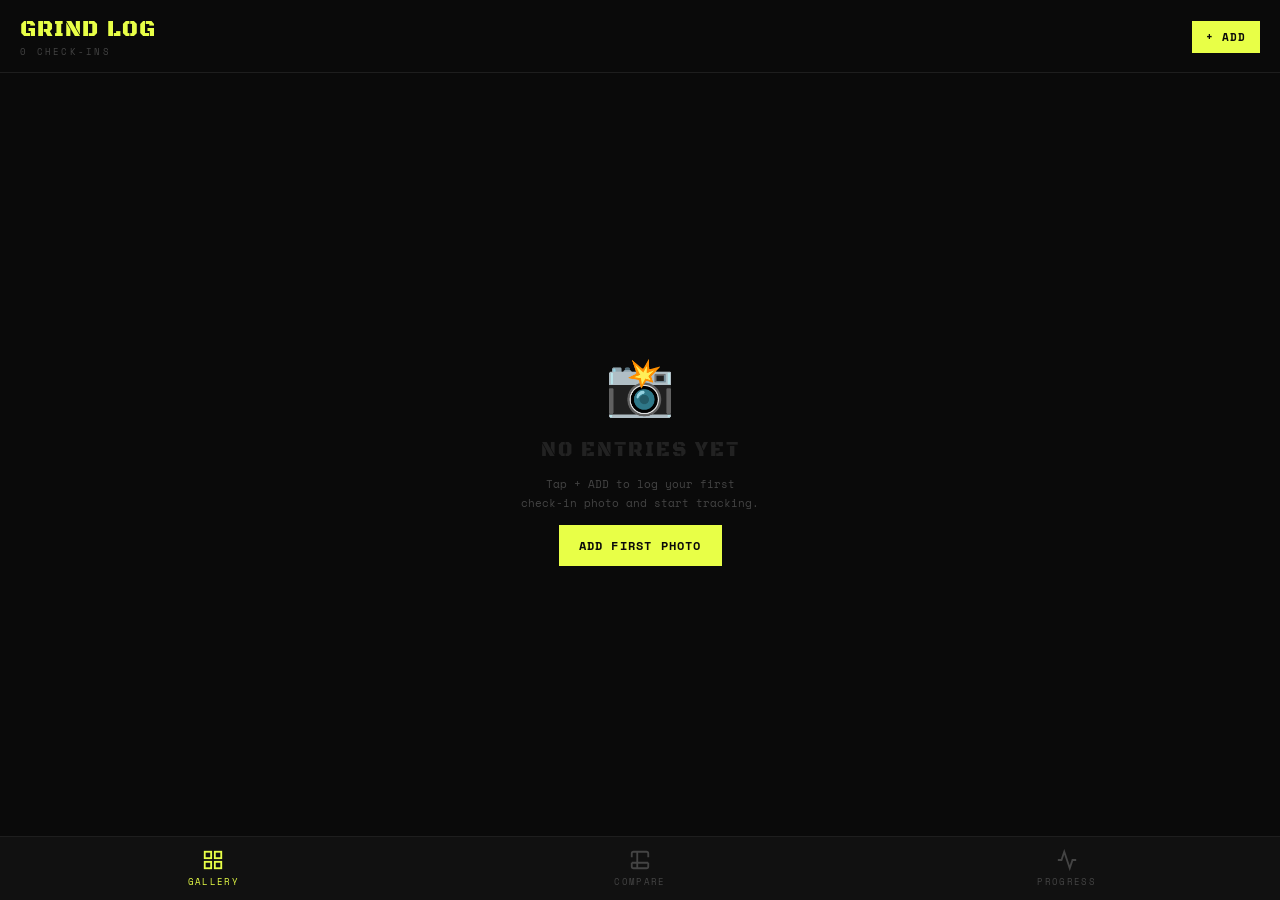
<file: grind-log.html>
<!DOCTYPE html>
<html lang="en">
<head>
  <meta charset="UTF-8" />
  <meta name="viewport" content="width=device-width, initial-scale=1.0, viewport-fit=cover" />
  <meta name="theme-color" content="#0a0a0a" />
  <meta name="mobile-web-app-capable" content="true" />
  <meta name="apple-mobile-web-app-capable" content="true" />
  <meta name="apple-mobile-web-app-status-bar-style" content="black-translucent" />
  <meta name="apple-mobile-web-app-title" content="Grind Log" />
  <title>Grind Log</title>

  <!-- Inline manifest via JS blob -->
  <script>
    const manifest = {
      name: "Grind Log",
      short_name: "GrindLog",
      description: "Track your workout journey with photos",
      start_url: "./",
      display: "standalone",
      background_color: "#0a0a0a",
      theme_color: "#0a0a0a",
      orientation: "portrait",
      icons: [
        { src: "data:image/svg+xml,%3Csvg xmlns='http://www.w3.org/2000/svg' viewBox='0 0 512 512'%3E%3Crect width='512' height='512' fill='%230a0a0a'/%3E%3Ctext x='50%25' y='55%25' dominant-baseline='middle' text-anchor='middle' font-size='300' fill='%23e8ff47'%3E💪%3C/text%3E%3C/svg%3E", sizes: "512x512", type: "image/svg+xml" }
      ]
    };
    const blob = new Blob([JSON.stringify(manifest)], { type: "application/json" });
    const manifestURL = URL.createObjectURL(blob);
    document.write(`<link rel="manifest" href="${manifestURL}">`);
  </script>

  <link rel="preconnect" href="https://fonts.googleapis.com" />
  <link href="https://fonts.googleapis.com/css2?family=Black+Ops+One&family=Space+Mono:wght@400;700&display=swap" rel="stylesheet" />

  <style>
    *, *::before, *::after { box-sizing: border-box; margin: 0; padding: 0; }
    :root {
      --yellow: #e8ff47;
      --bg: #0a0a0a;
      --surface: #111;
      --border: #1e1e1e;
      --muted: #444;
      --text: #f0f0f0;
      --red: #ff4747;
      --safe-top: env(safe-area-inset-top, 0px);
      --safe-bottom: env(safe-area-inset-bottom, 0px);
    }
    html, body { height: 100%; background: var(--bg); color: var(--text); font-family: 'Space Mono', monospace; overflow: hidden; }
    ::-webkit-scrollbar { width: 3px; } ::-webkit-scrollbar-thumb { background: var(--yellow); }

    /* LAYOUT */
    #app { display: flex; flex-direction: column; height: 100%; padding-top: var(--safe-top); }
    #header { flex-shrink: 0; padding: 16px 20px 14px; border-bottom: 1px solid var(--border); display: flex; align-items: center; justify-content: space-between; }
    #content { flex: 1; overflow-y: auto; -webkit-overflow-scrolling: touch; }
    #nav { flex-shrink: 0; display: flex; border-top: 1px solid var(--border); padding-bottom: var(--safe-bottom); background: var(--surface); }

    /* HEADER */
    .app-title { font-family: 'Black Ops One', cursive; font-size: 22px; color: var(--yellow); letter-spacing: 0.05em; }
    .app-subtitle { font-size: 9px; color: var(--muted); letter-spacing: 0.25em; margin-top: 2px; }

    /* NAV */
    .nav-btn { flex: 1; display: flex; flex-direction: column; align-items: center; justify-content: center; padding: 12px 4px; gap: 4px; font-size: 9px; letter-spacing: 0.15em; color: var(--muted); background: none; border: none; cursor: pointer; transition: color 0.15s; text-transform: uppercase; font-family: 'Space Mono', monospace; }
    .nav-btn.active { color: var(--yellow); }
    .nav-btn svg { width: 22px; height: 22px; }

    /* BUTTONS */
    .btn { font-family: 'Space Mono', monospace; font-weight: 700; letter-spacing: 0.1em; text-transform: uppercase; border: none; cursor: pointer; transition: all 0.15s; font-size: 12px; padding: 12px 20px; }
    .btn-primary { background: var(--yellow); color: var(--bg); }
    .btn-ghost { background: transparent; color: var(--yellow); border: 1px solid var(--yellow); }
    .btn-ghost:active { background: var(--yellow); color: var(--bg); }
    .btn-danger { background: transparent; color: var(--red); border: 1px solid var(--red); }
    .btn-danger:active { background: var(--red); color: #fff; }
    .btn-sm { padding: 8px 14px; font-size: 11px; }
    .btn-full { width: 100%; }

    /* GRID */
    .photo-grid { display: grid; grid-template-columns: repeat(2, 1fr); gap: 2px; padding: 2px; }
    .grid-item { position: relative; aspect-ratio: 1; overflow: hidden; background: #0d0d0d; cursor: pointer; }
    .grid-item img { width: 100%; height: 100%; object-fit: cover; display: block; transition: transform 0.2s; }
    .grid-item:active img { transform: scale(0.97); }
    .grid-badge { position: absolute; bottom: 6px; left: 6px; right: 6px; }
    .grid-date { font-size: 9px; color: rgba(255,255,255,0.6); }
    .grid-weight { font-family: 'Black Ops One', cursive; font-size: 16px; color: var(--yellow); }
    .tag { display: inline-block; padding: 2px 8px; font-size: 9px; font-weight: 700; letter-spacing: 0.15em; text-transform: uppercase; }

    /* EMPTY */
    .empty { display: flex; flex-direction: column; align-items: center; justify-content: center; height: 100%; gap: 12px; padding: 40px; text-align: center; }
    .empty-icon { font-size: 56px; }
    .empty-title { font-family: 'Black Ops One', cursive; font-size: 20px; color: #222; letter-spacing: 0.1em; }
    .empty-sub { font-size: 11px; color: var(--muted); line-height: 1.7; }

    /* FORM */
    .form-screen { padding: 20px; display: flex; flex-direction: column; gap: 14px; }
    .form-label { font-size: 9px; letter-spacing: 0.2em; color: var(--muted); margin-bottom: 6px; text-transform: uppercase; }
    .form-input { background: var(--surface); border: 1px solid var(--border); color: var(--text); font-family: 'Space Mono', monospace; font-size: 14px; padding: 12px 14px; width: 100%; outline: none; }
    .form-input:focus { border-color: var(--yellow); }
    select.form-input option { background: #111; }
    .preview-wrap { position: relative; border: 1px solid var(--border); }
    .preview-wrap img { width: 100%; max-height: 280px; object-fit: cover; display: block; }
    .preview-change { position: absolute; bottom: 10px; right: 10px; }

    /* MODAL */
    .overlay { position: fixed; inset: 0; background: rgba(0,0,0,0.9); z-index: 200; display: flex; flex-direction: column; overflow-y: auto; -webkit-overflow-scrolling: touch; }
    .modal-img { width: 100%; max-height: 60vh; object-fit: cover; display: block; }
    .modal-body { padding: 20px; flex: 1; }
    .modal-meta { display: flex; justify-content: space-between; align-items: flex-start; margin-bottom: 16px; }
    .modal-date { font-size: 11px; color: var(--muted); margin-bottom: 6px; }
    .modal-weight { font-family: 'Black Ops One', cursive; font-size: 28px; color: var(--yellow); }
    .modal-note { font-size: 13px; color: #aaa; line-height: 1.7; margin-bottom: 20px; }
    .modal-actions { display: flex; gap: 10px; }
    .modal-close { position: absolute; top: calc(var(--safe-top) + 12px); right: 16px; background: rgba(0,0,0,0.6); border: 1px solid #333; color: #fff; width: 36px; height: 36px; display: flex; align-items: center; justify-content: center; cursor: pointer; font-size: 18px; z-index: 210; }

    /* COMPARE */
    .compare-screen { padding: 16px; display: flex; flex-direction: column; gap: 14px; }
    .compare-slots { display: flex; gap: 8px; }
    .compare-slot { flex: 1; aspect-ratio: 0.75; border: 2px dashed #2a2a2a; display: flex; align-items: center; justify-content: center; cursor: pointer; overflow: hidden; position: relative; transition: border-color 0.2s; }
    .compare-slot.active-pick { border-color: var(--yellow); border-style: solid; }
    .compare-slot img { width: 100%; height: 100%; object-fit: cover; position: absolute; inset: 0; }
    .compare-slot-info { position: absolute; bottom: 0; left: 0; right: 0; background: linear-gradient(transparent, rgba(0,0,0,0.85)); padding: 20px 10px 10px; }
    .compare-slot-label { position: absolute; top: 8px; left: 8px; font-family: 'Black Ops One', cursive; font-size: 20px; color: var(--yellow); text-shadow: 0 0 10px rgba(0,0,0,0.8); z-index: 2; }
    .thumb-row { display: flex; gap: 6px; overflow-x: auto; padding-bottom: 4px; }
    .thumb { width: 70px; height: 70px; flex-shrink: 0; overflow: hidden; border: 2px solid transparent; cursor: pointer; transition: border-color 0.15s; }
    .thumb.selected { border-color: var(--yellow); }
    .thumb img { width: 100%; height: 100%; object-fit: cover; }
    .section-label { font-size: 9px; letter-spacing: 0.2em; color: var(--muted); text-transform: uppercase; }

    /* STATS */
    .stats-screen { padding: 20px; display: flex; flex-direction: column; gap: 16px; }
    .stat-card { background: var(--surface); border: 1px solid var(--border); padding: 16px; }
    .stat-val { font-family: 'Black Ops One', cursive; font-size: 32px; color: var(--yellow); }
    .stat-label { font-size: 9px; letter-spacing: 0.2em; color: var(--muted); margin-top: 4px; text-transform: uppercase; }
    .weight-chart { display: flex; align-items: flex-end; gap: 4px; height: 80px; margin-top: 12px; }
    .weight-bar { flex: 1; background: var(--yellow); opacity: 0.7; min-width: 8px; transition: opacity 0.2s; }
    .weight-bar:hover { opacity: 1; }

    /* INSTALL BANNER */
    #install-banner { display: none; background: var(--yellow); color: var(--bg); padding: 12px 20px; font-size: 12px; font-weight: 700; letter-spacing: 0.1em; text-transform: uppercase; cursor: pointer; text-align: center; flex-shrink: 0; }
    #install-banner.show { display: block; }

    /* ANIMATIONS */
    @keyframes fadeUp { from { opacity: 0; transform: translateY(12px); } to { opacity: 1; transform: translateY(0); } }
    .fade-up { animation: fadeUp 0.25s ease forwards; }

    /* TAG COLORS */
    .tag-front { background: var(--yellow); color: var(--bg); }
    .tag-back { background: #ff6b35; color: #fff; }
    .tag-side { background: #38d9f5; color: var(--bg); }
    .tag-full { background: #c47eff; color: #fff; }
  </style>
</head>
<body>

<div id="app">
  <div id="install-banner" onclick="installPWA()">📲 Add to Home Screen</div>

  <div id="header">
    <div>
      <div class="app-title">GRIND LOG</div>
      <div class="app-subtitle" id="header-sub">0 CHECK-INS</div>
    </div>
    <button class="btn btn-primary btn-sm" onclick="triggerUpload()">+ ADD</button>
  </div>

  <div id="content"></div>

  <nav id="nav">
    <button class="nav-btn active" id="nav-gallery" onclick="showScreen('gallery')">
      <svg viewBox="0 0 24 24" fill="none" stroke="currentColor" stroke-width="2"><rect x="3" y="3" width="7" height="7"/><rect x="14" y="3" width="7" height="7"/><rect x="3" y="14" width="7" height="7"/><rect x="14" y="14" width="7" height="7"/></svg>
      Gallery
    </button>
    <button class="nav-btn" id="nav-compare" onclick="showScreen('compare')">
      <svg viewBox="0 0 24 24" fill="none" stroke="currentColor" stroke-width="2"><path d="M9 3H5a2 2 0 00-2 2v4m6-6h10a2 2 0 012 2v4M9 3v18m0 0h10a2 2 0 002-2v-4M9 21H5a2 2 0 01-2-2v-4m0 0h18"/></svg>
      Compare
    </button>
    <button class="nav-btn" id="nav-stats" onclick="showScreen('stats')">
      <svg viewBox="0 0 24 24" fill="none" stroke="currentColor" stroke-width="2"><polyline points="22 12 18 12 15 21 9 3 6 12 2 12"/></svg>
      Progress
    </button>
  </nav>
</div>

<input type="file" id="file-input" accept="image/*" capture="environment" style="display:none" onchange="handleFile(event)" />

<script>
// ── DATA ──────────────────────────────────────────────────────────────────────
const DB_KEY = 'grindlog-v1';
let entries = [];
let currentScreen = 'gallery';
let pendingImg = null;
let deferredPrompt = null;
let compareA = null, compareB = null, comparePicking = 'A';

function save() { localStorage.setItem(DB_KEY, JSON.stringify(entries)); }
function load() {
  try { entries = JSON.parse(localStorage.getItem(DB_KEY) || '[]'); } catch { entries = []; }
}

const MONTHS = ['Jan','Feb','Mar','Apr','May','Jun','Jul','Aug','Sep','Oct','Nov','Dec'];
function fmtDate(ts) {
  const d = new Date(ts);
  return `${MONTHS[d.getMonth()]} ${d.getDate()}, ${d.getFullYear()}`;
}
function fmtDateShort(ts) {
  const d = new Date(ts);
  return `${MONTHS[d.getMonth()]} ${d.getDate()}`;
}

// ── PWA INSTALL ───────────────────────────────────────────────────────────────
window.addEventListener('beforeinstallprompt', e => {
  e.preventDefault();
  deferredPrompt = e;
  document.getElementById('install-banner').classList.add('show');
});
window.addEventListener('appinstalled', () => {
  document.getElementById('install-banner').classList.remove('show');
});
function installPWA() {
  if (deferredPrompt) { deferredPrompt.prompt(); deferredPrompt.userChoice.then(() => { deferredPrompt = null; document.getElementById('install-banner').classList.remove('show'); }); }
}

// ── SERVICE WORKER ─────────────────────────────────────────────────────────────
if ('serviceWorker' in navigator) {
  const swCode = `
    const CACHE = 'grindlog-sw-v1';
    self.addEventListener('install', e => { self.skipWaiting(); });
    self.addEventListener('activate', e => { e.waitUntil(self.clients.claim()); });
    self.addEventListener('fetch', e => {
      if (e.request.method !== 'GET') return;
      e.respondWith(caches.open(CACHE).then(cache => cache.match(e.request).then(r => r || fetch(e.request).then(res => { cache.put(e.request, res.clone()); return res; }))));
    });
  `;
  const swBlob = new Blob([swCode], { type: 'application/javascript' });
  const swURL = URL.createObjectURL(swBlob);
  navigator.serviceWorker.register(swURL).catch(() => {});
}

// ── FILE HANDLING ─────────────────────────────────────────────────────────────
function triggerUpload() { document.getElementById('file-input').click(); }

function handleFile(e) {
  const file = e.target.files[0];
  if (!file) return;
  const reader = new FileReader();
  reader.onload = r => { pendingImg = r.result; showScreen('add'); };
  reader.readAsDataURL(file);
  e.target.value = '';
}

// ── SCREENS ───────────────────────────────────────────────────────────────────
function showScreen(screen) {
  currentScreen = screen;
  ['gallery','compare','stats'].forEach(s => {
    const btn = document.getElementById('nav-' + s);
    if (btn) btn.classList.toggle('active', s === screen);
  });
  const content = document.getElementById('content');
  content.innerHTML = '';

  if (screen === 'gallery') renderGallery(content);
  else if (screen === 'add') renderAdd(content);
  else if (screen === 'compare') renderCompare(content);
  else if (screen === 'stats') renderStats(content);

  updateHeader();
}

function updateHeader() {
  document.getElementById('header-sub').textContent =
    `${entries.length} CHECK-IN${entries.length !== 1 ? 'S' : ''}`;
}

// ── GALLERY ───────────────────────────────────────────────────────────────────
function renderGallery(el) {
  if (entries.length === 0) {
    el.innerHTML = `
      <div class="empty fade-up">
        <div class="empty-icon">📸</div>
        <div class="empty-title">NO ENTRIES YET</div>
        <div class="empty-sub">Tap + ADD to log your first<br>check-in photo and start tracking.</div>
        <button class="btn btn-primary" onclick="triggerUpload()">Add First Photo</button>
      </div>`;
    return;
  }
  const grid = document.createElement('div');
  grid.className = 'photo-grid fade-up';
  entries.forEach(e => {
    const item = document.createElement('div');
    item.className = 'grid-item';
    item.innerHTML = `
      <img src="${e.img}" loading="lazy" />
      <div class="grid-badge">
        <div class="grid-date">${fmtDateShort(e.ts)}</div>
        ${e.weight ? `<div class="grid-weight">${e.weight}<span style="font-size:11px;font-family:'Space Mono',monospace"> lbs</span></div>` : ''}
      </div>
      <span class="tag tag-${e.tag}" style="position:absolute;top:6px;left:6px">${e.tag}</span>`;
    item.onclick = () => openDetail(e);
    grid.appendChild(item);
  });
  el.appendChild(grid);
}

// ── DETAIL MODAL ──────────────────────────────────────────────────────────────
function openDetail(entry) {
  const overlay = document.createElement('div');
  overlay.className = 'overlay fade-up';
  overlay.innerHTML = `
    <div class="modal-close" onclick="this.closest('.overlay').remove()">✕</div>
    <img class="modal-img" src="${entry.img}" />
    <div class="modal-body">
      <div class="modal-meta">
        <div>
          <div class="modal-date">${fmtDate(entry.ts)}</div>
          <span class="tag tag-${entry.tag}">${entry.tag}</span>
        </div>
        ${entry.weight ? `<div class="modal-weight">${entry.weight}<span style="font-size:14px;font-family:'Space Mono',monospace"> lbs</span></div>` : ''}
      </div>
      ${entry.note ? `<div class="modal-note">${entry.note}</div>` : ''}
      <div class="modal-actions">
        <button class="btn btn-danger btn-sm" onclick="deleteEntry(${entry.id})">Delete</button>
        <button class="btn btn-ghost btn-sm" onclick="this.closest('.overlay').remove()">Close</button>
      </div>
    </div>`;
  document.body.appendChild(overlay);
}

function deleteEntry(id) {
  if (!confirm('Delete this check-in?')) return;
  entries = entries.filter(e => e.id !== id);
  save();
  document.querySelector('.overlay')?.remove();
  showScreen('gallery');
}

// ── ADD ───────────────────────────────────────────────────────────────────────
function renderAdd(el) {
  el.innerHTML = `
    <div class="form-screen fade-up">
      <div class="preview-wrap">
        <img src="${pendingImg}" id="preview-img" />
        <button class="btn btn-ghost btn-sm preview-change" onclick="triggerUpload()">Change</button>
      </div>
      <div>
        <div class="form-label">Angle</div>
        <select class="form-input" id="f-tag">
          <option value="front">Front</option>
          <option value="back">Back</option>
          <option value="side">Side</option>
          <option value="full">Full Body</option>
        </select>
      </div>
      <div>
        <div class="form-label">Weight (lbs)</div>
        <input class="form-input" id="f-weight" type="number" placeholder="Optional" />
      </div>
      <div>
        <div class="form-label">Note</div>
        <textarea class="form-input" id="f-note" rows="3" placeholder="How you feeling? New PR? Mood?"></textarea>
      </div>
      <div style="display:flex;gap:10px">
        <button class="btn btn-primary" style="flex:1" onclick="saveEntry()">Save</button>
        <button class="btn btn-ghost" onclick="showScreen('gallery');pendingImg=null">Cancel</button>
      </div>
    </div>`;
}

function saveEntry() {
  if (!pendingImg) return;
  const entry = {
    id: Date.now(),
    ts: Date.now(),
    img: pendingImg,
    tag: document.getElementById('f-tag').value,
    weight: document.getElementById('f-weight').value,
    note: document.getElementById('f-note').value,
  };
  entries.unshift(entry);
  save();
  pendingImg = null;
  showScreen('gallery');
}

// ── COMPARE ───────────────────────────────────────────────────────────────────
function renderCompare(el) {
  if (entries.length < 2) {
    el.innerHTML = `<div class="empty fade-up"><div class="empty-icon">⚖️</div><div class="empty-title">NEED 2 PHOTOS</div><div class="empty-sub">Add at least 2 check-ins<br>to use the compare feature.</div></div>`;
    return;
  }
  if (!compareA) compareA = entries[entries.length - 1];
  if (!compareB) compareB = entries[0];

  const screen = document.createElement('div');
  screen.className = 'compare-screen fade-up';

  screen.innerHTML = `
    <div class="section-label">Tap a slot, then pick a photo below</div>
    <div class="compare-slots">
      ${['A','B'].map(k => {
        const e = k === 'A' ? compareA : compareB;
        return `<div class="compare-slot ${comparePicking === k ? 'active-pick' : ''}" id="slot-${k}" onclick="comparePicking='${k}';renderCompare(document.getElementById('content'))">
          <span class="compare-slot-label">${k}</span>
          ${e ? `<img src="${e.img}" /><div class="compare-slot-info"><div style="font-size:9px;color:#aaa">${fmtDateShort(e.ts)}</div>${e.weight?`<div style="font-family:'Black Ops One',cursive;font-size:16px;color:#e8ff47">${e.weight} lbs</div>`:''}</div>` : '<div style="color:#333;font-size:28px">+</div>'}
        </div>`;
      }).join('')}
    </div>
    ${compareA && compareB && compareA.weight && compareB.weight ? `
      <div class="stat-card">
        <div class="section-label" style="margin-bottom:8px">Weight Difference</div>
        <div style="font-family:'Black Ops One',cursive;font-size:28px;color:${parseFloat(compareB.weight) - parseFloat(compareA.weight) <= 0 ? '#e8ff47' : '#ff6b35'}">
          ${parseFloat(compareB.weight) - parseFloat(compareA.weight) > 0 ? '+' : ''}${(parseFloat(compareB.weight) - parseFloat(compareA.weight)).toFixed(1)} lbs
        </div>
        <div style="font-size:10px;color:#555;margin-top:4px">${fmtDateShort(compareA.ts)} → ${fmtDateShort(compareB.ts)}</div>
      </div>` : ''}
    <div class="section-label">Pick for Slot ${comparePicking}</div>
    <div class="thumb-row" id="thumb-row"></div>`;

  el.innerHTML = '';
  el.appendChild(screen);

  const thumbRow = screen.querySelector('#thumb-row');
  entries.forEach(e => {
    const t = document.createElement('div');
    t.className = `thumb ${(compareA?.id === e.id || compareB?.id === e.id) ? 'selected' : ''}`;
    t.innerHTML = `<img src="${e.img}" loading="lazy" />`;
    t.onclick = () => {
      if (comparePicking === 'A') { compareA = e; comparePicking = 'B'; }
      else { compareB = e; comparePicking = 'A'; }
      renderCompare(document.getElementById('content'));
    };
    thumbRow.appendChild(t);
  });
}

// ── STATS ─────────────────────────────────────────────────────────────────────
function renderStats(el) {
  if (entries.length === 0) {
    el.innerHTML = `<div class="empty fade-up"><div class="empty-icon">📈</div><div class="empty-title">NO DATA YET</div><div class="empty-sub">Add check-ins to see your progress stats.</div></div>`;
    return;
  }

  const withWeight = entries.filter(e => e.weight).sort((a,b) => a.ts - b.ts);
  const daySpan = entries.length > 1 ? Math.round((entries[0].ts - entries[entries.length-1].ts) / 86400000) + 1 : 1;
  const streak = calcStreak();

  const screen = document.createElement('div');
  screen.className = 'stats-screen fade-up';
  screen.innerHTML = `
    <div style="display:grid;grid-template-columns:1fr 1fr;gap:10px">
      <div class="stat-card"><div class="stat-val">${entries.length}</div><div class="stat-label">Check-ins</div></div>
      <div class="stat-card"><div class="stat-val">${daySpan}</div><div class="stat-label">Days Tracked</div></div>
      <div class="stat-card"><div class="stat-val">${streak}</div><div class="stat-label">Day Streak</div></div>
      <div class="stat-card"><div class="stat-val">${withWeight.length}</div><div class="stat-label">Weigh-ins</div></div>
    </div>
    ${withWeight.length >= 2 ? `
    <div class="stat-card">
      <div class="section-label" style="margin-bottom:4px">Weight Journey</div>
      <div style="font-size:11px;color:#555;margin-bottom:10px">${fmtDateShort(withWeight[0].ts)} → ${fmtDateShort(withWeight[withWeight.length-1].ts)}</div>
      <div class="weight-chart" id="wchart"></div>
      <div style="display:flex;justify-content:space-between;margin-top:6px;font-size:10px;color:#555">
        <span>${withWeight[0].weight} lbs</span>
        <span>${withWeight[withWeight.length-1].weight} lbs</span>
      </div>
      <div style="margin-top:12px;font-family:'Black Ops One',cursive;font-size:22px;color:${parseFloat(withWeight[withWeight.length-1].weight) - parseFloat(withWeight[0].weight) <= 0 ? '#e8ff47':'#ff6b35'}">
        ${parseFloat(withWeight[withWeight.length-1].weight) - parseFloat(withWeight[0].weight) > 0 ? '+' : ''}${(parseFloat(withWeight[withWeight.length-1].weight) - parseFloat(withWeight[0].weight)).toFixed(1)} lbs total
      </div>
    </div>` : ''}
    <div class="stat-card">
      <div class="section-label" style="margin-bottom:10px">Timeline</div>
      ${[...entries].reverse().map(e => `
        <div style="display:flex;gap:12px;align-items:center;padding:8px 0;border-bottom:1px solid #1a1a1a">
          <img src="${e.img}" style="width:44px;height:44px;object-fit:cover;flex-shrink:0" />
          <div style="flex:1;min-width:0">
            <div style="font-size:10px;color:#555">${fmtDate(e.ts)}</div>
            <div style="display:flex;align-items:center;gap:8px;margin-top:2px">
              <span class="tag tag-${e.tag}">${e.tag}</span>
              ${e.weight ? `<span style="font-size:12px;color:#e8ff47;font-weight:700">${e.weight} lbs</span>` : ''}
            </div>
            ${e.note ? `<div style="font-size:11px;color:#666;white-space:nowrap;overflow:hidden;text-overflow:ellipsis;margin-top:2px">${e.note}</div>` : ''}
          </div>
        </div>`).join('')}
    </div>`;

  el.innerHTML = '';
  el.appendChild(screen);

  // Draw weight chart bars
  if (withWeight.length >= 2) {
    const chart = screen.querySelector('#wchart');
    const weights = withWeight.map(e => parseFloat(e.weight));
    const min = Math.min(...weights);
    const max = Math.max(...weights);
    const range = max - min || 1;
    weights.forEach(w => {
      const bar = document.createElement('div');
      bar.className = 'weight-bar';
      bar.style.height = `${20 + ((w - min) / range) * 60}px`;
      bar.title = w + ' lbs';
      chart.appendChild(bar);
    });
  }
}

function calcStreak() {
  if (!entries.length) return 0;
  const days = new Set(entries.map(e => {
    const d = new Date(e.ts);
    return `${d.getFullYear()}-${d.getMonth()}-${d.getDate()}`;
  }));
  let streak = 0, d = new Date();
  while (true) {
    const key = `${d.getFullYear()}-${d.getMonth()}-${d.getDate()}`;
    if (!days.has(key)) break;
    streak++;
    d.setDate(d.getDate() - 1);
  }
  return streak;
}

// ── INIT ──────────────────────────────────────────────────────────────────────
load();
showScreen('gallery');
</script>
</body>
</html>
</file>
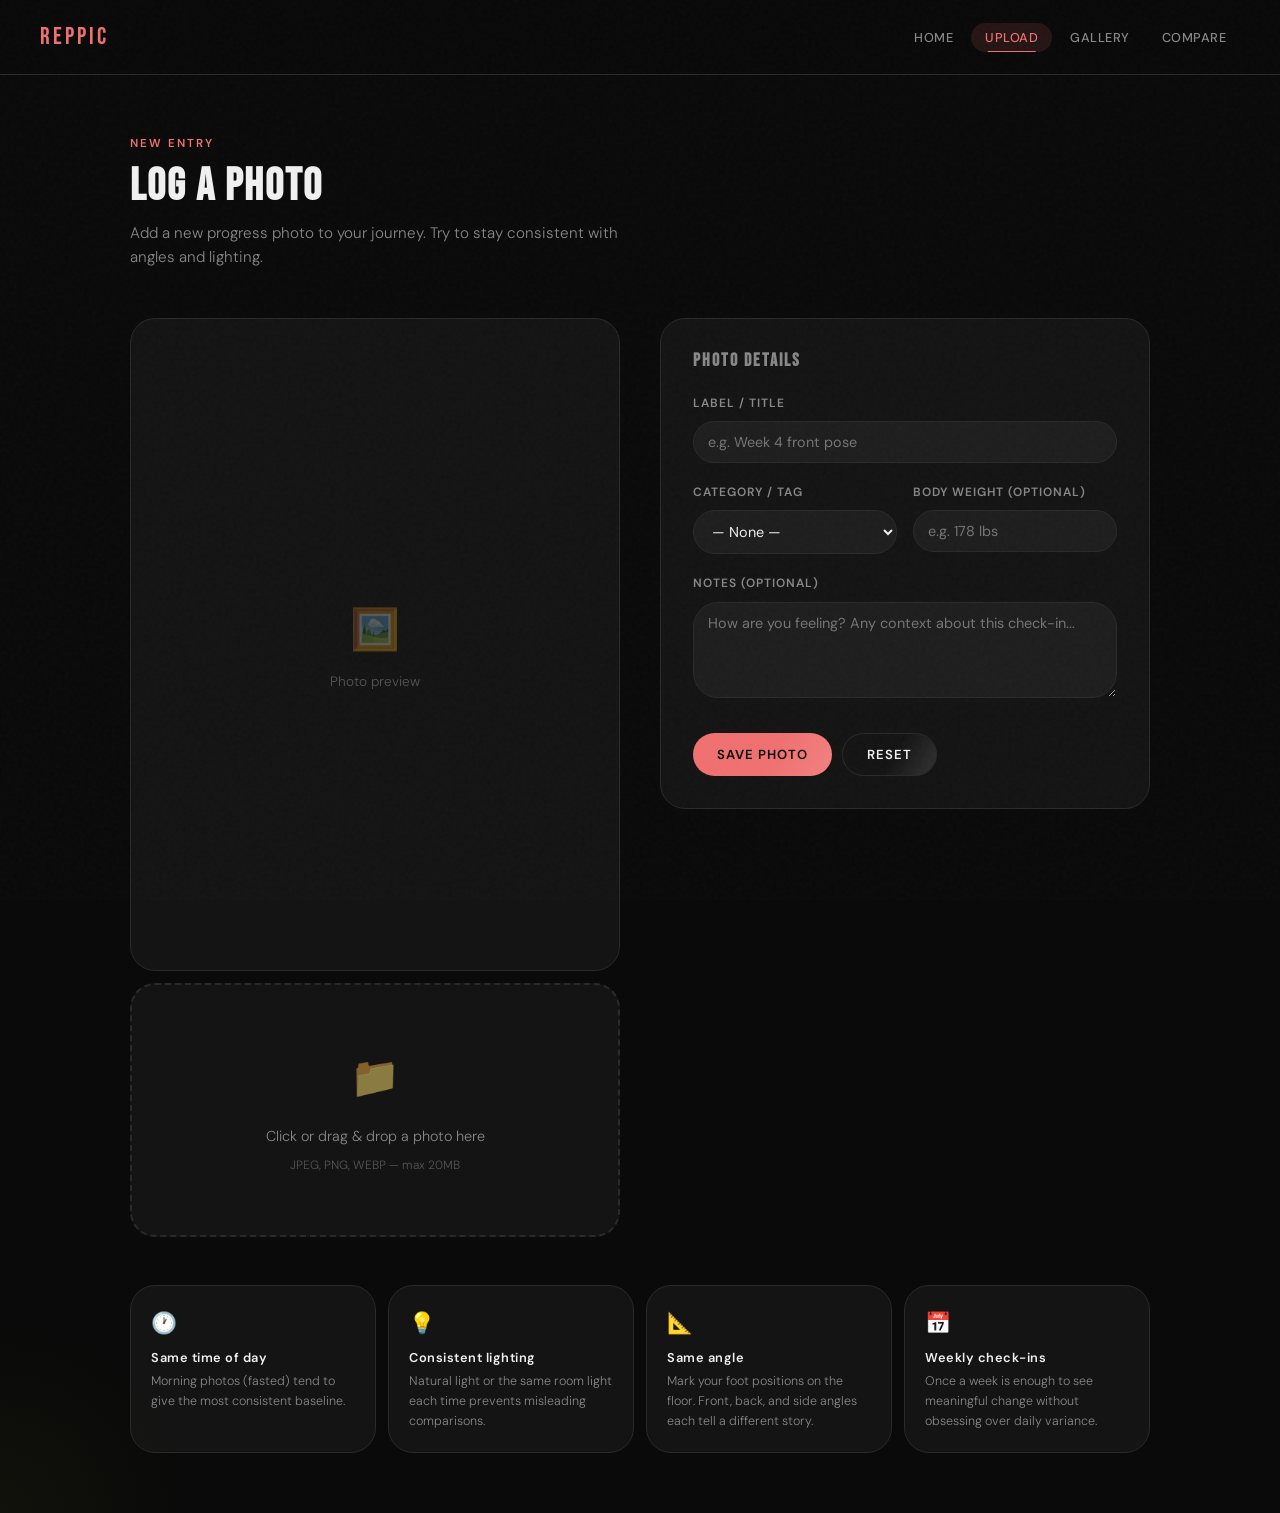
<file: upload.html>
<!DOCTYPE html>
<html lang="en">
<head>
  <meta charset="UTF-8" />
  <meta name="viewport" content="width=device-width, initial-scale=1.0" />
  <title>Upload — RepPic</title>
  <link rel="stylesheet" href="style.css" />
  <style>
    .upload-layout {
      display: grid;
      grid-template-columns: 1fr 1fr;
      gap: 40px;
      align-items: start;
    }
    @media (max-width: 700px) { .upload-layout { grid-template-columns: 1fr; } }

    .preview-box {
      background: var(--surface);
      border: 1px solid var(--border);
      border-radius: var(--radius);
      aspect-ratio: 3/4;
      display: flex;
      align-items: center;
      justify-content: center;
      overflow: hidden;
      position: relative;
      transition: border-color 0.3s, box-shadow 0.3s;
      animation: scaleIn 0.6s cubic-bezier(0.16,1,0.3,1) 0.1s both;
    }
    .preview-box.has-image {
      border-color: rgba(232,255,71,0.3);
      box-shadow: 0 0 30px rgba(232,255,71,0.08);
    }
    .preview-box img {
      width: 100%; height: 100%;
      object-fit: cover;
      transition: transform 0.4s cubic-bezier(0.16,1,0.3,1);
    }
    .preview-box:hover img { transform: scale(1.02); }

    .preview-placeholder {
      text-align: center;
      color: var(--muted);
      font-size: 0.85rem;
      animation: fadeIn 0.4s ease;
    }
    .preview-placeholder .ph-icon {
      font-size: 2.5rem;
      margin-bottom: 10px;
      opacity: 0.3;
    }

    .preview-change {
      position: absolute;
      bottom: 12px; right: 12px;
    }

    /* ── FORM BOX ── */
    .form-box {
      background: var(--surface);
      border: 1px solid var(--border);
      border-radius: var(--radius);
      padding: 32px;
      animation: fadeUp 0.6s cubic-bezier(0.16,1,0.3,1) 0.15s both;
      transition: border-color 0.3s;
    }
    .form-box:hover { border-color: #333; }

    .form-box h3 {
      font-family: 'Bebas Neue', sans-serif;
      font-size: 1.1rem;
      letter-spacing: 2px;
      color: var(--muted2);
      margin-bottom: 24px;
    }

    .submit-row {
      display: flex;
      gap: 10px;
      margin-top: 28px;
    }

    /* ── DROP ZONE ── */
    .drop-wrap {
      animation: fadeUp 0.6s ease 0.2s both;
    }

    /* ── GUIDELINES ── */
    .guidelines {
      margin-top: 48px;
      display: grid;
      grid-template-columns: repeat(auto-fit, minmax(200px, 1fr));
      gap: 12px;
    }

    .guideline-card {
      background: var(--surface);
      border: 1px solid var(--border);
      border-radius: var(--radius);
      padding: 20px;
      transition: all 0.3s cubic-bezier(0.16,1,0.3,1);
      animation: fadeUp 0.6s ease both;
    }
    .guideline-card:nth-child(1) { animation-delay: 0.1s; }
    .guideline-card:nth-child(2) { animation-delay: 0.16s; }
    .guideline-card:nth-child(3) { animation-delay: 0.22s; }
    .guideline-card:nth-child(4) { animation-delay: 0.28s; }

    .guideline-card:hover {
      border-color: rgba(232,255,71,0.2);
      transform: translateY(-3px);
      box-shadow: 0 8px 24px rgba(0,0,0,0.3);
    }
    .guideline-card .g-icon {
      font-size: 1.3rem;
      margin-bottom: 8px;
      display: block;
      transition: transform 0.3s;
    }
    .guideline-card:hover .g-icon { transform: scale(1.2) rotate(-5deg); }
    .guideline-card h4 {
      font-size: 0.8rem;
      font-weight: 600;
      letter-spacing: 0.5px;
      margin-bottom: 4px;
    }
    .guideline-card p { font-size: 0.78rem; color: var(--muted2); line-height: 1.6; }

    /* ── PROGRESS INDICATOR ── */
    .upload-progress {
      display: none;
      align-items: center;
      gap: 10px;
      margin-top: 12px;
      font-size: 0.8rem;
      color: var(--accent);
      animation: fadeIn 0.3s ease;
    }
    .upload-progress.show { display: flex; }
    .progress-bar-wrap {
      flex: 1;
      height: 2px;
      background: var(--border);
      border-radius: 2px;
      overflow: hidden;
    }
    .progress-bar {
      height: 100%;
      background: var(--accent);
      border-radius: 2px;
      width: 0%;
      transition: width 0.4s ease;
    }

    /* ── SAVE SUCCESS FLASH ── */
    @keyframes flashGreen {
      0%   { box-shadow: 0 0 0 rgba(232,255,71,0); }
      40%  { box-shadow: 0 0 40px rgba(232,255,71,0.3); }
      100% { box-shadow: 0 0 0 rgba(232,255,71,0); }
    }
    .flash { animation: flashGreen 0.8s ease forwards; }
  </style>
</head>
<body>
  <nav>
    <a href="index.html" class="nav-logo">RepPic</a>
    <ul class="nav-links">
      <li><a href="index.html">Home</a></li>
      <li><a href="upload.html">Upload</a></li>
      <li><a href="gallery.html">Gallery</a></li>
      <li><a href="compare.html">Compare</a></li>
    </ul>
  </nav>

  <div class="page">
    <div class="page-header">
      <div class="eyebrow">New entry</div>
      <h2>LOG A PHOTO</h2>
      <p>Add a new progress photo to your journey. Try to stay consistent with angles and lighting.</p>
    </div>

    <div class="upload-layout">
      <!-- Left: preview -->
      <div>
        <div class="preview-box" id="preview-box">
          <div class="preview-placeholder" id="preview-placeholder">
            <div class="ph-icon">🖼️</div>
            <p>Photo preview</p>
          </div>
          <img id="preview-img" style="display:none;" alt="Preview" />
          <label class="btn btn-ghost preview-change" id="change-btn" style="display:none;">
            Change
            <input type="file" accept="image/*" id="file-input-change" style="display:none;" />
          </label>
        </div>

        <div class="drop-wrap">
          <label class="upload-zone" id="drop-zone" style="margin-top:12px; display:flex; flex-direction:column; align-items:center;">
            <input type="file" accept="image/*" id="file-input-main" />
            <div class="upload-icon">📁</div>
            <p>Click or drag & drop a photo here</p>
            <div class="upload-hint">JPEG, PNG, WEBP — max 20MB</div>
          </label>
          <div class="upload-progress" id="upload-progress">
            <span>Processing...</span>
            <div class="progress-bar-wrap"><div class="progress-bar" id="progress-bar"></div></div>
          </div>
        </div>
      </div>

      <!-- Right: form -->
      <div class="form-box" id="form-box">
        <h3>Photo details</h3>

        <div class="form-group">
          <label>Label / Title</label>
          <input type="text" id="input-label" placeholder="e.g. Week 4 front pose" maxlength="60" />
        </div>

        <div class="form-row">
          <div class="form-group">
            <label>Category / Tag</label>
            <select id="input-tag">
              <option value="">— None —</option>
              <option value="Front">Front</option>
              <option value="Back">Back</option>
              <option value="Side">Side</option>
              <option value="Flexing">Flexing</option>
              <option value="Casual">Casual</option>
              <option value="Other">Other</option>
            </select>
          </div>
          <div class="form-group">
            <label>Body Weight (optional)</label>
            <input type="text" id="input-weight" placeholder="e.g. 178 lbs" maxlength="20" />
          </div>
        </div>

        <div class="form-group">
          <label>Notes (optional)</label>
          <textarea id="input-notes" rows="4" placeholder="How are you feeling? Any context about this check-in..." style="resize:vertical;"></textarea>
        </div>

        <div class="submit-row">
          <button class="btn btn-primary" id="save-btn" disabled>Save Photo</button>
          <button class="btn btn-ghost" id="reset-btn">Reset</button>
        </div>
      </div>
    </div>

    <!-- Guidelines -->
    <div class="guidelines">
      <div class="guideline-card">
        <span class="g-icon">🕐</span>
        <h4>Same time of day</h4>
        <p>Morning photos (fasted) tend to give the most consistent baseline.</p>
      </div>
      <div class="guideline-card">
        <span class="g-icon">💡</span>
        <h4>Consistent lighting</h4>
        <p>Natural light or the same room light each time prevents misleading comparisons.</p>
      </div>
      <div class="guideline-card">
        <span class="g-icon">📐</span>
        <h4>Same angle</h4>
        <p>Mark your foot positions on the floor. Front, back, and side angles each tell a different story.</p>
      </div>
      <div class="guideline-card">
        <span class="g-icon">📅</span>
        <h4>Weekly check-ins</h4>
        <p>Once a week is enough to see meaningful change without obsessing over daily variance.</p>
      </div>
    </div>
  </div>

  <script src="app.js"></script>
  <script>
    let selectedBase64 = null;

    const dropZone        = document.getElementById('drop-zone');
    const fileInputMain   = document.getElementById('file-input-main');
    const fileInputChange = document.getElementById('file-input-change');
    const previewImg      = document.getElementById('preview-img');
    const previewBox      = document.getElementById('preview-box');
    const previewPlaceholder = document.getElementById('preview-placeholder');
    const changeBtn       = document.getElementById('change-btn');
    const saveBtn         = document.getElementById('save-btn');
    const resetBtn        = document.getElementById('reset-btn');
    const progress        = document.getElementById('upload-progress');
    const progressBar     = document.getElementById('progress-bar');

    async function handleFile(file) {
      if (!file || !file.type.startsWith('image/')) { showToast('Please select an image file.'); return; }
      if (file.size > 20 * 1024 * 1024) { showToast('File too large. Max 20MB.'); return; }

      // Show progress
      progress.classList.add('show');
      progressBar.style.width = '0%';
      setTimeout(() => progressBar.style.width = '60%', 50);

      selectedBase64 = await fileToBase64(file);

      progressBar.style.width = '100%';
      setTimeout(() => {
        progress.classList.remove('show');
        progressBar.style.width = '0%';
      }, 400);

      previewImg.src = selectedBase64;
      previewImg.style.display = 'block';
      previewImg.style.animation = 'scaleIn 0.4s cubic-bezier(0.16,1,0.3,1)';
      previewPlaceholder.style.display = 'none';
      changeBtn.style.display = 'flex';
      dropZone.style.display = 'none';
      previewBox.classList.add('has-image');
      saveBtn.disabled = false;
    }

    fileInputMain.addEventListener('change',   e => handleFile(e.target.files[0]));
    fileInputChange.addEventListener('change', e => handleFile(e.target.files[0]));

    dropZone.addEventListener('dragover',  e => { e.preventDefault(); dropZone.classList.add('drag-over'); });
    dropZone.addEventListener('dragleave', ()  => dropZone.classList.remove('drag-over'));
    dropZone.addEventListener('drop', e => {
      e.preventDefault();
      dropZone.classList.remove('drag-over');
      handleFile(e.dataTransfer.files[0]);
    });

    saveBtn.addEventListener('click', () => {
      if (!selectedBase64) return;
      const photo = {
        src:    selectedBase64,
        label:  document.getElementById('input-label').value.trim() || 'Untitled',
        tag:    document.getElementById('input-tag').value,
        weight: document.getElementById('input-weight').value.trim(),
        notes:  document.getElementById('input-notes').value.trim(),
      };
      addPhoto(photo);
      document.getElementById('form-box').classList.add('flash');
      showToast('✓ Photo saved!');
      setTimeout(() => navigateTo('gallery.html'), 900);
    });

    resetBtn.addEventListener('click', () => {
      selectedBase64 = null;
      previewImg.src = '';
      previewImg.style.display = 'none';
      previewPlaceholder.style.display = 'block';
      changeBtn.style.display = 'none';
      dropZone.style.display = 'flex';
      previewBox.classList.remove('has-image');
      saveBtn.disabled = true;
      document.getElementById('input-label').value  = '';
      document.getElementById('input-tag').value    = '';
      document.getElementById('input-weight').value = '';
      document.getElementById('input-notes').value  = '';
    });
  </script>
</body>
</html>
</file>
<file: style.css>
@import url('https://fonts.googleapis.com/css2?family=Bebas+Neue&family=DM+Sans:ital,wght@0,300;0,400;0,500;0,600;1,300&display=swap');

:root {
  --bg: #0a0a0a;
  --surface: #141414;
  --surface2: #1e1e1e;
  --border: #2a2a2a;
  --accent: #f07070;
  --accent-dim: rgba(240,112,112,0.12);
  --accent-glow: rgba(240,112,112,0.18);
  --accent2: #ff4d4d;
  --text: #f0f0f0;
  --muted: #555;
  --muted2: #888;
  --radius: 25px;
}

*, *::before, *::after { box-sizing: border-box; margin: 0; padding: 0; }
html { scroll-behavior: smooth; }

body {
  background: var(--bg);
  color: var(--text);
  font-family: 'DM Sans', sans-serif;
  font-weight: 300;
  min-height: 100vh;
  line-height: 1.6;
  overflow-x: hidden;
}

/* ── NOISE OVERLAY ── */
body::before {
  content: '';
  position: fixed;
  inset: 0;
  background-image: url("data:image/svg+xml,%3Csvg viewBox='0 0 256 256' xmlns='http://www.w3.org/2000/svg'%3E%3Cfilter id='noise'%3E%3CfeTurbulence type='fractalNoise' baseFrequency='0.9' numOctaves='4' stitchTiles='stitch'/%3E%3C/filter%3E%3Crect width='100%25' height='100%25' filter='url(%23noise)' opacity='1'/%3E%3C/svg%3E");
  opacity: 0.025;
  pointer-events: none;
  z-index: 9998;
}

/* ── KEYFRAMES ── */
@keyframes fadeUp {
  from { opacity: 0; transform: translateY(22px); }
  to   { opacity: 1; transform: translateY(0); }
}
@keyframes fadeIn {
  from { opacity: 0; }
  to   { opacity: 1; }
}
@keyframes slideInLeft {
  from { opacity: 0; transform: translateX(-30px); }
  to   { opacity: 1; transform: translateX(0); }
}
@keyframes scaleIn {
  from { opacity: 0; transform: scale(0.93); }
  to   { opacity: 1; transform: scale(1); }
}
@keyframes glowPulse {
  0%, 100% { text-shadow: 0 0 20px rgba(232,255,71,0.25); }
  50%       { text-shadow: 0 0 40px rgba(232,255,71,0.55), 0 0 80px rgba(232,255,71,0.15); }
}
@keyframes borderGlow {
  0%, 100% { box-shadow: 0 0 0 rgba(232,255,71,0); }
  50%       { box-shadow: 0 0 20px rgba(232,255,71,0.1); }
}
@keyframes shimmer {
  0%   { background-position: -200% center; }
  100% { background-position: 200% center; }
}
@keyframes scanMove {
  0%   { left: -60%; }
  100% { left: 120%; }
}

/* ── NAV ── */
nav {
  display: flex;
  align-items: center;
  justify-content: space-between;
  padding: 18px 40px;
  border-bottom: 1px solid var(--border);
  position: sticky;
  top: 0;
  background: rgba(10,10,10,0.92);
  backdrop-filter: blur(20px);
  z-index: 100;
  animation: fadeIn 0.5s ease both;
}

.nav-logo {
  font-family: 'Bebas Neue', sans-serif;
  font-size: 1.5rem;
  letter-spacing: 3px;
  color: var(--accent);
  text-decoration: none;
  transition: letter-spacing 0.3s;
  animation: glowPulse 4s ease-in-out infinite;
}
.nav-logo:hover { letter-spacing: 5px; }

.nav-links { display: flex; gap: 4px; list-style: none; }

.nav-links li { animation: fadeIn 0.5s ease both; }
.nav-links li:nth-child(1) { animation-delay: 0.05s; }
.nav-links li:nth-child(2) { animation-delay: 0.10s; }
.nav-links li:nth-child(3) { animation-delay: 0.15s; }
.nav-links li:nth-child(4) { animation-delay: 0.20s; }

.nav-links a {
  color: var(--muted2);
  text-decoration: none;
  font-size: 0.8rem;
  font-weight: 500;
  letter-spacing: 0.5px;
  padding: 6px 14px;
  border-radius: var(--radius);
  transition: all 0.25s;
  text-transform: uppercase;
  position: relative;
  overflow: hidden;
}
.nav-links a::after {
  content: '';
  position: absolute;
  bottom: 0; left: 50%;
  width: 0; height: 1px;
  background: var(--accent);
  transition: all 0.3s;
  transform: translateX(-50%);
}
.nav-links a:hover::after,
.nav-links a.active::after { width: 60%; }
.nav-links a:hover,
.nav-links a.active {
  color: var(--accent);
  background: var(--accent-dim);
}

/* ── PAGE WRAPPER ── */
.page {
  max-width: 1100px;
  margin: 0 auto;
  padding: 60px 40px;
}

/* ── ANIMATION UTILS ── */
.anim-fade-up { animation: fadeUp 0.6s cubic-bezier(0.16,1,0.3,1) both; }
.anim-delay-1 { animation-delay: 0.05s; }
.anim-delay-2 { animation-delay: 0.12s; }
.anim-delay-3 { animation-delay: 0.19s; }
.anim-delay-4 { animation-delay: 0.26s; }
.anim-delay-5 { animation-delay: 0.33s; }

/* ── HEADINGS ── */
h1, h2, h3 {
  font-family: 'Bebas Neue', sans-serif;
  letter-spacing: 2px;
  line-height: 1.1;
}
h1 { font-size: clamp(3rem, 8vw, 6rem); }
h2 { font-size: clamp(1.8rem, 4vw, 2.8rem); }
h3 { font-size: 1.2rem; }
.accent { color: var(--accent); }
.muted  { color: var(--muted2); }

/* ── BUTTONS ── */
.btn {
  display: inline-flex;
  align-items: center;
  gap: 8px;
  padding: 12px 24px;
  border-radius: var(--radius);
  font-family: 'DM Sans', sans-serif;
  font-size: 0.82rem;
  font-weight: 600;
  letter-spacing: 1px;
  text-transform: uppercase;
  cursor: pointer;
  border: none;
  text-decoration: none;
  transition: all 0.25s cubic-bezier(0.16,1,0.3,1);
  position: relative;
  overflow: hidden;
}
.btn::after {
  content: '';
  position: absolute;
  inset: 0;
  background: linear-gradient(120deg, transparent 30%, rgba(255,255,255,0.1) 50%, transparent 70%);
  background-size: 200% 100%;
  background-position: -200% center;
  transition: background-position 0.4s;
}
.btn:hover::after { background-position: 200% center; }

.btn-primary { background: var(--accent); color: #000; }
.btn-primary:hover {
  background: #f5ff70;
  transform: translateY(-2px);
  box-shadow: 0 8px 28px rgba(232,255,71,0.35), 0 0 0 1px rgba(232,255,71,0.2);
}
.btn-primary:active { transform: translateY(0); }

.btn-ghost {
  background: transparent;
  color: var(--text);
  border: 1px solid var(--border);
}
.btn-ghost:hover {
  border-color: var(--accent);
  color: var(--accent);
  background: var(--accent-dim);
  transform: translateY(-1px);
}

.btn-danger {
  background: transparent;
  color: var(--accent2);
  border: 1px solid rgba(255,77,77,0.3);
  padding: 7px 14px;
  font-size: 0.75rem;
}
.btn-danger:hover {
  background: rgba(255,77,77,0.1);
  box-shadow: 0 0 12px rgba(255,77,77,0.15);
}

/* ── STAT BOXES ── */
.stats-row {
  display: grid;
  grid-template-columns: repeat(auto-fit, minmax(160px, 1fr));
  gap: 16px;
  margin: 40px 0;
}

.stat-box {
  background: var(--surface);
  border: 1px solid var(--border);
  border-radius: var(--radius);
  padding: 24px;
  transition: all 0.3s;
  animation: fadeUp 0.6s cubic-bezier(0.16,1,0.3,1) both;
  position: relative;
  overflow: hidden;
}
.stat-box::after {
  content: '';
  position: absolute;
  bottom: 0; left: 0; right: 0; height: 1px;
  background: linear-gradient(90deg, transparent, var(--accent), transparent);
  opacity: 0;
  transition: opacity 0.3s;
}
.stat-box:hover {
  border-color: rgba(232,255,71,0.25);
  transform: translateY(-2px);
  animation: borderGlow 2s ease-in-out infinite;
}
.stat-box:hover::after { opacity: 1; }
.stat-box:nth-child(1) { animation-delay: 0.10s; }
.stat-box:nth-child(2) { animation-delay: 0.18s; }
.stat-box:nth-child(3) { animation-delay: 0.26s; }
.stat-box:nth-child(4) { animation-delay: 0.34s; }

.stat-box .stat-num {
  font-family: 'Bebas Neue', sans-serif;
  font-size: 2.8rem;
  color: var(--accent);
  letter-spacing: 2px;
  line-height: 1;
}
.stat-box .stat-label {
  font-size: 0.75rem;
  color: var(--muted2);
  text-transform: uppercase;
  letter-spacing: 1px;
  margin-top: 4px;
}

/* ── PHOTO GRID ── */
.photo-grid {
  display: grid;
  grid-template-columns: repeat(auto-fill, minmax(220px, 1fr));
  gap: 16px;
}

.photo-card {
  background: var(--surface);
  border: 1px solid var(--border);
  border-radius: var(--radius);
  overflow: hidden;
  cursor: pointer;
  transition: all 0.35s cubic-bezier(0.16,1,0.3,1);
  position: relative;
  animation: scaleIn 0.5s cubic-bezier(0.16,1,0.3,1) both;
}
.photo-card:nth-child(1) { animation-delay: 0.04s; }
.photo-card:nth-child(2) { animation-delay: 0.08s; }
.photo-card:nth-child(3) { animation-delay: 0.12s; }
.photo-card:nth-child(4) { animation-delay: 0.16s; }
.photo-card:nth-child(5) { animation-delay: 0.20s; }
.photo-card:nth-child(6) { animation-delay: 0.24s; }
.photo-card:nth-child(7) { animation-delay: 0.28s; }
.photo-card:nth-child(8) { animation-delay: 0.32s; }

.photo-card:hover {
  border-color: var(--accent);
  transform: translateY(-5px) scale(1.01);
  box-shadow: 0 20px 50px rgba(0,0,0,0.6), 0 0 0 1px rgba(232,255,71,0.12);
}

.photo-card img {
  width: 100%;
  aspect-ratio: 3/4;
  object-fit: cover;
  display: block;
  transition: transform 0.5s cubic-bezier(0.16,1,0.3,1);
}
.photo-card:hover img { transform: scale(1.05); }

.photo-card .photo-overlay {
  position: absolute;
  inset: 0;
  background: linear-gradient(to top, rgba(0,0,0,0.5) 0%, transparent 50%);
  opacity: 0;
  transition: opacity 0.3s;
}
.photo-card:hover .photo-overlay { opacity: 1; }

.photo-card .photo-info {
  padding: 12px 14px;
  position: relative;
}
.photo-card .photo-info::before {
  content: '';
  position: absolute;
  top: 0; left: 14px; right: 14px; height: 1px;
  background: linear-gradient(90deg, transparent, var(--border), transparent);
}
.photo-card .photo-date {
  font-size: 0.72rem;
  color: var(--muted2);
  text-transform: uppercase;
  letter-spacing: 0.5px;
}
.photo-card .photo-label {
  font-size: 0.9rem;
  font-weight: 500;
  margin-top: 2px;
  white-space: nowrap;
  overflow: hidden;
  text-overflow: ellipsis;
}
.photo-card .photo-tag {
  display: inline-block;
  margin-top: 6px;
  font-size: 0.68rem;
  font-weight: 600;
  letter-spacing: 1px;
  text-transform: uppercase;
  padding: 2px 8px;
  border-radius: 2px;
  background: var(--accent-dim);
  color: var(--accent);
  transition: background 0.2s;
}
.photo-card:hover .photo-tag { background: rgba(232,255,71,0.2); }

.photo-card .delete-btn {
  position: absolute;
  top: 8px; right: 8px;
  background: rgba(0,0,0,0.75);
  border: none;
  color: var(--accent2);
  width: 28px; height: 28px;
  border-radius: 2px;
  cursor: pointer;
  font-size: 0.85rem;
  display: flex;
  align-items: center;
  justify-content: center;
  opacity: 0;
  transition: all 0.2s;
  backdrop-filter: blur(6px);
  transform: scale(0.7);
}
.photo-card:hover .delete-btn { opacity: 1; transform: scale(1); }
.photo-card .delete-btn:hover {
  background: rgba(255,77,77,0.35);
  box-shadow: 0 0 10px rgba(255,77,77,0.3);
}

/* ── EMPTY STATE ── */
.empty-state {
  text-align: center;
  padding: 80px 20px;
  border: 1px dashed var(--border);
  border-radius: var(--radius);
  animation: fadeIn 0.5s ease;
}
.empty-state .empty-icon {
  font-size: 3rem;
  margin-bottom: 16px;
  opacity: 0.3;
}
.empty-state p {
  color: var(--muted2);
  font-size: 0.9rem;
  margin-bottom: 24px;
}

/* ── UPLOAD ZONE ── */
.upload-zone {
  border: 2px dashed var(--border);
  border-radius: var(--radius);
  padding: 60px 40px;
  text-align: center;
  cursor: pointer;
  transition: all 0.3s cubic-bezier(0.16,1,0.3,1);
  background: var(--surface);
  position: relative;
}
.upload-zone:hover,
.upload-zone.drag-over {
  border-color: var(--accent);
  background: var(--accent-dim);
  box-shadow: 0 0 40px rgba(232,255,71,0.06), inset 0 0 30px rgba(232,255,71,0.03);
  transform: scale(1.006);
}
.upload-zone input[type="file"] {
  position: absolute;
  inset: 0;
  opacity: 0;
  cursor: pointer;
  width: 100%; height: 100%;
}
.upload-zone .upload-icon {
  font-size: 2.5rem;
  margin-bottom: 16px;
  opacity: 0.5;
  transition: all 0.3s;
}
.upload-zone:hover .upload-icon {
  opacity: 1;
  transform: translateY(-5px) scale(1.1);
}
.upload-zone p { color: var(--muted2); font-size: 0.9rem; transition: color 0.2s; }
.upload-zone:hover p { color: var(--text); }
.upload-zone .upload-hint { font-size: 0.75rem; color: var(--muted); margin-top: 8px; }

/* ── FORM ── */
.form-group { margin-bottom: 20px; }
.form-group label {
  display: block;
  font-size: 0.75rem;
  font-weight: 600;
  text-transform: uppercase;
  letter-spacing: 1px;
  color: var(--muted2);
  margin-bottom: 8px;
  transition: color 0.2s;
}
.form-group:focus-within label { color: var(--accent); }

.form-group input,
.form-group select,
.form-group textarea {
  width: 100%;
  background: var(--surface2);
  border: 1px solid var(--border);
  border-radius: var(--radius);
  color: var(--text);
  padding: 11px 14px;
  font-family: 'DM Sans', sans-serif;
  font-size: 0.9rem;
  transition: all 0.25s;
  outline: none;
}
.form-group input:focus,
.form-group select:focus,
.form-group textarea:focus {
  border-color: var(--accent);
  background: #181818;
  box-shadow: 0 0 0 3px rgba(232,255,71,0.07);
}
.form-group select option { background: var(--surface2); }
.form-row { display: grid; grid-template-columns: 1fr 1fr; gap: 16px; }

/* ── MODAL ── */
.modal-overlay {
  position: fixed;
  inset: 0;
  background: rgba(0,0,0,0.93);
  z-index: 1000;
  display: flex;
  align-items: center;
  justify-content: center;
  padding: 20px;
  opacity: 0;
  pointer-events: none;
  transition: opacity 0.25s ease;
  backdrop-filter: blur(10px);
}
.modal-overlay.open { opacity: 1; pointer-events: all; }
.modal-overlay img {
  max-width: 90vw;
  max-height: 90vh;
  object-fit: contain;
  border-radius: var(--radius);
  transform: scale(0.93);
  transition: transform 0.35s cubic-bezier(0.16,1,0.3,1);
  box-shadow: 0 40px 100px rgba(0,0,0,0.8);
}
.modal-overlay.open img { transform: scale(1); }
.modal-close {
  position: fixed;
  top: 20px; right: 24px;
  background: rgba(255,255,255,0.06);
  border: 1px solid rgba(255,255,255,0.1);
  color: var(--text);
  font-size: 1.1rem;
  width: 38px; height: 38px;
  border-radius: 50%;
  cursor: pointer;
  display: flex;
  align-items: center;
  justify-content: center;
  transition: all 0.25s;
}
.modal-close:hover {
  background: rgba(255,255,255,0.12);
  transform: rotate(90deg);
}

/* ── TIMELINE ── */
.timeline { display: flex; flex-direction: column; gap: 2px; }
.timeline-month {
  border: 1px solid var(--border);
  border-radius: var(--radius);
  overflow: hidden;
  animation: fadeUp 0.5s ease both;
  transition: border-color 0.2s;
}
.timeline-month:hover { border-color: #3a3a3a; }
.timeline-month-header {
  padding: 14px 20px;
  background: var(--surface);
  font-family: 'Bebas Neue', sans-serif;
  letter-spacing: 2px;
  font-size: 1rem;
  color: var(--muted2);
  cursor: pointer;
  display: flex;
  align-items: center;
  justify-content: space-between;
  transition: all 0.2s;
}
.timeline-month-header:hover { background: var(--surface2); color: var(--text); }
.timeline-month-photos {
  display: grid;
  grid-template-columns: repeat(auto-fill, minmax(130px, 1fr));
  gap: 2px;
  background: var(--bg);
}
.timeline-month-photos img {
  width: 100%;
  aspect-ratio: 1;
  object-fit: cover;
  cursor: pointer;
  transition: all 0.3s;
}
.timeline-month-photos img:hover { opacity: 0.7; transform: scale(1.04); }

/* ── TOAST ── */
.toast {
  position: fixed;
  bottom: 30px; right: 30px;
  background: var(--surface2);
  border: 1px solid var(--border);
  border-left: 3px solid var(--accent);
  padding: 14px 20px;
  border-radius: var(--radius);
  font-size: 0.85rem;
  z-index: 9999;
  transform: translateY(20px) scale(0.95);
  opacity: 0;
  transition: all 0.35s cubic-bezier(0.16,1,0.3,1);
  pointer-events: none;
  box-shadow: 0 8px 24px rgba(0,0,0,0.4);
}
.toast.show { transform: translateY(0) scale(1); opacity: 1; }

/* ── PAGE HEADER ── */
.page-header { margin-bottom: 48px; }
.page-header .eyebrow {
  font-size: 0.72rem;
  font-weight: 600;
  letter-spacing: 2px;
  text-transform: uppercase;
  color: var(--accent);
  margin-bottom: 8px;
  animation: slideInLeft 0.5s ease both;
}
.page-header h2 { animation: fadeUp 0.6s cubic-bezier(0.16,1,0.3,1) 0.05s both; }
.page-header p {
  color: var(--muted2);
  font-size: 0.95rem;
  margin-top: 10px;
  max-width: 500px;
  animation: fadeUp 0.6s ease 0.12s both;
}

/* ── DIVIDER ── */
.divider {
  border: none;
  border-top: 1px solid var(--border);
  margin: 40px 0;
  position: relative;
  overflow: hidden;
}
.divider::after {
  content: '';
  position: absolute;
  top: -1px; left: 0;
  width: 40%; height: 1px;
  background: linear-gradient(90deg, transparent, var(--accent), transparent);
  animation: scanMove 3s ease-in-out infinite;
}

/* ── FILTER BAR ── */
.filter-bar {
  display: flex;
  gap: 8px;
  margin-bottom: 28px;
  flex-wrap: wrap;
  align-items: center;
}
.filter-btn {
  background: transparent;
  border: 1px solid var(--border);
  color: var(--muted2);
  padding: 6px 14px;
  border-radius: 2px;
  font-size: 0.75rem;
  font-weight: 600;
  letter-spacing: 0.5px;
  text-transform: uppercase;
  cursor: pointer;
  transition: all 0.2s cubic-bezier(0.16,1,0.3,1);
}
.filter-btn:hover { border-color: rgba(232,255,71,0.4); color: var(--text); transform: translateY(-1px); }
.filter-btn.active {
  border-color: var(--accent);
  color: var(--accent);
  background: var(--accent-dim);
  box-shadow: 0 0 12px rgba(232,255,71,0.1);
}

/* ── SECTION TITLE ── */
.section-title {
  font-family: 'Bebas Neue', sans-serif;
  font-size: 1rem;
  letter-spacing: 3px;
  color: var(--muted2);
  text-transform: uppercase;
  margin-bottom: 20px;
  display: flex;
  align-items: center;
  gap: 12px;
  animation: fadeIn 0.5s ease 0.2s both;
}
.section-title::after {
  content: '';
  flex: 1;
  height: 1px;
  background: linear-gradient(90deg, var(--border), transparent);
}

/* ── CURSOR GLOW ── */
.cursor-glow {
  position: fixed;
  width: 400px; height: 400px;
  border-radius: 50%;
  background: radial-gradient(circle, rgba(232,255,71,0.035) 0%, transparent 70%);
  pointer-events: none;
  z-index: 0;
  transform: translate(-50%, -50%);
  transition: left 0.1s ease, top 0.1s ease;
}

/* ── SCROLLBAR ── */
::-webkit-scrollbar { width: 5px; }
::-webkit-scrollbar-track { background: var(--bg); }
::-webkit-scrollbar-thumb {
  background: linear-gradient(180deg, var(--accent), var(--surface2));
  border-radius: 3px;
}

/* ── RESPONSIVE ── */
@media (max-width: 700px) {
  nav { padding: 14px 20px; }
  .page { padding: 40px 20px; }
  .compare-container { grid-template-columns: 1fr; }
  .form-row { grid-template-columns: 1fr; }
  .nav-links a { padding: 5px 10px; font-size: 0.75rem; }
  .cursor-glow { display: none; }
}
</file>
